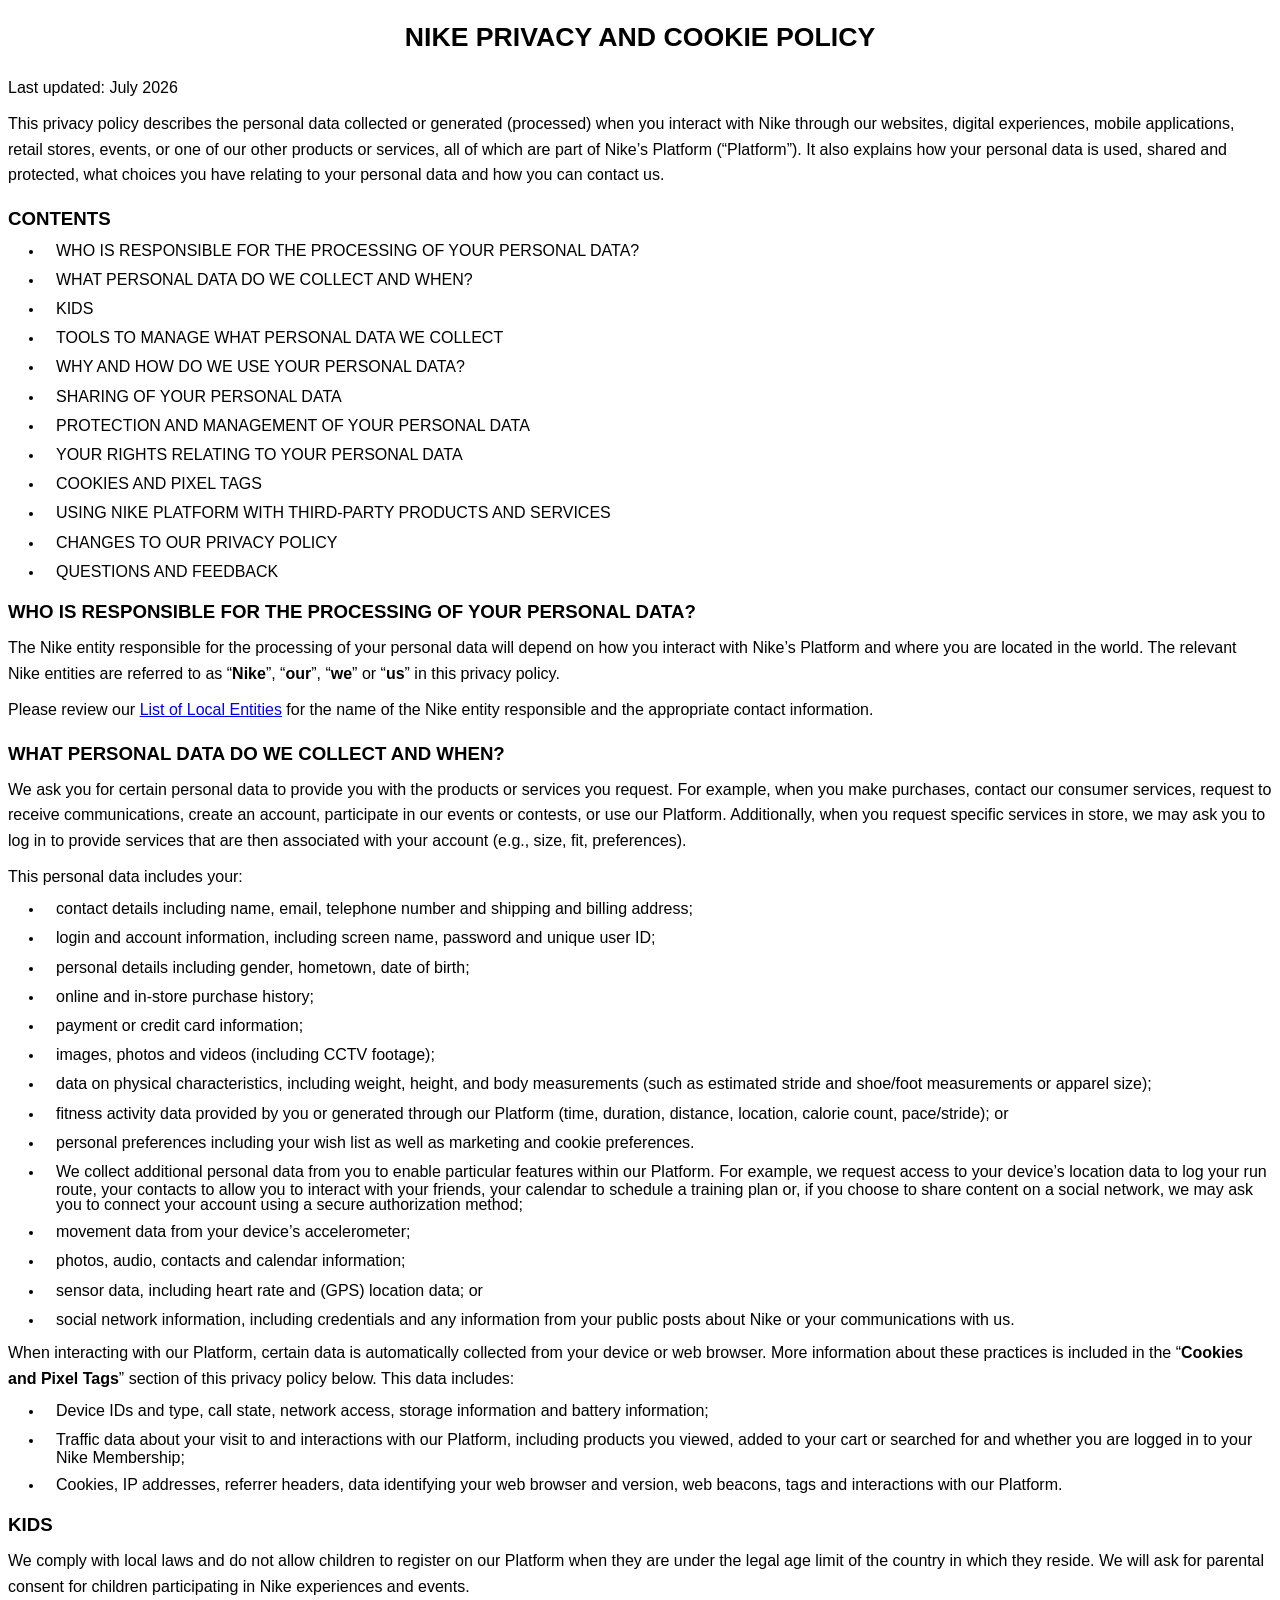
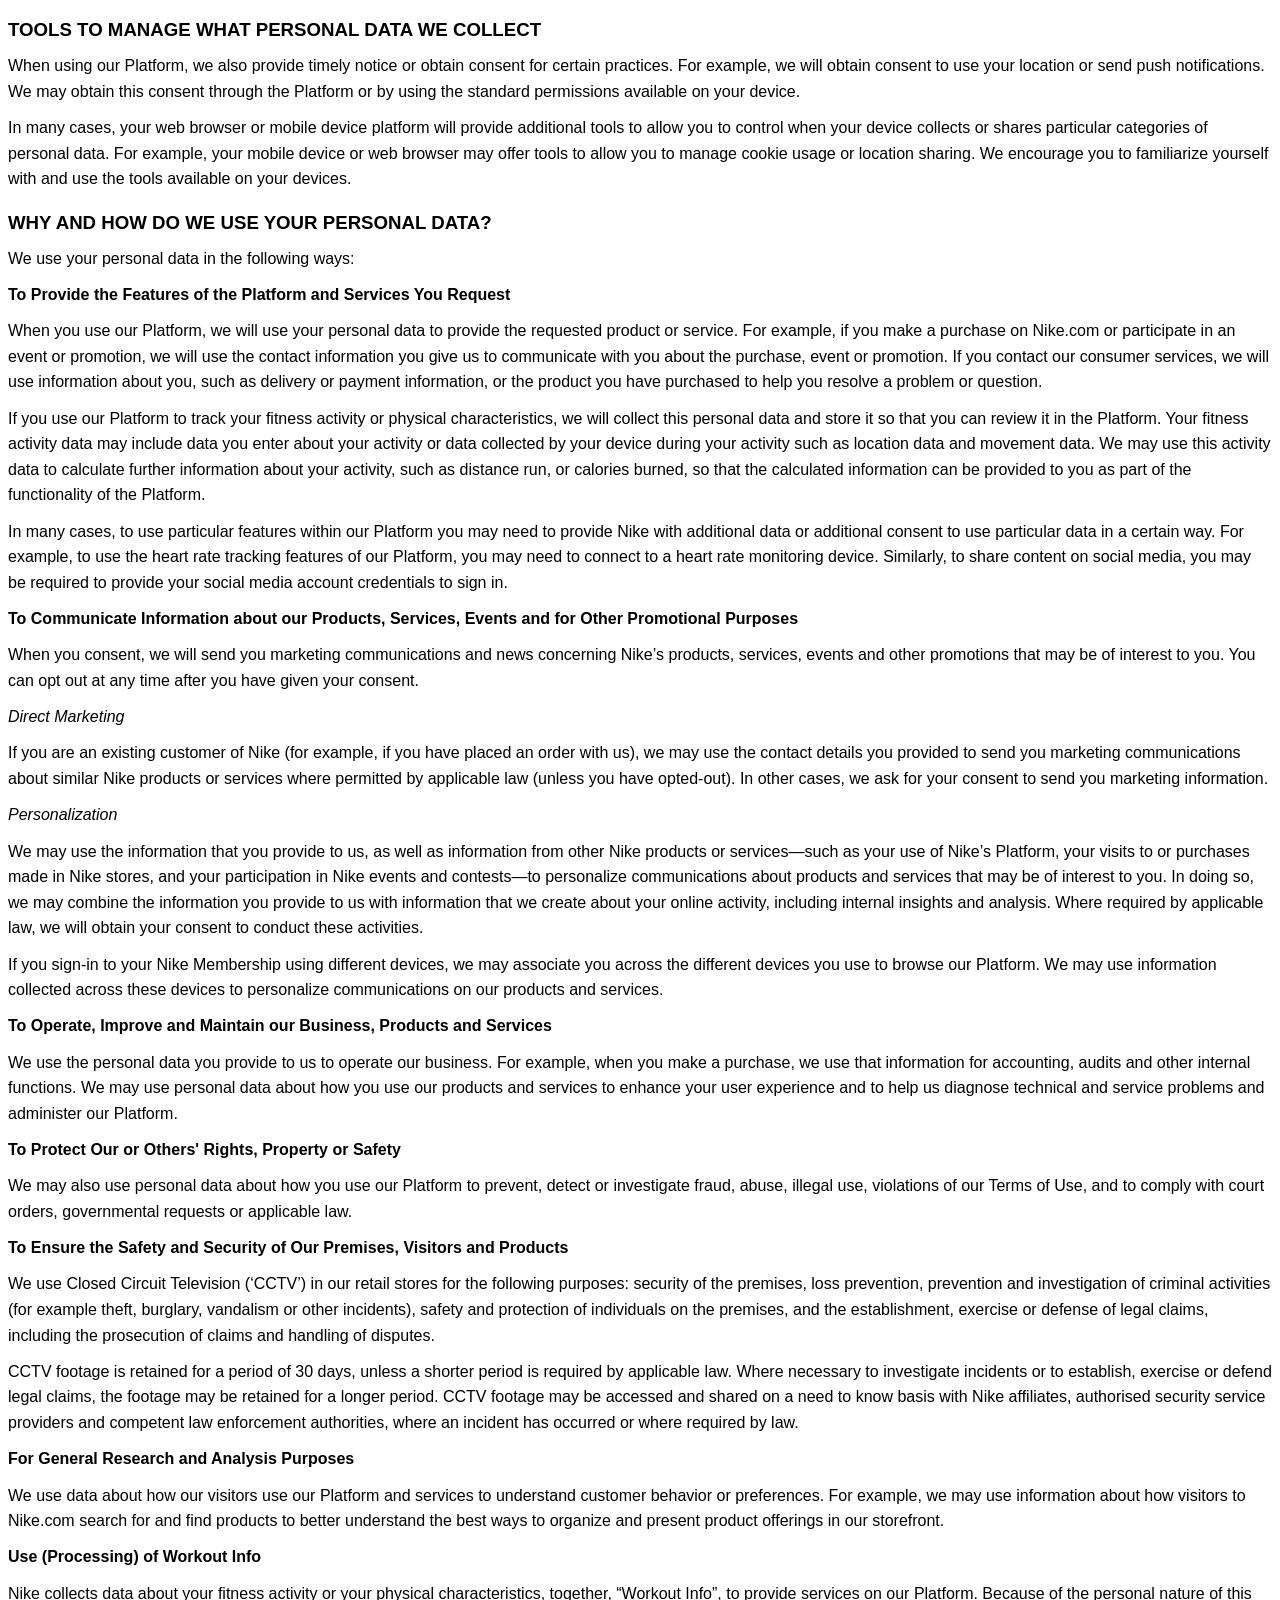
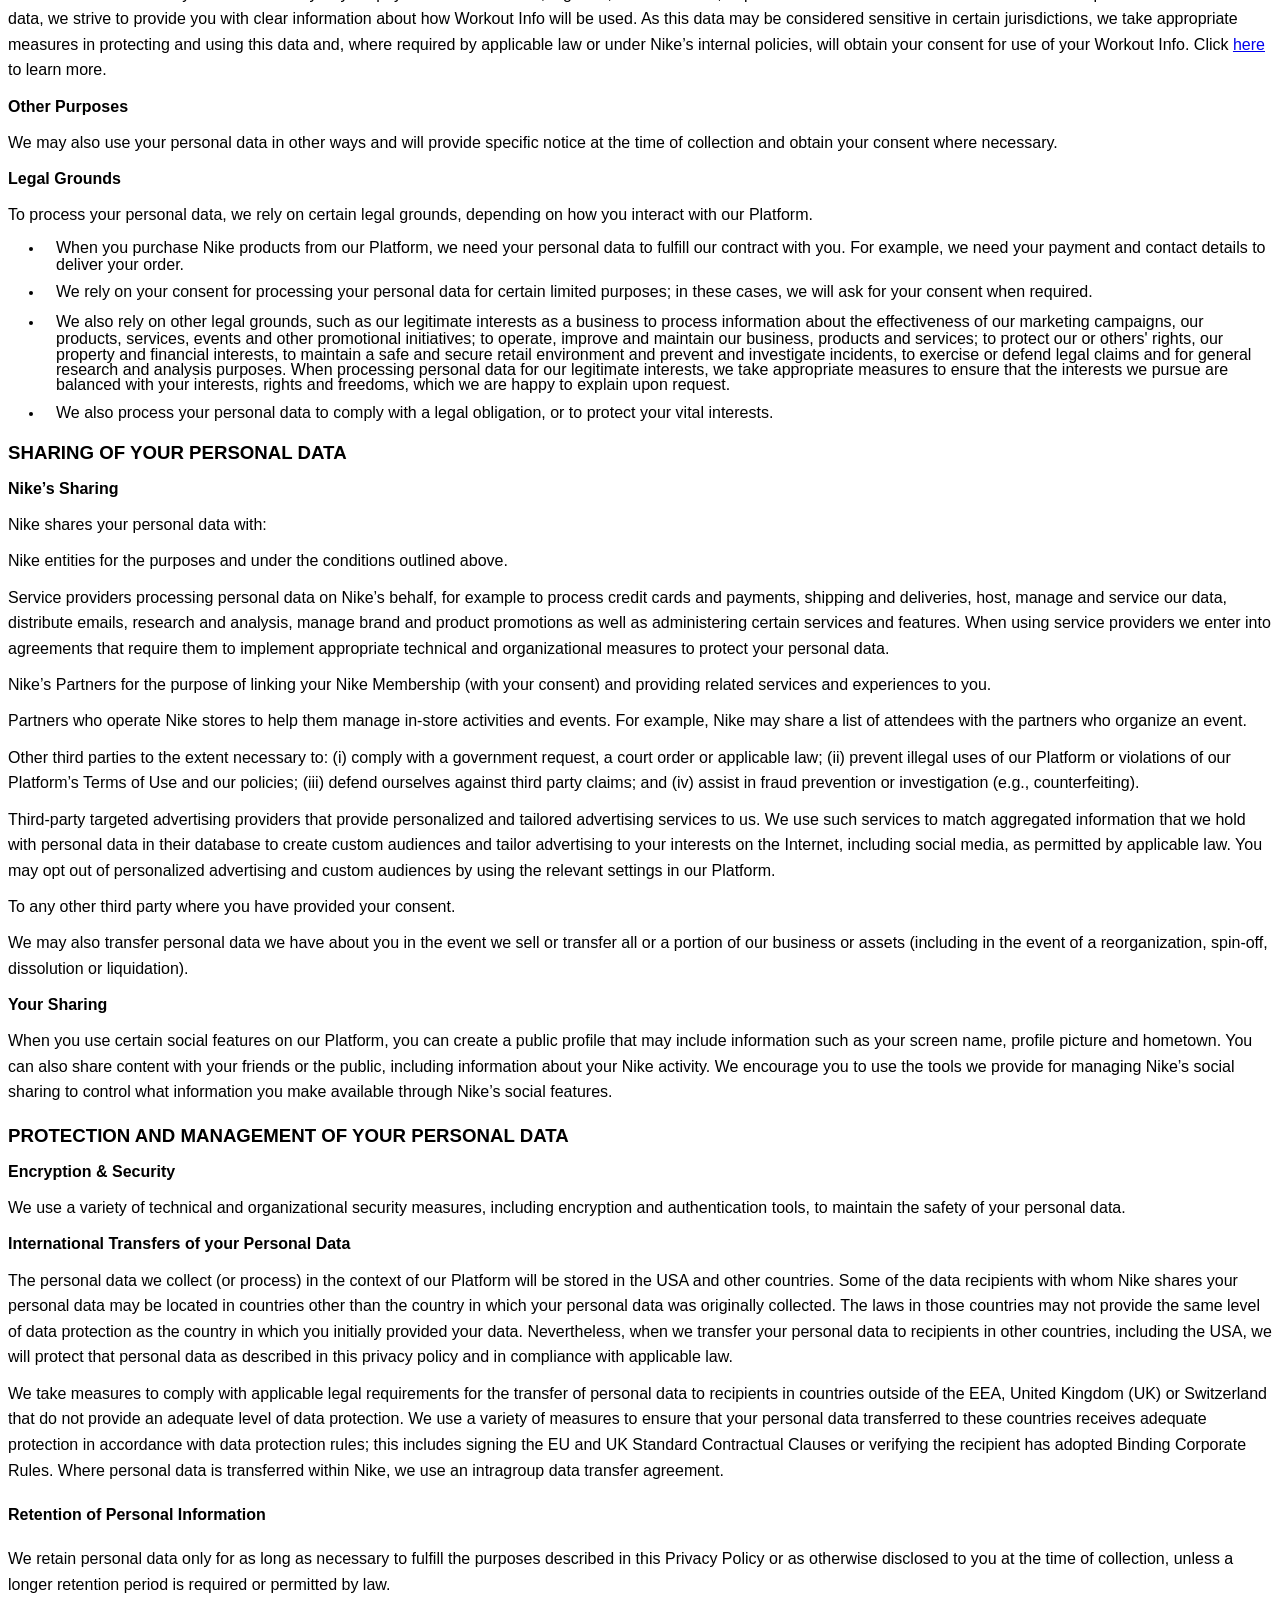
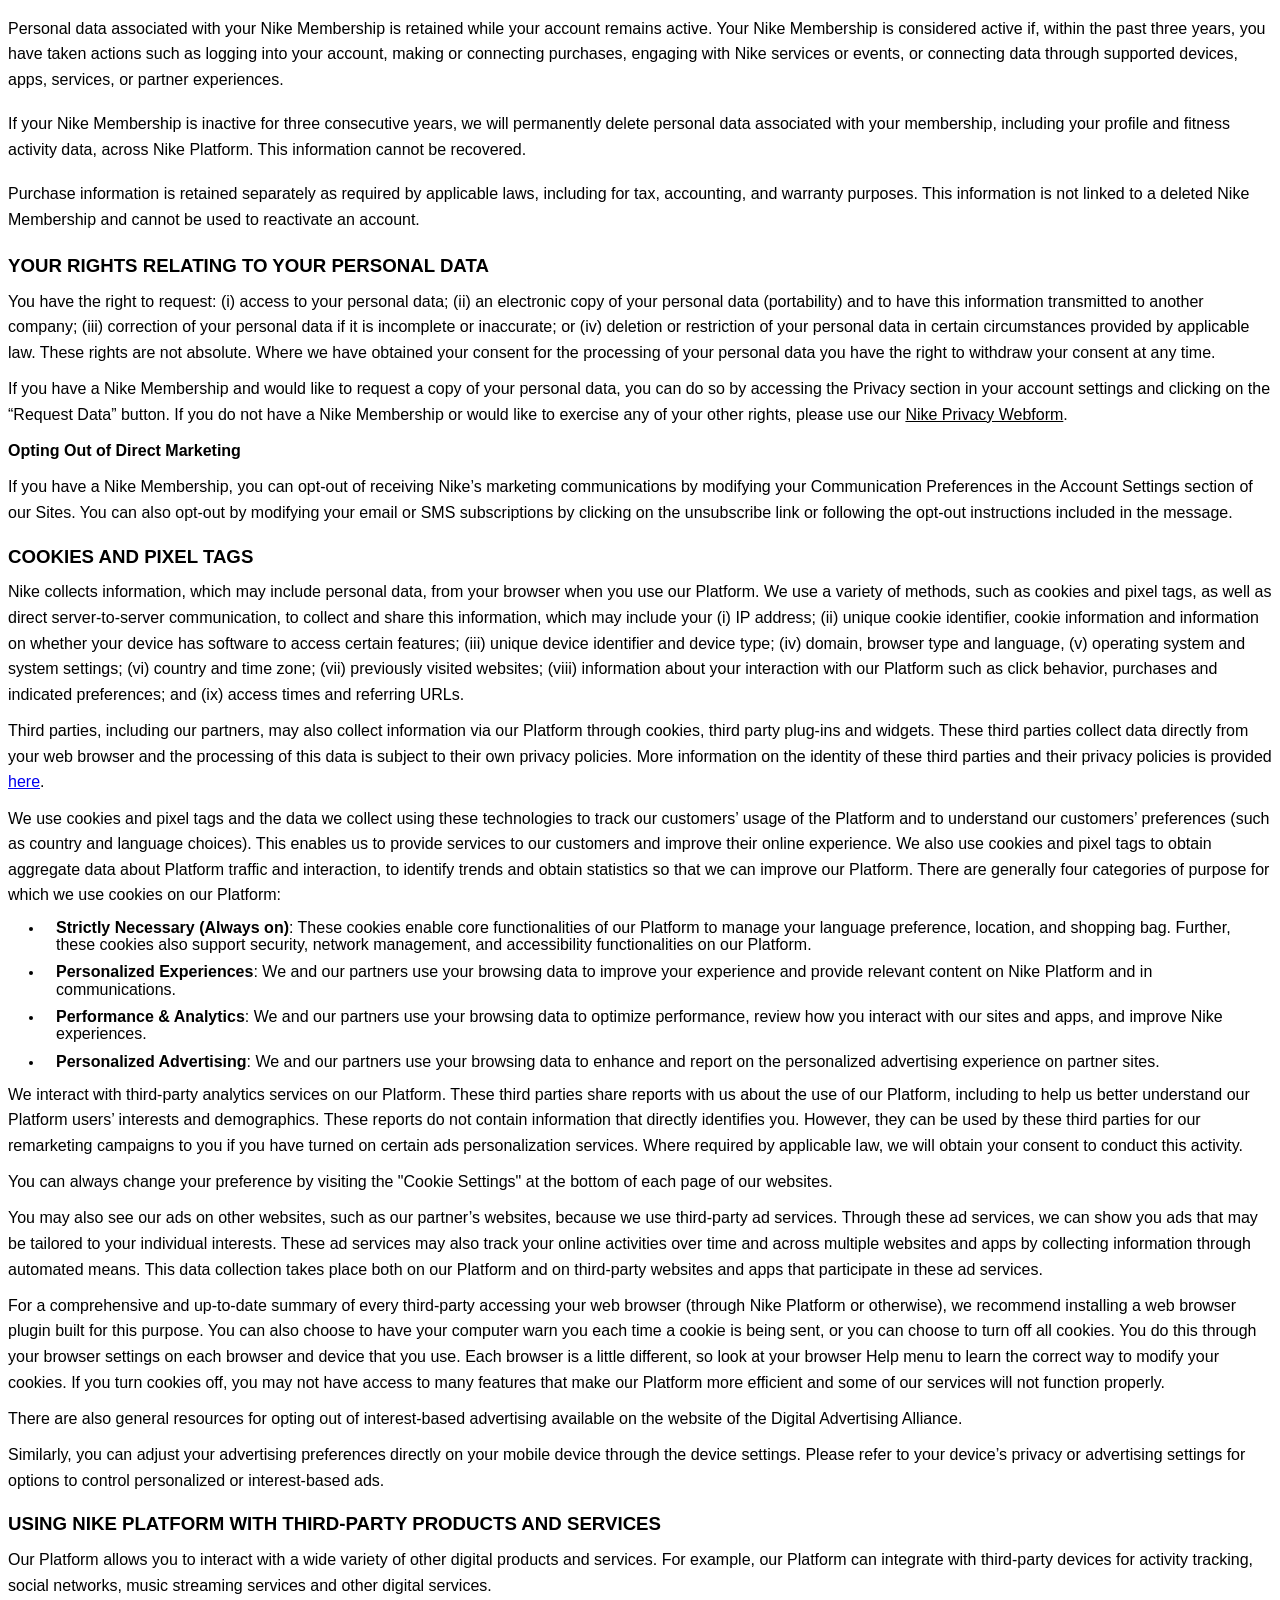
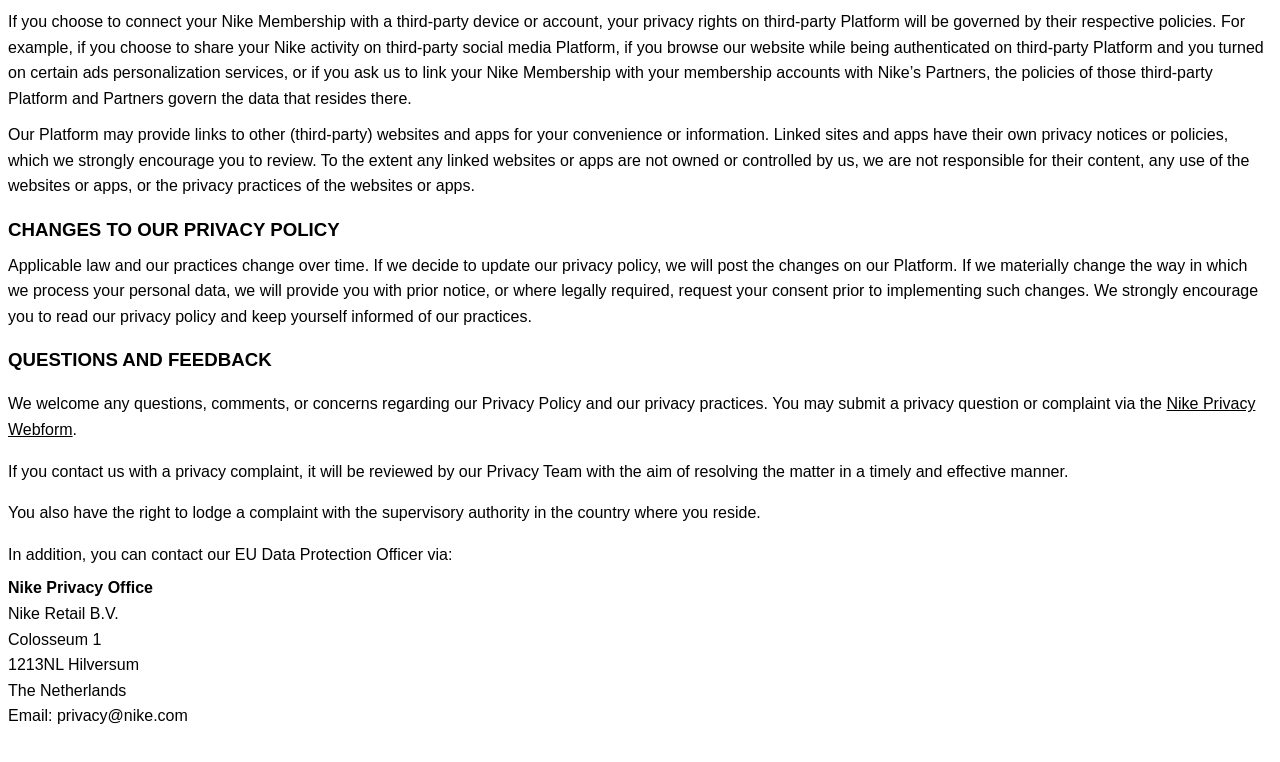
<file: Privacy-Policy.html>
<head><meta http-equiv="Content-Type" content="text/html; charset=UTF-8"></head><body><div style="line-height: 1.6;">
<p style="margin-top: 12pt; margin-bottom: 12pt; text-align: center; font-size: 20pt; line-height: 1.6;"><span style="font-family: Helvetica; font-weight: bold; color: rgb(0, 0, 0);">NIKE PRIVACY AND COOKIE POLICY</span></p>
<p style="margin-top: 0pt; margin-bottom: 8pt; line-height: 1.6;"><span style="font-family: Helvetica; color: rgb(0, 0, 0);">Last updated: July 2026</span></p>
<p style="margin-top: 0pt; margin-bottom: 8pt; line-height: 1.6;"><span style="font-family: Helvetica; color: rgb(0, 0, 0);">This privacy policy describes the personal data collected or generated (processed) when you interact with Nike through our websites, digital experiences, mobile applications, retail stores, events, or one of our other products or services, all of which are part of Nike&rsquo;s Platform (&ldquo;Platform&rdquo;). It also explains how your personal data is used, shared and protected, what choices you have relating to your personal data and how you can contact us.</span></p>
<p style="margin-top: 12pt; margin-bottom: 6pt; font-size: 14pt; line-height: 1.6;"><span style="font-family: Helvetica; font-weight: bold; color: rgb(0, 0, 0);">CONTENTS</span></p>
<ul style="margin: 0pt; padding-left: 0pt;" type="disc">
<li style="margin-left: 26.76pt; margin-bottom: 8pt; line-height: 116%; padding-left: 9.24pt; font-family: serif; font-size: 10pt; color: rgb(0, 0, 0);"><span style="line-height: 116%; font-family: Helvetica; font-size: 12pt; color: rgb(0, 0, 0);">WHO IS RESPONSIBLE FOR THE PROCESSING OF YOUR PERSONAL DATA?</span></li>
<li style="margin-left: 26.76pt; margin-bottom: 8pt; line-height: 116%; padding-left: 9.24pt; font-family: serif; font-size: 10pt; color: rgb(0, 0, 0);"><span style="line-height: 116%; font-family: Helvetica; font-size: 12pt; color: rgb(0, 0, 0);">WHAT PERSONAL DATA DO WE COLLECT AND WHEN?</span></li>
<li style="margin-left: 26.76pt; margin-bottom: 8pt; line-height: 116%; padding-left: 9.24pt; font-family: serif; font-size: 10pt; color: rgb(0, 0, 0);"><span style="line-height: 116%; font-family: Helvetica; font-size: 12pt; color: rgb(0, 0, 0);">KIDS</span></li>
<li style="margin-left: 26.76pt; margin-bottom: 8pt; line-height: 116%; padding-left: 9.24pt; font-family: serif; font-size: 10pt; color: rgb(0, 0, 0);"><span style="line-height: 116%; font-family: Helvetica; font-size: 12pt; color: rgb(0, 0, 0);">TOOLS TO MANAGE WHAT PERSONAL DATA WE COLLECT</span></li>
<li style="margin-left: 26.76pt; margin-bottom: 8pt; line-height: 116%; padding-left: 9.24pt; font-family: serif; font-size: 10pt; color: rgb(0, 0, 0);"><span style="line-height: 116%; font-family: Helvetica; font-size: 12pt; color: rgb(0, 0, 0);">WHY AND HOW DO WE USE YOUR PERSONAL DATA?</span></li>
<li style="margin-left: 26.76pt; margin-bottom: 8pt; line-height: 116%; padding-left: 9.24pt; font-family: serif; font-size: 10pt; color: rgb(0, 0, 0);"><span style="line-height: 116%; font-family: Helvetica; font-size: 12pt; color: rgb(0, 0, 0);">SHARING OF YOUR PERSONAL DATA</span></li>
<li style="margin-left: 26.76pt; margin-bottom: 8pt; line-height: 116%; padding-left: 9.24pt; font-family: serif; font-size: 10pt; color: rgb(0, 0, 0);"><span style="line-height: 116%; font-family: Helvetica; font-size: 12pt; color: rgb(0, 0, 0);">PROTECTION AND MANAGEMENT OF YOUR PERSONAL DATA</span></li>
<li style="margin-left: 26.76pt; margin-bottom: 8pt; line-height: 116%; padding-left: 9.24pt; font-family: serif; font-size: 10pt; color: rgb(0, 0, 0);"><span style="line-height: 116%; font-family: Helvetica; font-size: 12pt; color: rgb(0, 0, 0);">YOUR RIGHTS RELATING TO YOUR PERSONAL DATA</span></li>
<li style="margin-left: 26.76pt; margin-bottom: 8pt; line-height: 116%; padding-left: 9.24pt; font-family: serif; font-size: 10pt; color: rgb(0, 0, 0);"><span style="line-height: 116%; font-family: Helvetica; font-size: 12pt; color: rgb(0, 0, 0);">COOKIES AND PIXEL TAGS</span></li>
<li style="margin-left: 26.76pt; margin-bottom: 8pt; line-height: 116%; padding-left: 9.24pt; font-family: serif; font-size: 10pt; color: rgb(0, 0, 0);"><span style="line-height: 116%; font-family: Helvetica; font-size: 12pt; color: rgb(0, 0, 0);">USING NIKE PLATFORM WITH THIRD-PARTY PRODUCTS AND SERVICES</span></li>
<li style="margin-left: 26.76pt; margin-bottom: 8pt; line-height: 116%; padding-left: 9.24pt; font-family: serif; font-size: 10pt; color: rgb(0, 0, 0);"><span style="line-height: 116%; font-family: Helvetica; font-size: 12pt; color: rgb(0, 0, 0);">CHANGES TO OUR PRIVACY POLICY</span></li>
<li style="margin-left: 26.76pt; margin-bottom: 8pt; line-height: 116%; padding-left: 9.24pt; font-family: serif; font-size: 10pt; color: rgb(0, 0, 0);"><span style="line-height: 116%; font-family: Helvetica; font-size: 12pt; color: rgb(0, 0, 0);">QUESTIONS AND FEEDBACK</span></li>
</ul>
<p style="margin-top: 12pt; margin-bottom: 6pt; font-size: 14pt; line-height: 1.6;"><span style="font-family: Helvetica; font-weight: bold; color: rgb(0, 0, 0);">WHO IS RESPONSIBLE FOR THE PROCESSING OF YOUR PERSONAL DATA?</span></p>
<p style="margin-top: 0pt; margin-bottom: 8pt; line-height: 1.6;"><span style="color: rgb(0, 0, 0);"><span style="font-family: Helvetica;">The Nike entity responsible for the processing of your personal data will depend on how you interact with Nike&rsquo;s Platform and where you are located in the world. The relevant Nike entities are referred to as &ldquo;</span><span style="font-family: Helvetica; font-weight: bold;">Nike</span><span style="font-family: Helvetica;">&rdquo;, &ldquo;</span><span style="font-family: Helvetica; font-weight: bold;">our</span><span style="font-family: Helvetica;">&rdquo;, &ldquo;</span><span style="font-family: Helvetica; font-weight: bold;">we</span><span style="font-family: Helvetica;">&rdquo; or &ldquo;</span><span style="font-family: Helvetica; font-weight: bold;">us</span><span style="font-family: Helvetica;">&rdquo; in this privacy policy.</span></span></p>
<p style="margin-top: 0pt; margin-bottom: 8pt; line-height: 1.6;"><span style="font-family: Helvetica; color: rgb(0, 0, 0);">Please review our <a style="text-decoration: underline;" href="https://agreementservice.svs.nike.com/rest/agreement/localentities/en/UA/default/direct/true">List of Local Entities</a> for the name of the Nike entity responsible and the appropriate contact information.</span></p>
<p style="margin-top: 12pt; margin-bottom: 6pt; font-size: 14pt; line-height: 1.6;"><span style="font-family: Helvetica; font-weight: bold; color: rgb(0, 0, 0);">WHAT PERSONAL DATA DO WE COLLECT AND WHEN?</span></p>
<p style="margin-top: 0pt; margin-bottom: 8pt; line-height: 1.6;"><span style="font-family: Helvetica; color: rgb(0, 0, 0);">We ask you for certain personal data to provide you with the products or services you request. For example, when you make purchases, contact our consumer services, request to receive communications, create an account, participate in our events or contests, or use our Platform. Additionally, when you request specific services in store, we may ask you to log in to provide services that are then associated with your account (e.g., size, fit, preferences).</span></p>
<p style="margin-top: 0pt; margin-bottom: 8pt; line-height: 1.6;"><span style="font-family: Helvetica; color: rgb(0, 0, 0);">This personal data includes your:</span></p>
<ul style="margin: 0pt; padding-left: 0pt;" type="disc">
<li style="margin-left: 26.76pt; margin-bottom: 8pt; line-height: 116%; padding-left: 9.24pt; font-family: serif; font-size: 10pt; color: rgb(0, 0, 0);"><span style="line-height: 116%; font-family: Helvetica; font-size: 12pt; color: rgb(0, 0, 0);">contact details including name, email, telephone number and shipping and billing address;</span></li>
<li style="margin-left: 26.76pt; margin-bottom: 8pt; line-height: 116%; padding-left: 9.24pt; font-family: serif; font-size: 10pt; color: rgb(0, 0, 0);"><span style="line-height: 116%; font-family: Helvetica; font-size: 12pt; color: rgb(0, 0, 0);">login and account information, including screen name, password and unique user ID;</span></li>
<li style="margin-left: 26.76pt; margin-bottom: 8pt; line-height: 116%; padding-left: 9.24pt; font-family: serif; font-size: 10pt; color: rgb(0, 0, 0);"><span style="line-height: 116%; font-family: Helvetica; font-size: 12pt; color: rgb(0, 0, 0);">personal details including gender, hometown, date of birth;</span></li>
<li style="margin-left: 26.76pt; margin-bottom: 8pt; line-height: 116%; padding-left: 9.24pt; font-family: serif; font-size: 10pt; color: rgb(0, 0, 0);"><span style="line-height: 116%; font-family: Helvetica; font-size: 12pt; color: rgb(0, 0, 0);">online and in-store purchase history;</span></li>
<li style="margin-left: 26.76pt; margin-bottom: 8pt; line-height: 116%; padding-left: 9.24pt; font-family: serif; font-size: 10pt; color: rgb(0, 0, 0);"><span style="line-height: 116%; font-family: Helvetica; font-size: 12pt; color: rgb(0, 0, 0);">payment or credit card information;</span></li>
<li style="margin-left: 26.76pt; margin-bottom: 8pt; line-height: 116%; padding-left: 9.24pt; font-family: serif; font-size: 10pt; color: rgb(0, 0, 0);"><span style="line-height: 116%; font-family: Helvetica; font-size: 12pt; color: rgb(0, 0, 0);">images, photos and videos (including CCTV footage);</span></li>
<li style="margin-left: 26.76pt; margin-bottom: 8pt; line-height: 116%; padding-left: 9.24pt; font-family: serif; font-size: 10pt; color: rgb(0, 0, 0);"><span style="line-height: 116%; font-family: Helvetica; font-size: 12pt; color: rgb(0, 0, 0);">data on physical characteristics, including weight, height, and body measurements (such as estimated stride and shoe/foot measurements or apparel size);</span></li>
<li style="margin-left: 26.76pt; margin-bottom: 8pt; line-height: 116%; padding-left: 9.24pt; font-family: serif; font-size: 10pt; color: rgb(0, 0, 0);"><span style="line-height: 116%; font-family: Helvetica; font-size: 12pt; color: rgb(0, 0, 0);">fitness activity data provided by you or generated through our Platform (time, duration, distance, location, calorie count, pace/stride); or</span></li>
<li style="margin-left: 26.76pt; margin-bottom: 8pt; line-height: 116%; padding-left: 9.24pt; font-family: serif; font-size: 10pt; color: rgb(0, 0, 0);"><span style="line-height: 116%; font-family: Helvetica; font-size: 12pt; color: rgb(0, 0, 0);">personal preferences including your wish list as well as marketing and cookie preferences.</span></li>
<li style="margin-left: 26.76pt; margin-bottom: 8pt; line-height: 116%; padding-left: 9.24pt; font-family: serif; font-size: 10pt; color: rgb(0, 0, 0);"><span style="line-height: 116%; font-family: Helvetica; font-size: 12pt; color: rgb(0, 0, 0);">We collect additional personal data from you to enable particular features within our Platform. For example, we request access to your device&rsquo;s location data to log your run route, your contacts to allow you to interact with your friends, your calendar to schedule a training plan or, if you choose to share content on a social network, we may ask you to connect your account using a secure authorization method;</span></li>
<li style="margin-left: 26.76pt; margin-bottom: 8pt; line-height: 116%; padding-left: 9.24pt; font-family: serif; font-size: 10pt; color: rgb(0, 0, 0);"><span style="line-height: 116%; font-family: Helvetica; font-size: 12pt; color: rgb(0, 0, 0);">movement data from your device&rsquo;s accelerometer;</span></li>
<li style="margin-left: 26.76pt; margin-bottom: 8pt; line-height: 116%; padding-left: 9.24pt; font-family: serif; font-size: 10pt; color: rgb(0, 0, 0);"><span style="line-height: 116%; font-family: Helvetica; font-size: 12pt; color: rgb(0, 0, 0);">photos, audio, contacts and calendar information;</span></li>
<li style="margin-left: 26.76pt; margin-bottom: 8pt; line-height: 116%; padding-left: 9.24pt; font-family: serif; font-size: 10pt; color: rgb(0, 0, 0);"><span style="line-height: 116%; font-family: Helvetica; font-size: 12pt; color: rgb(0, 0, 0);">sensor data, including heart rate and (GPS) location data; or</span></li>
<li style="margin-left: 26.76pt; margin-bottom: 8pt; line-height: 116%; padding-left: 9.24pt; font-family: serif; font-size: 10pt; color: rgb(0, 0, 0);"><span style="line-height: 116%; font-family: Helvetica; font-size: 12pt; color: rgb(0, 0, 0);">social network information, including credentials and any information from your public posts about Nike or your communications with us.</span></li>
</ul>
<p style="margin-top: 0pt; margin-bottom: 8pt; line-height: 1.6;"><span style="color: rgb(0, 0, 0);"><span style="font-family: Helvetica;">When interacting with our Platform, certain data is automatically collected from your device or web browser. More information about these practices is included in the &ldquo;</span><span style="font-family: Helvetica; font-weight: bold;">Cookies and Pixel Tags</span><span style="font-family: Helvetica;">&rdquo; section of this privacy policy below. This data includes:</span></span></p>
<ul style="margin: 0pt; padding-left: 0pt;" type="disc">
<li style="margin-left: 26.76pt; margin-bottom: 8pt; line-height: 116%; padding-left: 9.24pt; font-family: serif; font-size: 10pt; color: rgb(0, 0, 0);"><span style="line-height: 116%; font-family: Helvetica; font-size: 12pt; color: rgb(0, 0, 0);">Device IDs and type, call state, network access, storage information and battery information;</span></li>
<li style="margin-left: 26.76pt; margin-bottom: 8pt; line-height: 116%; padding-left: 9.24pt; font-family: serif; font-size: 10pt; color: rgb(0, 0, 0);"><span style="line-height: 116%; font-family: Helvetica; font-size: 12pt; color: rgb(0, 0, 0);">Traffic data about your visit to and interactions with our Platform, including products you viewed, added to your cart or searched for and whether you are logged in to your Nike Membership;</span></li>
<li style="margin-left: 26.76pt; margin-bottom: 8pt; line-height: 116%; padding-left: 9.24pt; font-family: serif; font-size: 10pt; color: rgb(0, 0, 0);"><span style="line-height: 116%; font-family: Helvetica; font-size: 12pt; color: rgb(0, 0, 0);">Cookies, IP addresses, referrer headers, data identifying your web browser and version, web beacons, tags and interactions with our Platform.</span></li>
</ul>
<p style="margin-top: 12pt; margin-bottom: 6pt; font-size: 14pt; line-height: 1.6;"><span style="font-family: Helvetica; font-weight: bold; color: rgb(0, 0, 0);">KIDS</span></p>
<p style="margin-top: 0pt; margin-bottom: 8pt; line-height: 1.6;"><span style="font-family: Helvetica; color: rgb(0, 0, 0);">We comply with local laws and do not allow children to register on our Platform when they are under the legal age limit of the country in which they reside. We will ask for parental consent for children participating in Nike experiences and events.</span></p>
<p style="margin-top: 12pt; margin-bottom: 6pt; font-size: 14pt; line-height: 1.6;"><span style="font-family: Helvetica; font-weight: bold; color: rgb(0, 0, 0);">TOOLS TO MANAGE WHAT PERSONAL DATA WE COLLECT</span></p>
<p style="margin-top: 0pt; margin-bottom: 8pt; line-height: 1.6;"><span style="font-family: Helvetica; color: rgb(0, 0, 0);">When using our Platform, we also provide timely notice or obtain consent for certain practices. For example, we will obtain consent to use your location or send push notifications. We may obtain this consent through the Platform or by using the standard permissions available on your device.</span></p>
<p style="margin-top: 0pt; margin-bottom: 8pt; line-height: 1.6;"><span style="font-family: Helvetica; color: rgb(0, 0, 0);">In many cases, your web browser or mobile device platform will provide additional tools to allow you to control when your device collects or shares particular categories of personal data. For example, your mobile device or web browser may offer tools to allow you to manage cookie usage or location sharing. We encourage you to familiarize yourself with and use the tools available on your devices.</span></p>
<p style="margin-top: 12pt; margin-bottom: 6pt; font-size: 14pt; line-height: 1.6;"><span style="font-family: Helvetica; font-weight: bold; color: rgb(0, 0, 0);">WHY AND HOW DO WE USE YOUR PERSONAL DATA?</span></p>
<p style="margin-top: 0pt; margin-bottom: 8pt; line-height: 1.6;"><span style="font-family: Helvetica; color: rgb(0, 0, 0);">We use your personal data in the following ways:</span></p>
<p style="margin-top: 0pt; margin-bottom: 8pt; line-height: 1.6;"><span style="font-family: Helvetica; font-weight: bold; color: rgb(0, 0, 0);">To Provide the Features of the Platform and Services You Request</span></p>
<p style="margin-top: 0pt; margin-bottom: 8pt; line-height: 1.6;"><span style="font-family: Helvetica; color: rgb(0, 0, 0);">When you use our Platform, we will use your personal data to provide the requested product or service. For example, if you make a purchase on Nike.com or participate in an event or promotion, we will use the contact information you give us to communicate with you about the purchase, event or promotion. If you contact our consumer services, we will use information about you, such as delivery or payment information, or the product you have purchased to help you resolve a problem or question.</span></p>
<p style="margin-top: 0pt; margin-bottom: 8pt; line-height: 1.6;"><span style="font-family: Helvetica; color: rgb(0, 0, 0);">If you use our Platform to track your fitness activity or physical characteristics, we will collect this personal data and store it so that you can review it in the Platform. Your fitness activity data may include data you enter about your activity or data collected by your device during your activity such as location data and movement data. We may use this activity data to calculate further information about your activity, such as distance run, or calories burned, so that the calculated information can be provided to you as part of the functionality of the Platform.</span></p>
<p style="margin-top: 0pt; margin-bottom: 8pt; line-height: 1.6;"><span style="font-family: Helvetica; color: rgb(0, 0, 0);">In many cases, to use particular features within our Platform you may need to provide Nike with additional data or additional consent to use particular data in a certain way. For example, to use the heart rate tracking features of our Platform, you may need to connect to a heart rate monitoring device. Similarly, to share content on social media, you may be required to provide your social media account credentials to sign in.</span></p>
<p style="margin-top: 0pt; margin-bottom: 8pt; line-height: 1.6;"><span style="font-family: Helvetica; font-weight: bold; color: rgb(0, 0, 0);">To Communicate Information about our Products, Services, Events and for Other Promotional Purposes</span></p>
<p style="margin-top: 0pt; margin-bottom: 8pt; line-height: 1.6;"><span style="font-family: Helvetica; color: rgb(0, 0, 0);">When you consent, we will send you marketing communications and news concerning Nike&rsquo;s products, services, events and other promotions that may be of interest to you. You can opt out at any time after you have given your consent.</span></p>
<p style="margin-top: 0pt; margin-bottom: 8pt; line-height: 1.6;"><span style="font-family: Helvetica; font-style: italic; color: rgb(0, 0, 0);">Direct Marketing</span></p>
<p style="margin-top: 0pt; margin-bottom: 8pt; line-height: 1.6;"><span style="font-family: Helvetica; color: rgb(0, 0, 0);">If you are an existing customer of Nike (for example, if you have placed an order with us), we may use the contact details you provided to send you marketing communications about similar Nike products or services where permitted by applicable law (unless you have opted-out). In other cases, we ask for your consent to send you marketing information.</span></p>
<p style="margin-top: 0pt; margin-bottom: 8pt; line-height: 1.6;"><span style="font-family: Helvetica; font-style: italic; color: rgb(0, 0, 0);">Personalization</span></p>
<p style="margin-top: 0pt; margin-bottom: 8pt; line-height: 1.6;"><span style="font-family: Helvetica; color: rgb(0, 0, 0);">We may use the information that you provide to us, as well as information from other Nike products or services&mdash;such as your use of Nike&rsquo;s Platform, your visits to or purchases made in Nike stores, and your participation in Nike events and contests&mdash;to personalize communications about products and services that may be of interest to you. In doing so, we may combine the information you provide to us with information that we create about your online activity, including internal insights and analysis. Where required by applicable law, we will obtain your consent to conduct these activities.</span></p>
<p style="margin-top: 0pt; margin-bottom: 8pt; line-height: 1.6;"><span style="font-family: Helvetica; color: rgb(0, 0, 0);">If you sign-in to your Nike Membership using different devices, we may associate you across the different devices you use to browse our Platform. We may use information collected across these devices to personalize communications on our products and services.</span></p>
<p style="margin-top: 0pt; margin-bottom: 8pt; line-height: 1.6;"><span style="font-family: Helvetica; font-weight: bold; color: rgb(0, 0, 0);">To Operate, Improve and Maintain our Business, Products and Services</span></p>
<p style="margin-top: 0pt; margin-bottom: 8pt; line-height: 1.6;"><span style="font-family: Helvetica; color: rgb(0, 0, 0);">We use the personal data you provide to us to operate our business. For example, when you make a purchase, we use that information for accounting, audits and other internal functions. We may use personal data about how you use our products and services to enhance your user experience and to help us diagnose technical and service problems and administer our Platform.</span></p>
<p style="margin-top: 0pt; margin-bottom: 8pt; line-height: 1.6;"><span style="font-family: Helvetica; font-weight: bold; color: rgb(0, 0, 0);">To Protect Our or Others' Rights, Property or Safety</span></p>
<p style="margin-top: 0pt; margin-bottom: 8pt; line-height: 1.6;"><span style="font-family: Helvetica; color: rgb(0, 0, 0);">We may also use personal data about how you use our Platform to prevent, detect or investigate fraud, abuse, illegal use, violations of our Terms of Use, and to comply with court orders, governmental requests or applicable law.</span></p>
<p style="margin-top: 0pt; margin-bottom: 8pt; line-height: 1.6;"><span style="font-family: Helvetica; font-weight: bold; color: rgb(0, 0, 0);">To Ensure the Safety and Security of Our Premises, Visitors and Products</span></p>
<p style="margin-top: 0pt; margin-bottom: 8pt; line-height: 1.6;"><span style="color: rgb(0, 0, 0);"><span style="font-family: Helvetica;">We use Closed Circuit Television (&lsquo;CCTV&rsquo;) in our retail stores for the following purposes: security of the premises, loss prevention, prevention and investigation of criminal activities (for example theft, burglary, vandalism or other incidents), safety and protection of individuals on the premises, and the establishment, exercise or </span><span style="font-family: Helvetica;">defense</span><span style="font-family: Helvetica;"> of legal claims, including the prosecution of claims and handling of disputes.</span></span></p>
<p style="margin-top: 0pt; margin-bottom: 8pt; line-height: 1.6;"><span style="font-family: Helvetica; color: rgb(0, 0, 0);">CCTV footage is retained for a period of 30 days, unless a shorter period is required by applicable law. Where necessary to investigate incidents or to establish, exercise or defend legal claims, the footage may be retained for a longer period. CCTV footage may be accessed and shared on a need to know basis with Nike affiliates, authorised security service providers and competent law enforcement authorities, where an incident has occurred or where required by law.</span></p>
<p style="margin-top: 0pt; margin-bottom: 8pt; line-height: 1.6;"><span style="font-family: Helvetica; font-weight: bold; color: rgb(0, 0, 0);">For General Research and Analysis Purposes</span></p>
<p style="margin-top: 0pt; margin-bottom: 8pt; line-height: 1.6;"><span style="font-family: Helvetica; color: rgb(0, 0, 0);">We use data about how our visitors use our Platform and services to understand customer behavior or preferences. For example, we may use information about how visitors to Nike.com search for and find products to better understand the best ways to organize and present product offerings in our storefront.</span></p>
<p style="margin-top: 0pt; margin-bottom: 8pt; line-height: 1.6;"><span style="font-family: Helvetica; font-weight: bold; color: rgb(0, 0, 0);">Use (Processing) of Workout Info</span></p>
<p style="margin-top: 0pt; margin-bottom: 8pt; line-height: 1.6;"><span style="font-family: Helvetica; color: rgb(0, 0, 0);">Nike collects data about your fitness activity or your physical characteristics, together, &ldquo;Workout Info&rdquo;, to provide services on our Platform. Because of the personal nature of this data, we strive to provide you with clear information about how Workout Info will be used. As this data may be considered sensitive in certain jurisdictions, we take appropriate measures in protecting and using this data and, where required by applicable law or under Nike&rsquo;s internal policies, will obtain your consent for use of your Workout Info. Click <a style="text-decoration: underline;" href="https://agreementservice.svs.nike.com/rest/agreement/DataLearnMore/en/UA/default/direct/true">here</a> to learn more.</span></p>
<p style="margin-top: 0pt; margin-bottom: 8pt; line-height: 1.6;"><span style="font-family: Helvetica; font-weight: bold; color: rgb(0, 0, 0);">Other Purposes</span></p>
<p style="margin-top: 0pt; margin-bottom: 8pt; line-height: 1.6;"><span style="font-family: Helvetica; color: rgb(0, 0, 0);">We may also use your personal data in other ways and will provide specific notice at the time of collection and obtain your consent where necessary.</span></p>
<p style="margin-top: 0pt; margin-bottom: 8pt; line-height: 1.6;"><span style="font-family: Helvetica; font-weight: bold; color: rgb(0, 0, 0);">Legal Grounds</span></p>
<p style="margin-top: 0pt; margin-bottom: 8pt; line-height: 1.6;"><span style="font-family: Helvetica; color: rgb(0, 0, 0);">To process your personal data, we rely on certain legal grounds, depending on how you interact with our Platform.</span></p>
<ul style="margin: 0pt; padding-left: 0pt;" type="disc">
<li style="margin-left: 26.76pt; margin-bottom: 8pt; line-height: 116%; padding-left: 9.24pt; font-family: serif; font-size: 10pt; color: rgb(0, 0, 0);"><span style="line-height: 116%; font-family: Helvetica; font-size: 12pt; color: rgb(0, 0, 0);">When you purchase Nike products from our Platform, we need your personal data to fulfill our contract with you. For example, we need your payment and contact details to deliver your order.</span></li>
<li style="margin-left: 26.76pt; margin-bottom: 8pt; line-height: 116%; padding-left: 9.24pt; font-family: serif; font-size: 10pt; color: rgb(0, 0, 0);"><span style="line-height: 116%; font-family: Helvetica; font-size: 12pt; color: rgb(0, 0, 0);">We rely on your consent for processing your personal data for certain limited purposes; in these cases, we will ask for your consent when required.</span></li>
<li style="margin-left: 26.76pt; margin-bottom: 8pt; line-height: 116%; padding-left: 9.24pt; font-family: serif; font-size: 10pt; color: rgb(0, 0, 0);"><span style="line-height: 116%; font-family: Helvetica; font-size: 12pt; color: rgb(0, 0, 0);">We also rely on other legal grounds, such as our legitimate interests as a business to process information about the effectiveness of our marketing campaigns, our products, services, events and other promotional initiatives; to operate, improve and maintain our business, products and services; to protect our or others' rights, our property and financial interests, to maintain a safe and secure retail environment and prevent and investigate incidents, to exercise or defend legal claims and for general research and analysis purposes. When processing personal data for our legitimate interests, we take appropriate measures to ensure that the interests we pursue are balanced with your interests, rights and freedoms, which we are happy to explain upon request.</span></li>
<li style="margin-left: 26.76pt; margin-bottom: 8pt; line-height: 116%; padding-left: 9.24pt; font-family: serif; font-size: 10pt; color: rgb(0, 0, 0);"><span style="line-height: 116%; font-family: Helvetica; font-size: 12pt; color: rgb(0, 0, 0);">We also process your personal data to comply with a legal obligation, or to protect your vital interests.</span></li>
</ul>
<p style="margin-top: 12pt; margin-bottom: 6pt; font-size: 14pt; line-height: 1.6;"><span style="font-family: Helvetica; font-weight: bold; color: rgb(0, 0, 0);">SHARING OF YOUR PERSONAL DATA</span></p>
<p style="margin-top: 0pt; margin-bottom: 8pt; line-height: 1.6;"><span style="font-family: Helvetica; font-weight: bold; color: rgb(0, 0, 0);">Nike&rsquo;s Sharing</span></p>
<p style="margin-top: 0pt; margin-bottom: 8pt; line-height: 1.6;"><span style="font-family: Helvetica; color: rgb(0, 0, 0);">Nike shares your personal data with:</span></p>
<p style="margin-top: 0pt; margin-bottom: 8pt; line-height: 1.6;"><span style="font-family: Helvetica; color: rgb(0, 0, 0);">Nike entities for the purposes and under the conditions outlined above.</span></p>
<p style="margin-top: 0pt; margin-bottom: 8pt; line-height: 1.6;"><span style="font-family: Helvetica; color: rgb(0, 0, 0);">Service providers processing personal data on Nike&rsquo;s behalf, for example to process credit cards and payments, shipping and deliveries, host, manage and service our data, distribute emails, research and analysis, manage brand and product promotions as well as administering certain services and features. When using service providers we enter into agreements that require them to implement appropriate technical and organizational measures to protect your personal data.</span></p>
<p style="margin-top: 0pt; margin-bottom: 8pt; line-height: 1.6;"><span style="font-family: Helvetica; color: rgb(0, 0, 0);">Nike&rsquo;s Partners for the purpose of linking your Nike Membership (with your consent) and providing related services and experiences to you.</span></p>
<p style="margin-top: 0pt; margin-bottom: 8pt; line-height: 1.6;"><span style="font-family: Helvetica; color: rgb(0, 0, 0);">Partners who operate Nike stores to help them manage in-store activities and events. For example, Nike may share a list of attendees with the partners who organize an event.</span></p>
<p style="margin-top: 0pt; margin-bottom: 8pt; line-height: 1.6;"><span style="font-family: Helvetica; color: rgb(0, 0, 0);">Other third parties to the extent necessary to: (i) comply with a government request, a court order or applicable law; (ii) prevent illegal uses of our Platform or violations of our Platform&rsquo;s Terms of Use and our policies; (iii) defend ourselves against third party claims; and (iv) assist in fraud prevention or investigation (e.g., counterfeiting).</span></p>
<p style="margin-top: 0pt; margin-bottom: 8pt; line-height: 1.6;"><span style="font-family: Helvetica; color: rgb(0, 0, 0);">Third-party targeted advertising providers that provide personalized and tailored advertising services to us. We use such services to match aggregated information that we hold with personal data in their database to create custom audiences and tailor advertising to your interests on the Internet, including social media, as permitted by applicable law. You may opt out of personalized advertising and custom audiences by using the relevant settings in our Platform.</span></p>
<p style="margin-top: 0pt; margin-bottom: 8pt; line-height: 1.6;"><span style="font-family: Helvetica; color: rgb(0, 0, 0);">To any other third party where you have provided your consent.</span></p>
<p style="margin-top: 0pt; margin-bottom: 8pt; line-height: 1.6;"><span style="font-family: Helvetica; color: rgb(0, 0, 0);">We may also transfer personal data we have about you in the event we sell or transfer all or a portion of our business or assets (including in the event of a reorganization, spin-off, dissolution or liquidation).</span></p>
<p style="margin-top: 0pt; margin-bottom: 8pt; line-height: 1.6;"><span style="font-family: Helvetica; font-weight: bold; color: rgb(0, 0, 0);">Your Sharing</span></p>
<p style="margin-top: 0pt; margin-bottom: 8pt; line-height: 1.6;"><span style="font-family: Helvetica; color: rgb(0, 0, 0);">When you use certain social features on our Platform, you can create a public profile that may include information such as your screen name, profile picture and hometown. You can also share content with your friends or the public, including information about your Nike activity. We encourage you to use the tools we provide for managing Nike&rsquo;s social sharing to control what information you make available through Nike&rsquo;s social features.</span></p>
<p style="margin-top: 12pt; margin-bottom: 6pt; font-size: 14pt; line-height: 1.6;"><span style="font-family: Helvetica; font-weight: bold; color: rgb(0, 0, 0);">PROTECTION AND MANAGEMENT OF YOUR PERSONAL DATA</span></p>
<p style="margin-top: 0pt; margin-bottom: 8pt; line-height: 1.6;"><span style="font-family: Helvetica; font-weight: bold; color: rgb(0, 0, 0);">Encryption &amp; Security</span></p>
<p style="margin-top: 0pt; margin-bottom: 8pt; line-height: 1.6;"><span style="font-family: Helvetica; color: rgb(0, 0, 0);">We use a variety of technical and organizational security measures, including encryption and authentication tools, to maintain the safety of your personal data.</span></p>
<p style="margin-top: 0pt; margin-bottom: 8pt; line-height: 1.6;"><span style="color: rgb(0, 0, 0);"><span style="font-family: Helvetica; font-weight: bold;">International</span><span style="font-family: Helvetica; font-weight: bold;">&nbsp;</span><span style="font-family: Helvetica; font-weight: bold;">Transfers of your Personal Data</span></span></p>
<p style="margin-top: 0pt; margin-bottom: 8pt; line-height: 1.6;"><span style="font-family: Helvetica; color: rgb(0, 0, 0);">The personal data we collect (or process) in the context of our Platform will be stored in the USA and other countries. Some of the data recipients with whom Nike shares your personal data may be located in countries other than the country in which your personal data was originally collected. The laws in those countries may not provide the same level of data protection as the country in which you initially provided your data. Nevertheless, when we transfer your personal data to recipients in other countries, including the USA, we will protect that personal data as described in this privacy policy and in compliance with applicable law.</span></p>
<p style="margin-top: 0pt; margin-bottom: 8pt; line-height: 1.6;"><span style="font-family: Helvetica; color: rgb(0, 0, 0);">We take measures to comply with applicable legal requirements for the transfer of personal data to recipients in countries outside of the EEA, United Kingdom (UK) or Switzerland that do not provide an adequate level of data protection. We use a variety of measures to ensure that your personal data transferred to these countries receives adequate protection in accordance with data protection rules; this includes signing the EU and UK Standard Contractual Clauses or verifying the recipient has adopted Binding Corporate Rules. Where personal data is transferred within Nike, we use an intragroup data transfer agreement.</span></p>
<p style="margin-top: 14pt; margin-bottom: 14pt; line-height: 1.6;"><span style="font-family: Helvetica; font-weight: bold; color: rgb(0, 0, 0);">Retention of Personal Information</span></p>
<p style="margin-top: 14pt; margin-bottom: 14pt; line-height: 1.6;"><span style="color: rgb(0, 0, 0);"><span style="font-family: Helvetica;">We retain personal data only for as long as necessary to fulfill the purposes described in this Privacy Policy or as otherwise disclosed to you at the time of</span><span style="font-family: Helvetica;">&nbsp;</span><span style="font-family: Helvetica;">collection, unless a longer retention period is required or permitted by law.</span></span></p>
<p style="margin-top: 14pt; margin-bottom: 14pt; line-height: 1.6;"><span style="font-family: Helvetica; color: rgb(0, 0, 0);">Personal data associated with your Nike Membership is retained while your account remains active. Your Nike Membership is considered active if, within the past three years, you have taken actions such as logging into your account, making or connecting purchases, engaging with Nike services or events, or connecting data through supported devices, apps, services, or partner experiences.</span></p>
<p style="margin-top: 14pt; margin-bottom: 14pt; line-height: 1.6;"><span style="font-family: Helvetica; color: rgb(0, 0, 0);">If your Nike Membership is inactive for three consecutive years, we will permanently delete personal data associated with your membership, including your profile and fitness activity data, across Nike Platform. This information cannot be recovered.</span></p>
<p style="margin-top: 14pt; margin-bottom: 14pt; line-height: 1.6;"><span style="font-family: Helvetica; color: rgb(0, 0, 0);">Purchase information is retained separately as required by applicable laws, including for tax, accounting, and warranty purposes. This information is not linked to a deleted Nike Membership and cannot be used to reactivate an account.</span></p>
<p style="margin-top: 12pt; margin-bottom: 6pt; font-size: 14pt; line-height: 1.6;"><span style="font-family: Helvetica; font-weight: bold; color: rgb(0, 0, 0);">YOUR RIGHTS RELATING TO YOUR PERSONAL DATA</span></p>
<p style="margin-top: 0pt; margin-bottom: 8pt; line-height: 1.6;"><span style="font-family: Helvetica; color: rgb(0, 0, 0);">You have the right to request: (i) access to your personal data; (ii) an electronic copy of your personal data (portability) and to have this information transmitted to another company; (iii) correction of your personal data if it is incomplete or inaccurate; or (iv) deletion or restriction of your personal data in certain circumstances provided by applicable law. These rights are not absolute. Where we have obtained your consent for the processing of your personal data you have the right to withdraw your consent at any time.</span></p>
<p style="margin-top: 0pt; margin-bottom: 8pt; line-height: 1.6;"><span style="color: rgb(0, 0, 0);"><span style="font-family: Helvetica;">If you have a Nike Membership and would like to request a copy of your personal data, you can do so by accessing the Privacy section in your account settings and clicking on the &ldquo;Request Data&rdquo; button. If </span><span style="font-family: Helvetica;">you do not have a Nike Membership</span><span style="font-family: Helvetica;"> or </span><span style="font-family: Helvetica;">would like to </span><span style="font-family: Helvetica;">exercise any of your other rights, please use our </span><a style="text-decoration: none; color: rgb(0, 0, 0);" href="https://www.nike.com/help/privacy"><span style="font-family: Helvetica; text-decoration: underline;">Nike Privacy Webform</span></a><span style="font-family: Helvetica;">.</span></span></p>
<p style="margin-top: 0pt; margin-bottom: 8pt; line-height: 1.6;"><span style="font-family: Helvetica; font-weight: bold; color: rgb(0, 0, 0);">Opting Out of Direct Marketing</span></p>
<p style="margin-top: 0pt; margin-bottom: 8pt; line-height: 1.6;"><span style="font-family: Helvetica; color: rgb(0, 0, 0);">If you have a Nike Membership, you can opt-out of receiving Nike&rsquo;s marketing communications by modifying your Communication Preferences in the Account Settings section of our Sites. You can also opt-out by modifying your email or SMS subscriptions by clicking on the unsubscribe link or following the opt-out instructions included in the message.</span></p>
<p style="margin-top: 12pt; margin-bottom: 6pt; font-size: 14pt; line-height: 1.6;"><span style="font-family: Helvetica; font-weight: bold; color: rgb(0, 0, 0);">COOKIES AND PIXEL TAGS</span></p>
<p style="margin-top: 0pt; margin-bottom: 8pt; line-height: 1.6;"><span style="font-family: Helvetica; color: rgb(0, 0, 0);">Nike collects information, which may include personal data, from your browser when you use our Platform. We use a variety of methods, such as cookies and pixel tags, as well as direct server-to-server communication, to collect and share this information, which may include your (i) IP address; (ii) unique cookie identifier, cookie information and information on whether your device has software to access certain features; (iii) unique device identifier and device type; (iv) domain, browser type and language, (v) operating system and system settings; (vi) country and time zone; (vii) previously visited websites; (viii) information about your interaction with our Platform such as click behavior, purchases and indicated preferences; and (ix) access times and referring URLs.</span></p>
<p style="margin-top: 0pt; margin-bottom: 8pt; line-height: 1.6;"><span style="font-family: Helvetica; color: rgb(0, 0, 0);">Third parties, including our partners, may also collect information via our Platform through cookies, third party plug-ins and widgets. These third parties collect data directly from your web browser and the processing of this data is subject to their own privacy policies. More information on the identity of these third parties and their privacy policies is provided <a style="text-decoration: underline;" href="https://agreementservice.svs.nike.com/rest/agreement/adnetwork/en/UA/default/direct/true">here</a>.</span></p>
<p style="margin-top: 0pt; margin-bottom: 8pt; line-height: 1.6;"><span style="font-family: Helvetica; color: rgb(0, 0, 0);">We use cookies and pixel tags and the data we collect using these technologies to track our customers&rsquo; usage of the Platform and to understand our customers&rsquo; preferences (such as country and language choices). This enables us to provide services to our customers and improve their online experience. We also use cookies and pixel tags to obtain aggregate data about Platform traffic and interaction, to identify trends and obtain statistics so that we can improve our Platform. There are generally four categories of purpose for which we use cookies on our Platform:</span></p>
<ul style="margin: 0pt; padding-left: 0pt;" type="disc">
<li style="margin-left: 26.76pt; margin-bottom: 8pt; line-height: 116%; padding-left: 9.24pt; font-family: serif; font-size: 10pt; color: rgb(0, 0, 0);"><span style="color: rgb(0, 0, 0);"><span style="line-height: 116%; font-family: Helvetica; font-size: 12pt; font-weight: bold;">Strictly Necessary (Always on)</span><span style="line-height: 116%; font-family: Helvetica; font-size: 12pt;">: These cookies enable core functionalities of our Platform to manage your language preference, location, and shopping bag. Further, these cookies also support security, network management, and accessibility functionalities on our Platform.</span></span></li>
<li style="margin-left: 26.76pt; margin-bottom: 8pt; line-height: 116%; padding-left: 9.24pt; font-family: serif; font-size: 10pt; color: rgb(0, 0, 0);"><span style="color: rgb(0, 0, 0);"><span style="line-height: 116%; font-family: Helvetica; font-size: 12pt; font-weight: bold;">Personalized Experiences</span><span style="line-height: 116%; font-family: Helvetica; font-size: 12pt;">: We and our partners use your browsing data to improve your experience and provide relevant content on Nike Platform and in communications.</span></span></li>
<li style="margin-left: 26.76pt; margin-bottom: 8pt; line-height: 116%; padding-left: 9.24pt; font-family: serif; font-size: 10pt; color: rgb(0, 0, 0);"><span style="color: rgb(0, 0, 0);"><span style="line-height: 116%; font-family: Helvetica; font-size: 12pt; font-weight: bold;">Performance &amp; Analytics</span><span style="line-height: 116%; font-family: Helvetica; font-size: 12pt;">: We and our partners use your browsing data to optimize performance, review how you interact with our sites and apps, and improve Nike experiences.</span></span></li>
<li style="margin-left: 26.76pt; margin-bottom: 8pt; line-height: 116%; padding-left: 9.24pt; font-family: serif; font-size: 10pt; color: rgb(0, 0, 0);"><span style="color: rgb(0, 0, 0);"><span style="line-height: 116%; font-family: Helvetica; font-size: 12pt; font-weight: bold;">Personalized Advertising</span><span style="line-height: 116%; font-family: Helvetica; font-size: 12pt;">: We and our partners use your browsing data to enhance and report on the personalized advertising experience on partner sites.</span></span></li>
</ul>
<p style="margin-top: 0pt; margin-bottom: 8pt; line-height: 1.6;"><span style="font-family: Helvetica; color: rgb(0, 0, 0);">We interact with third-party analytics services on our Platform. These third parties share reports with us about the use of our Platform, including to help us better understand our Platform users&rsquo; interests and demographics. These reports do not contain information that directly identifies you. However, they can be used by these third parties for our remarketing campaigns to you if you have turned on certain ads personalization services. Where required by applicable law, we will obtain your consent to conduct this activity.</span></p>
<p style="margin-top: 0pt; margin-bottom: 8pt; line-height: 1.6;"><span style="font-family: Helvetica; color: rgb(0, 0, 0);">You can always change your preference by visiting the "Cookie Settings" at the bottom of each page of our websites.</span></p>
<p style="margin-top: 0pt; margin-bottom: 8pt; line-height: 1.6;"><span style="font-family: Helvetica; color: rgb(0, 0, 0);">You may also see our ads on other websites, such as our partner&rsquo;s websites, because we use third-party ad services. Through these ad services, we can show you ads that may be tailored to your individual interests. These ad services may also track your online activities over time and across multiple websites and apps by collecting information through automated means. This data collection takes place both on our Platform and on third-party websites and apps that participate in these ad services.</span></p>
<p style="margin-top: 0pt; margin-bottom: 8pt; line-height: 1.6;"><span style="font-family: Helvetica; color: rgb(0, 0, 0);">For a comprehensive and up-to-date summary of every third-party accessing your web browser (through Nike Platform or otherwise), we recommend installing a web browser plugin built for this purpose. You can also choose to have your computer warn you each time a cookie is being sent, or you can choose to turn off all cookies. You do this through your browser settings on each browser and device that you use. Each browser is a little different, so look at your browser Help menu to learn the correct way to modify your cookies. If you turn cookies off, you may not have access to many features that make our Platform more efficient and some of our services will not function properly.</span></p>
<p style="margin-top: 0pt; margin-bottom: 8pt; line-height: 1.6;"><span style="font-family: Helvetica; color: rgb(0, 0, 0);">There are also general resources for opting out of interest-based advertising available on the website of the Digital Advertising Alliance.</span></p>
<p style="margin-top: 0pt; margin-bottom: 8pt; line-height: 1.6;"><span style="font-family: Helvetica; color: rgb(0, 0, 0);">Similarly, you can adjust your advertising preferences directly on your mobile device through the device settings. Please refer to your device&rsquo;s privacy or advertising settings for options to control personalized or interest-based ads.</span></p>
<p style="margin-top: 12pt; margin-bottom: 6pt; font-size: 14pt; line-height: 1.6;"><span style="font-family: Helvetica; font-weight: bold; color: rgb(0, 0, 0);">USING NIKE PLATFORM WITH THIRD-PARTY PRODUCTS AND SERVICES</span></p>
<p style="margin-top: 0pt; margin-bottom: 8pt; line-height: 1.6;"><span style="font-family: Helvetica; color: rgb(0, 0, 0);">Our Platform allows you to interact with a wide variety of other digital products and services. For example, our Platform can integrate with third-party devices for activity tracking, social networks, music streaming services and other digital services.</span></p>
<p style="margin-top: 0pt; margin-bottom: 8pt; line-height: 1.6;"><span style="font-family: Helvetica; color: rgb(0, 0, 0);">If you choose to connect your Nike Membership with a third-party device or account, your privacy rights on third-party Platform will be governed by their respective policies. For example, if you choose to share your Nike activity on third-party social media Platform, if you browse our website while being authenticated on third-party Platform and you turned on certain ads personalization services, or if you ask us to link your Nike Membership with your membership accounts with Nike&rsquo;s Partners, the policies of those third-party Platform and Partners govern the data that resides there.</span></p>
<p style="margin-top: 0pt; margin-bottom: 8pt; line-height: 1.6;"><span style="font-family: Helvetica; color: rgb(0, 0, 0);">Our Platform may provide links to other (third-party) websites and apps for your convenience or information. Linked sites and apps have their own privacy notices or policies, which we strongly encourage you to review. To the extent any linked websites or apps are not owned or controlled by us, we are not responsible for their content, any use of the websites or apps, or the privacy practices of the websites or apps.</span></p>
<p style="margin-top: 12pt; margin-bottom: 6pt; font-size: 14pt; line-height: 1.6;"><span style="font-family: Helvetica; font-weight: bold; color: rgb(0, 0, 0);">CHANGES TO OUR PRIVACY POLICY</span></p>
<p style="margin-top: 0pt; margin-bottom: 8pt; line-height: 1.6;"><span style="font-family: Helvetica; color: rgb(0, 0, 0);">Applicable law and our practices change over time. If we decide to update our privacy policy, we will post the changes on our Platform. If we materially change the way in which we process your personal data, we will provide you with prior notice, or where legally required, request your consent prior to implementing such changes. We strongly encourage you to read our privacy policy and keep yourself informed of our practices.</span></p>
<p style="margin-top: 12pt; margin-bottom: 6pt; font-size: 14pt; line-height: 1.6;"><span style="font-family: Helvetica; font-weight: bold; color: rgb(0, 0, 0);">QUESTIONS AND FEEDBACK</span></p>
<p style="margin-top: 12pt; margin-bottom: 6pt; font-size: 14pt; line-height: 1.6;"><span style="color: rgb(0, 0, 0);"><span style="font-family: Helvetica; font-size: 12pt;">We welcome any questions, comments, or concerns regarding our Privacy Policy and our privacy practices. You may submit a privacy question or complaint via the </span><a style="text-decoration: none; color: rgb(0, 0, 0);" href="https://www.nike.com/help/privacy"><span style="font-family: Helvetica; font-size: 12pt; text-decoration: underline;">Nike Privacy Webform</span></a><span style="font-family: Helvetica; font-size: 12pt;">.</span></span></p>
<p style="margin-top: 12pt; margin-bottom: 6pt; line-height: 1.6;"><span style="font-family: Helvetica; color: rgb(0, 0, 0);">If you contact us with a privacy complaint, it will be reviewed by our Privacy Team with the aim of resolving the matter in a timely and effective manner.</span></p>
<p style="margin-top: 12pt; margin-bottom: 6pt; line-height: 1.6;"><span style="font-family: Helvetica; color: rgb(0, 0, 0);">You also have the right to lodge a complaint with the supervisory authority in the country where you reside.</span></p>
<p style="margin-top: 12pt; margin-bottom: 6pt; line-height: 1.6;"><span style="font-family: Helvetica; color: rgb(0, 0, 0);">In addition, you can contact our EU Data Protection Officer via:</span></p>
<p style="margin-top: 0pt; margin-bottom: 0pt; line-height: 1.6;"><span style="font-family: Helvetica; font-weight: bold; color: rgb(0, 0, 0);">Nike Privacy Office</span></p>
<p style="margin-top: 0pt; margin-bottom: 0pt; line-height: 1.6;"><span style="font-family: Helvetica; color: rgb(0, 0, 0);">Nike Retail B.V.</span></p>
<p style="margin-top: 0pt; margin-bottom: 0pt; line-height: 1.6;"><span style="font-family: Helvetica; color: rgb(0, 0, 0);">Colosseum 1</span></p>
<p style="margin-top: 0pt; margin-bottom: 0pt; line-height: 1.6;"><span style="font-family: Helvetica; color: rgb(0, 0, 0);">1213NL Hilversum</span></p>
<p style="margin-top: 0pt; margin-bottom: 0pt; line-height: 1.6;"><span style="font-family: Helvetica; color: rgb(0, 0, 0);">The Netherlands</span></p>
<p style="margin-top: 0pt; margin-bottom: 0pt; line-height: 1.6;"><span style="font-family: Helvetica; color: rgb(0, 0, 0);">Email: privacy@nike.com</span></p>
<div style="-aw-headerfooter-type: footer-primary; clear: both;">
<p style="margin-top: 0pt; margin-right: 18pt; margin-bottom: 0pt; line-height: 1.6;"><span style="font-family: Aptos; color: rgb(0, 0, 0);">&nbsp;</span></p>
</div>
</div></body>
</file>
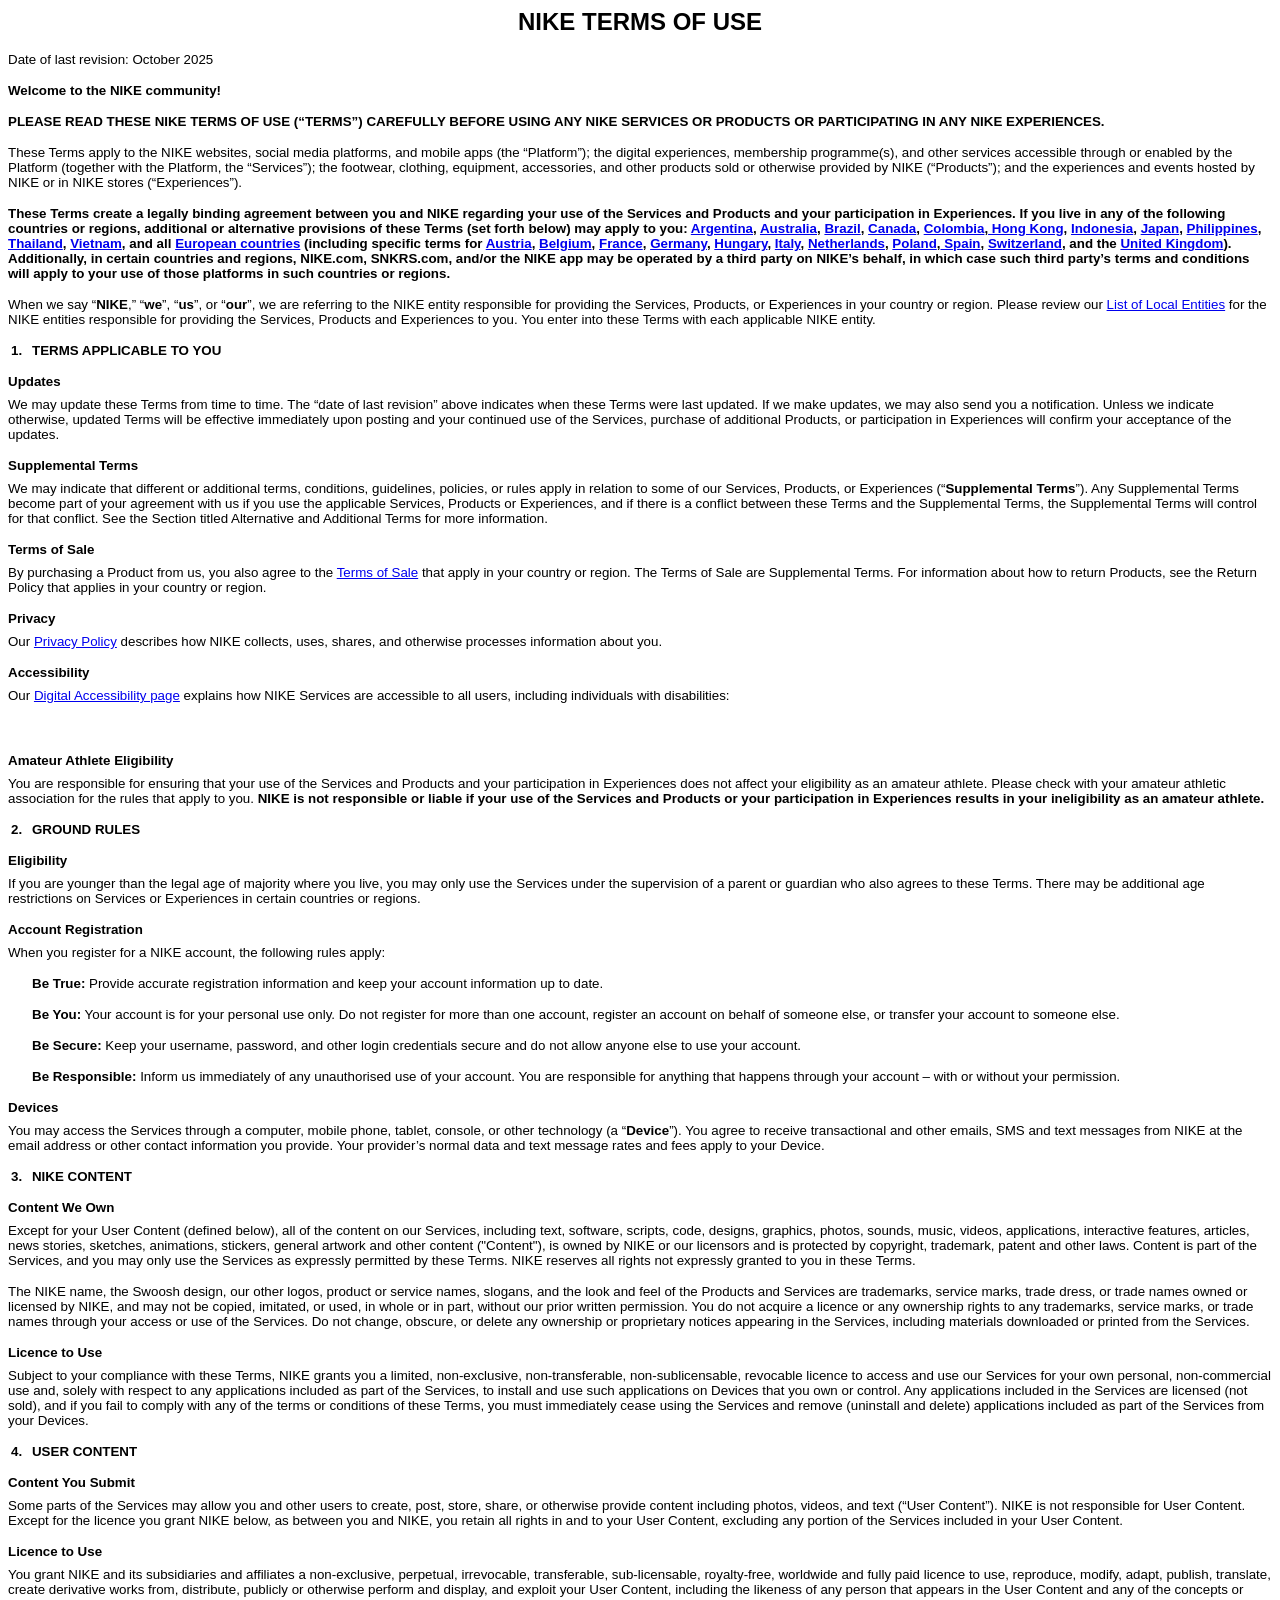
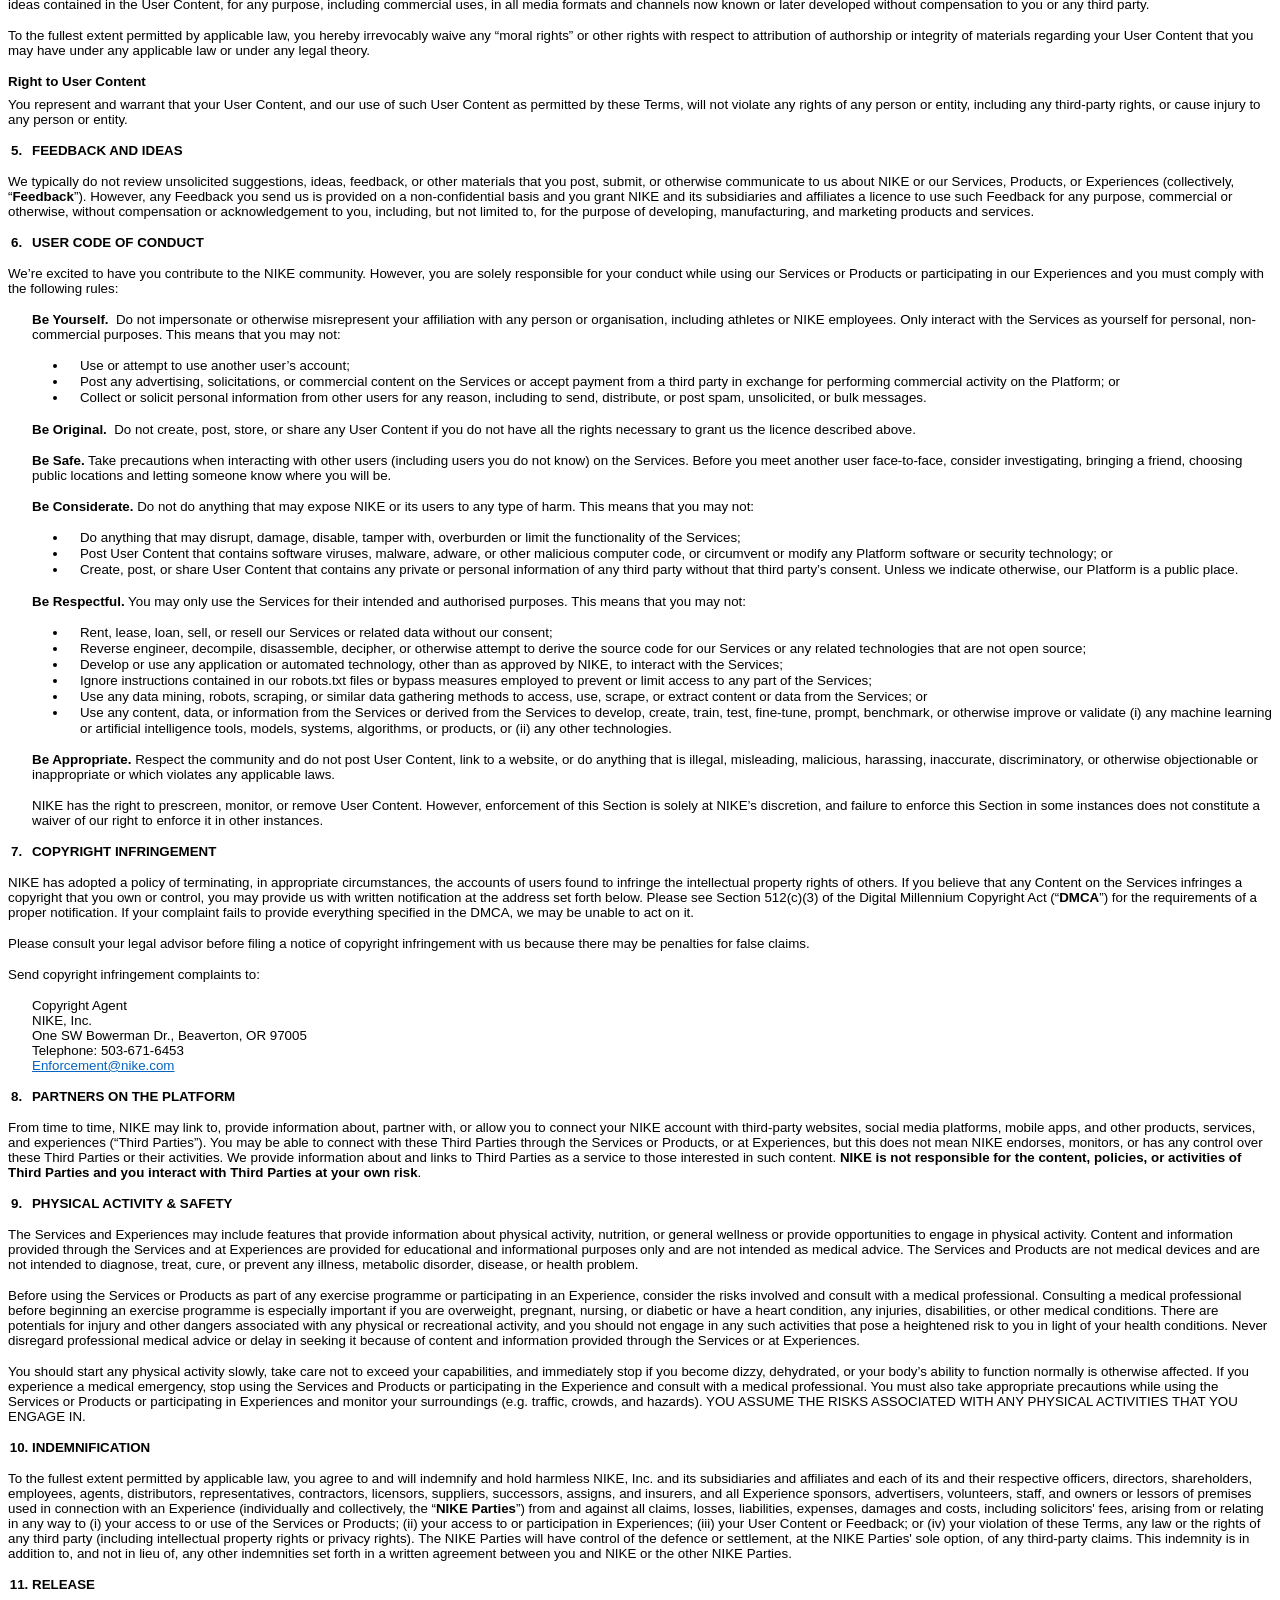
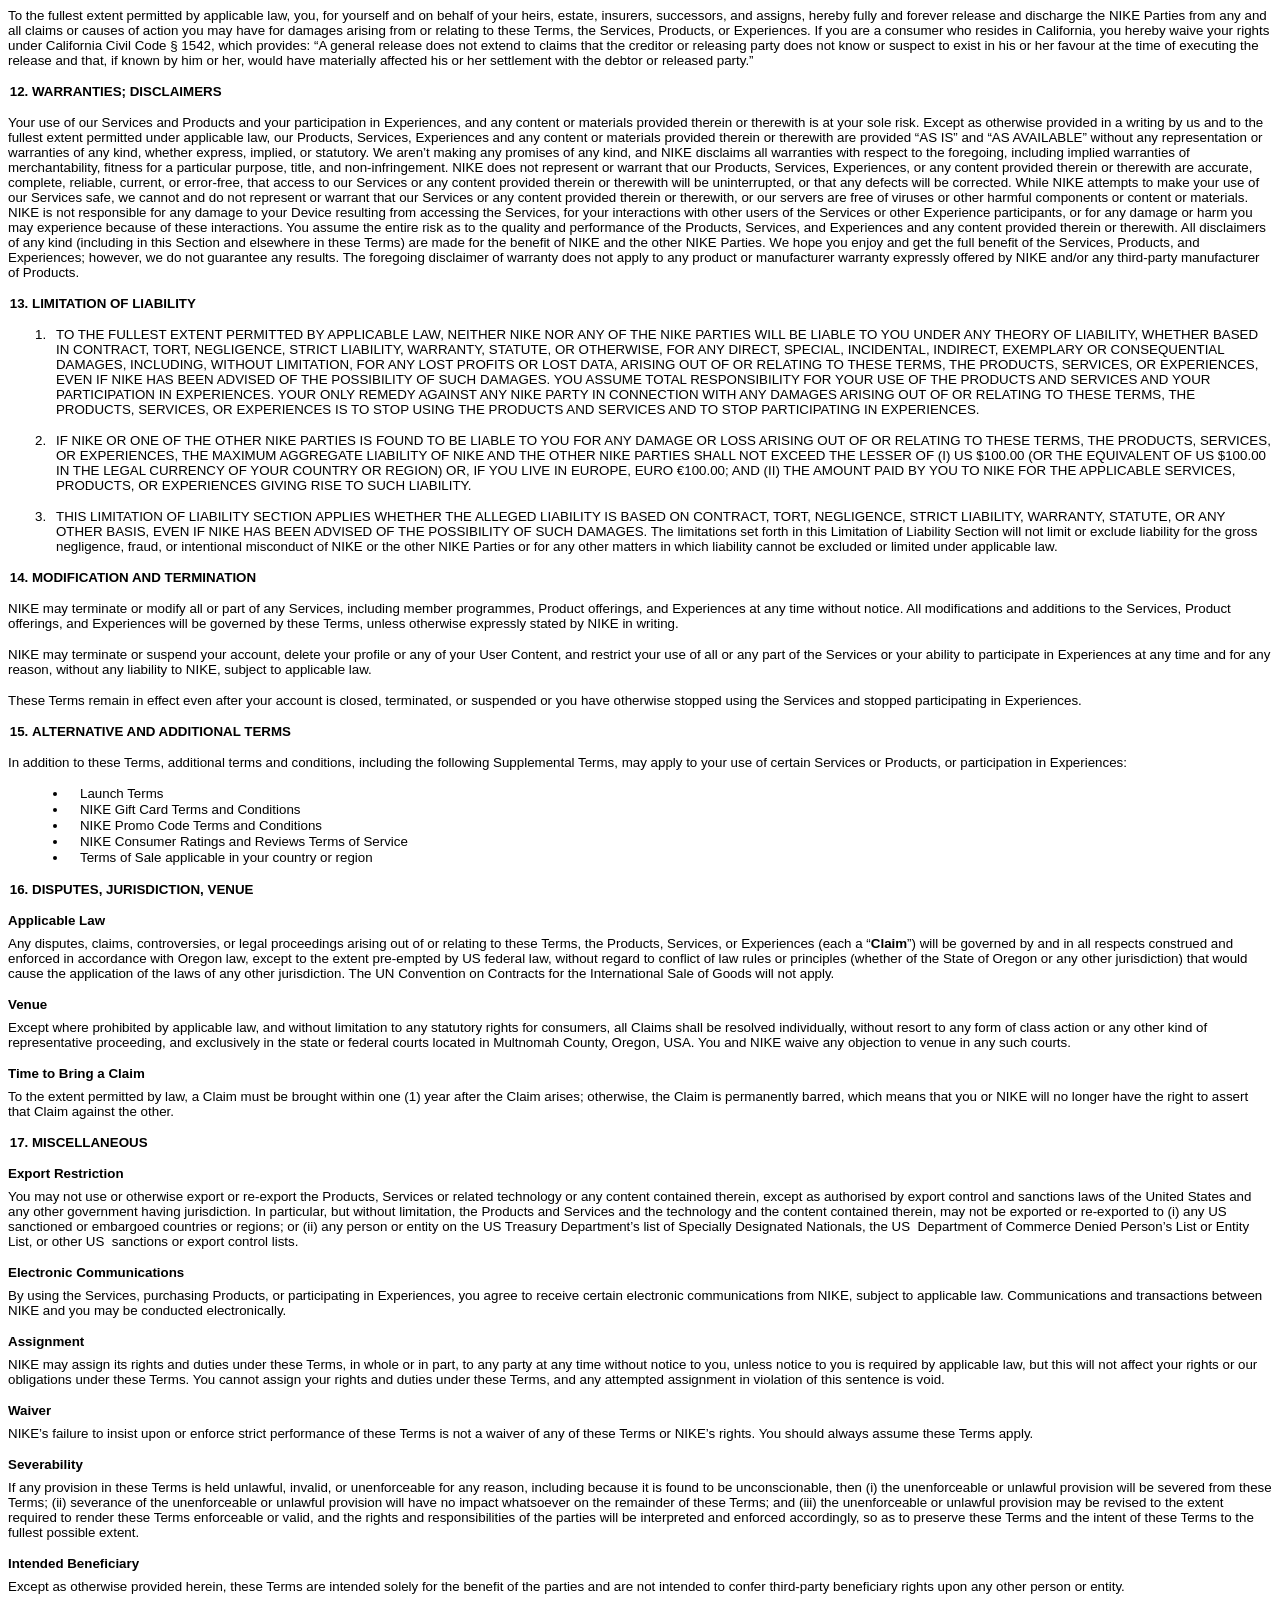
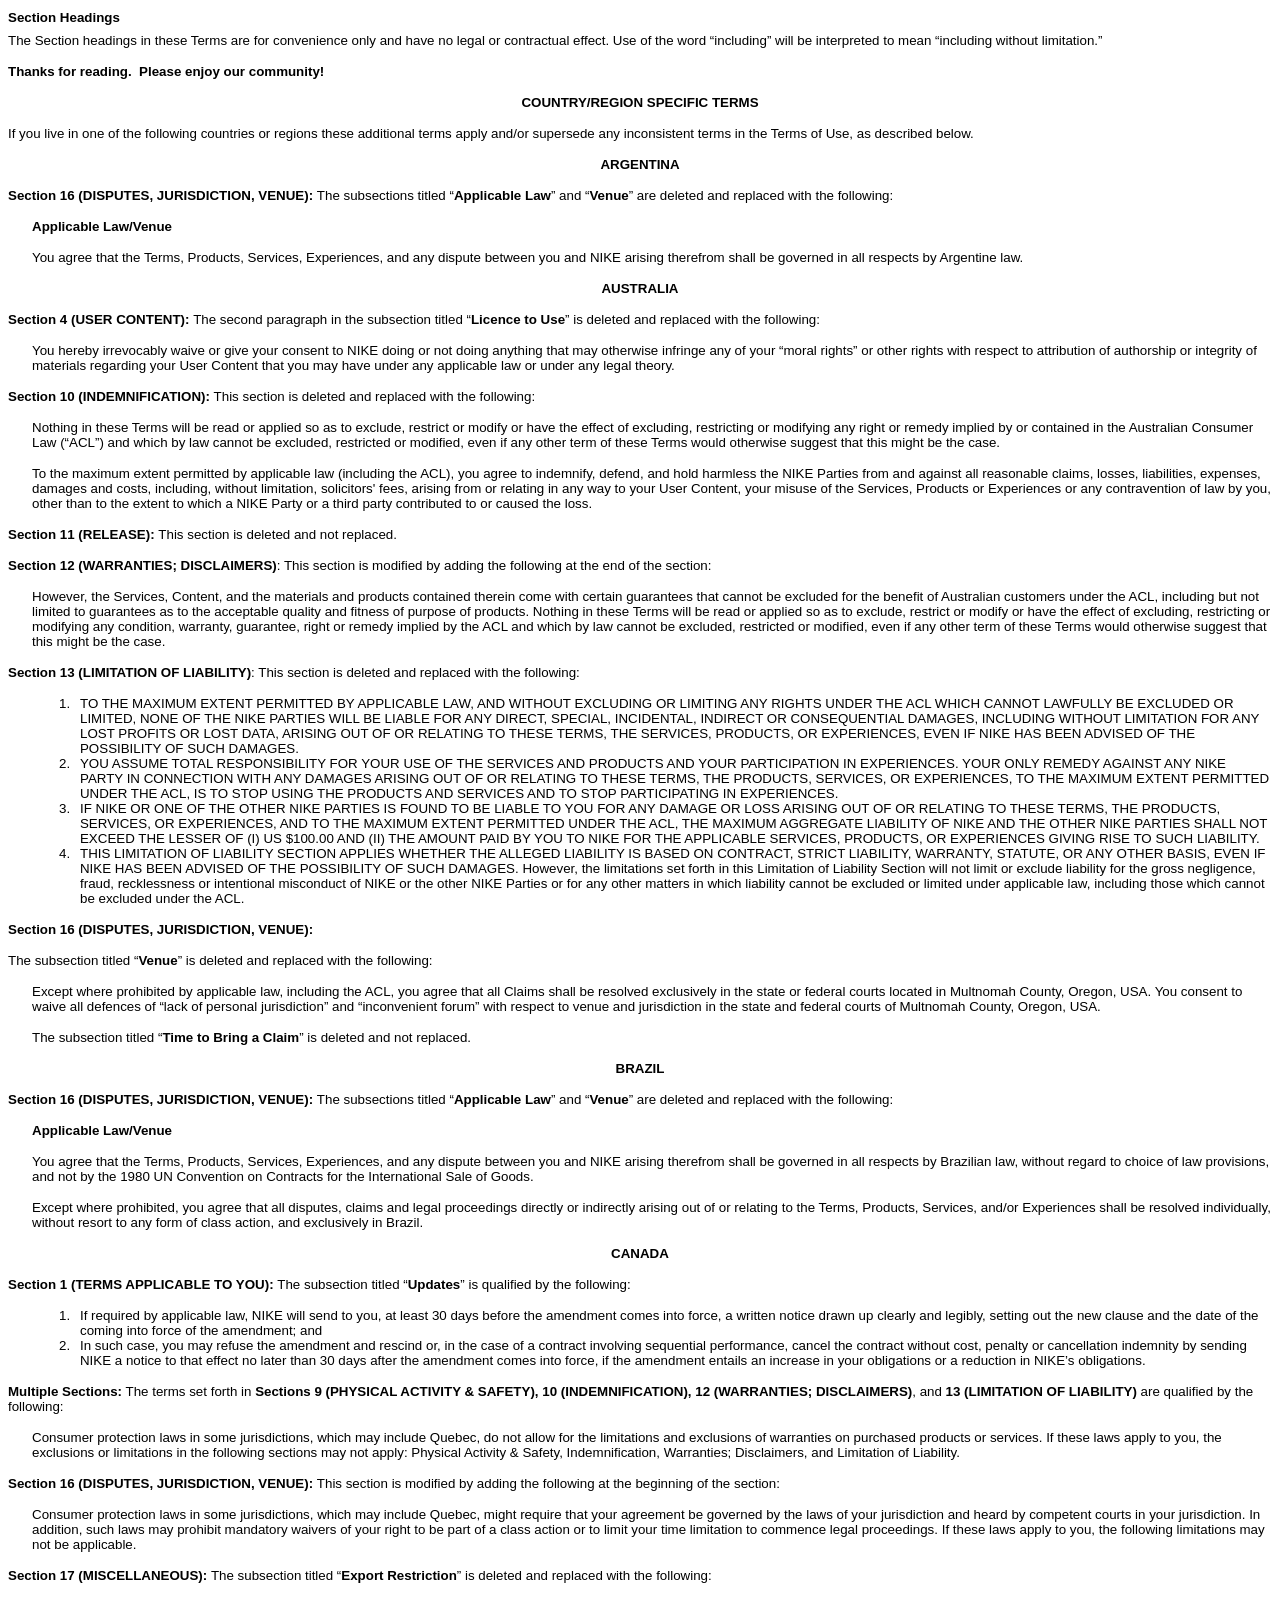
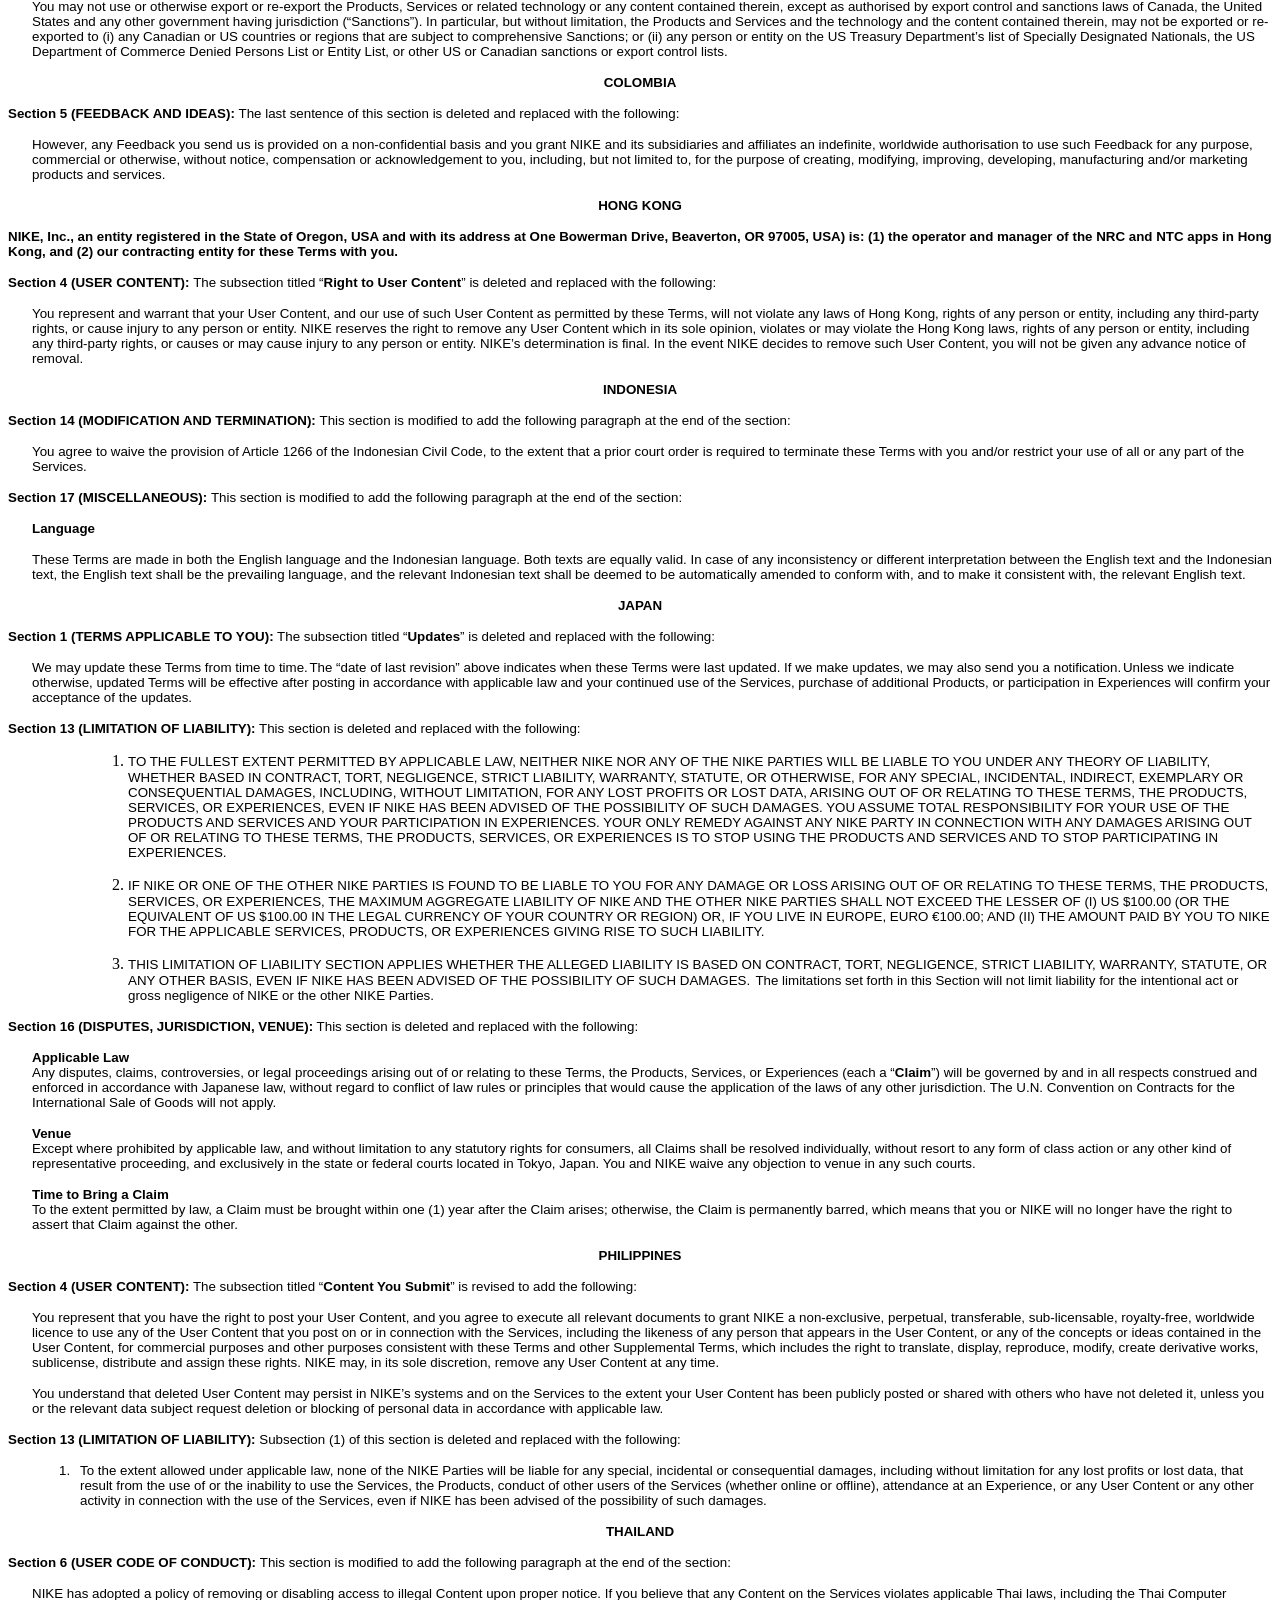
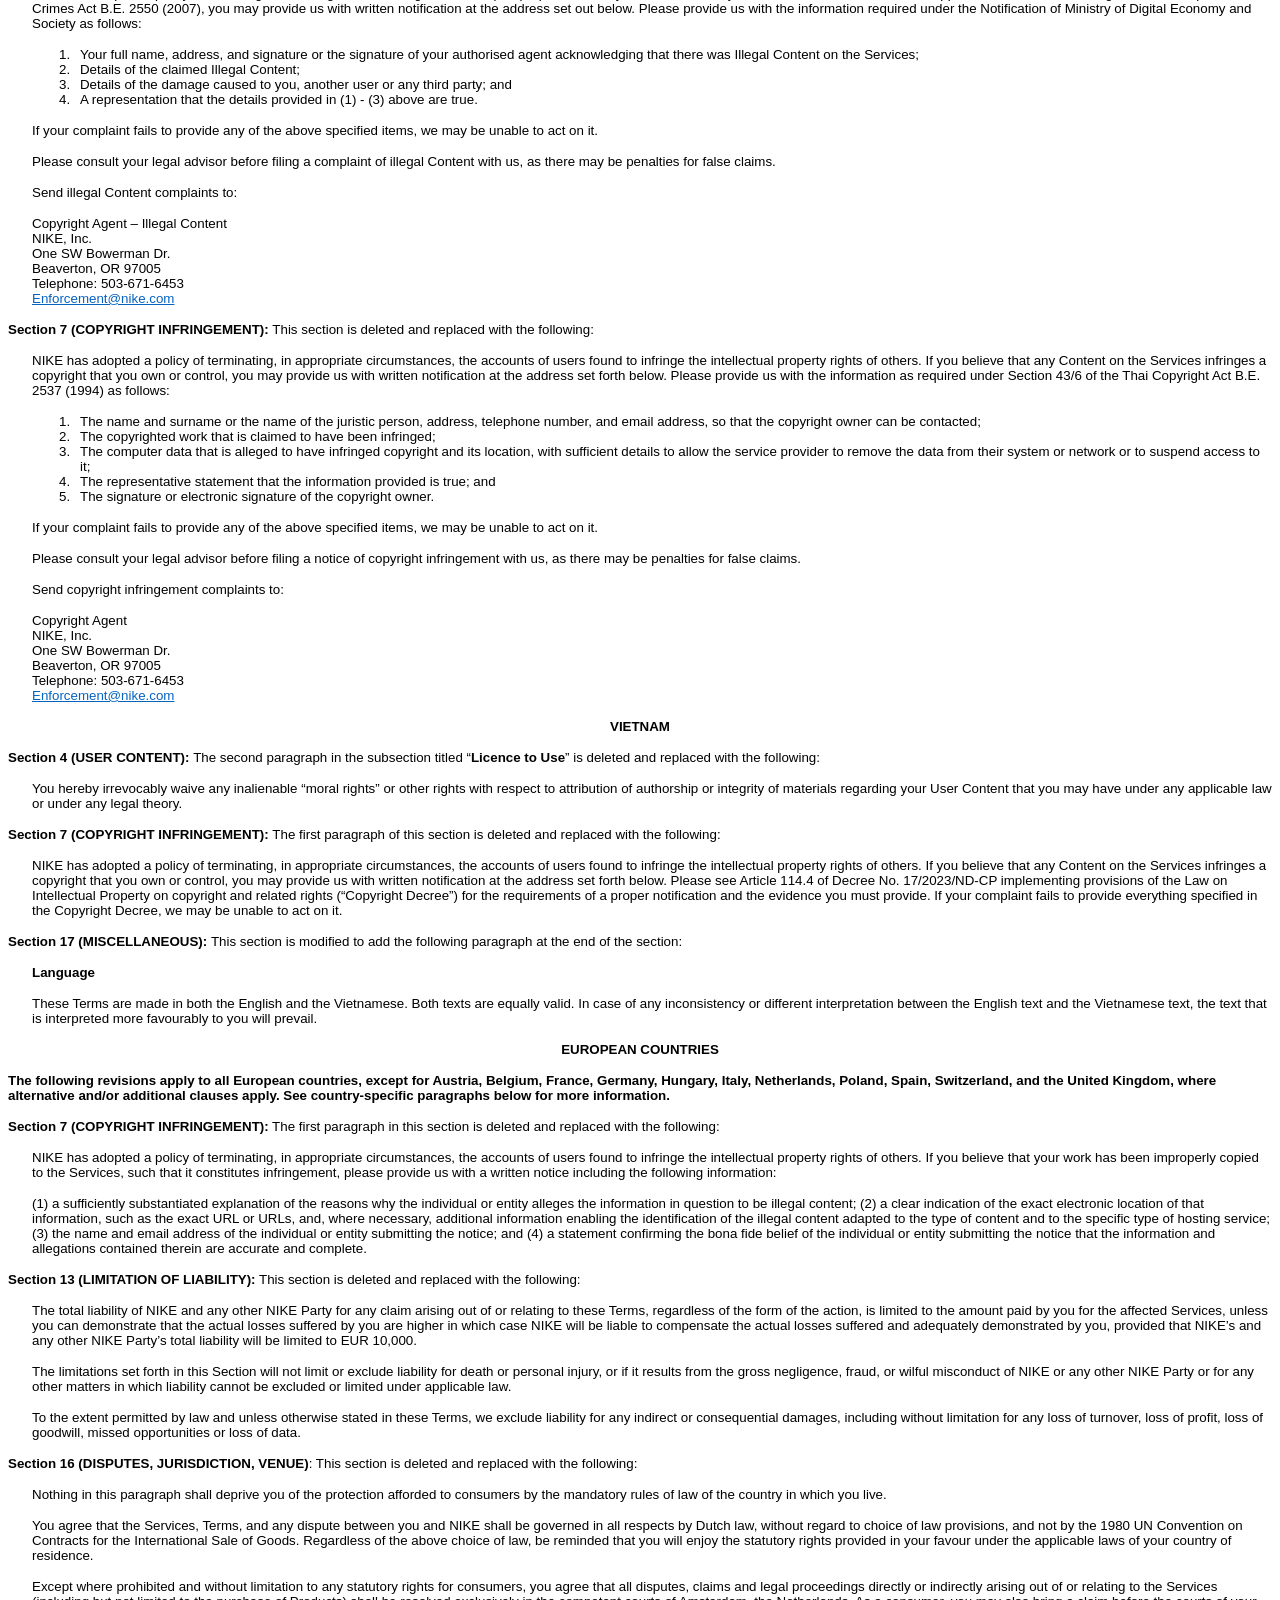
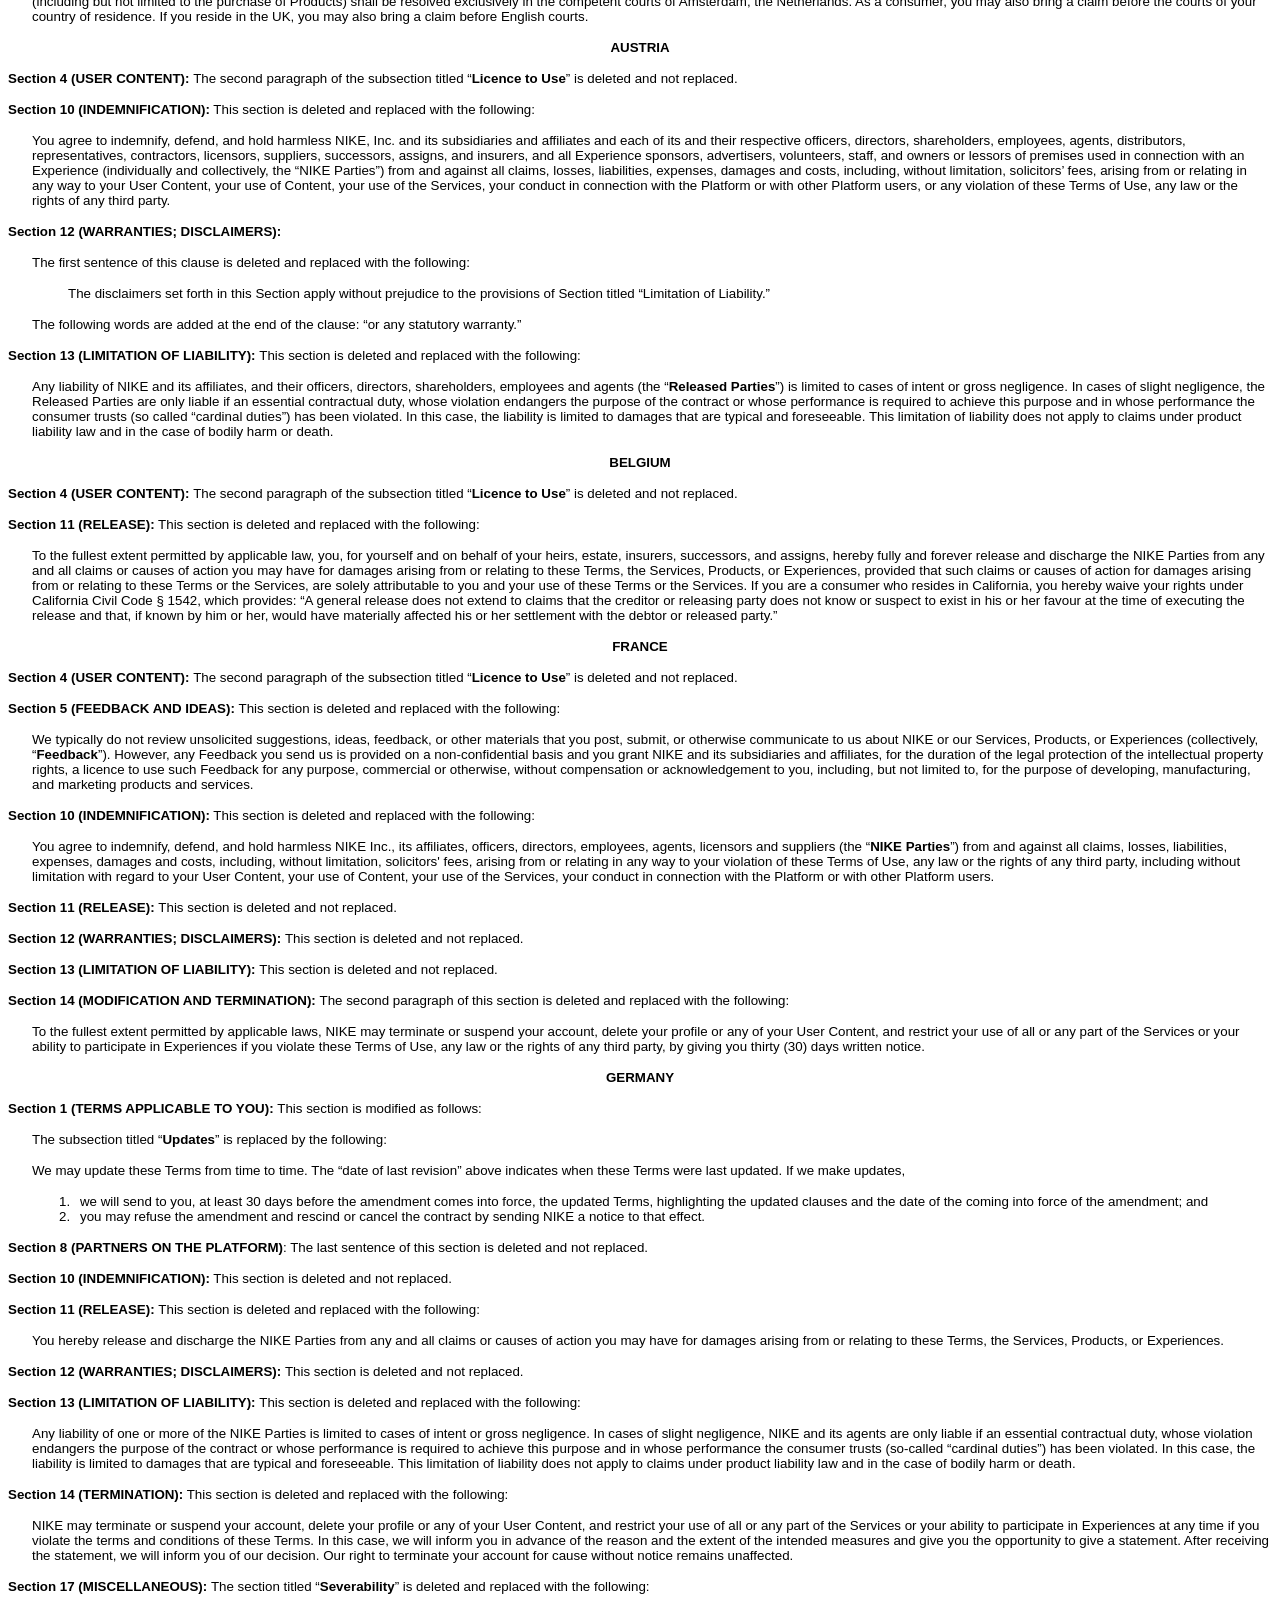
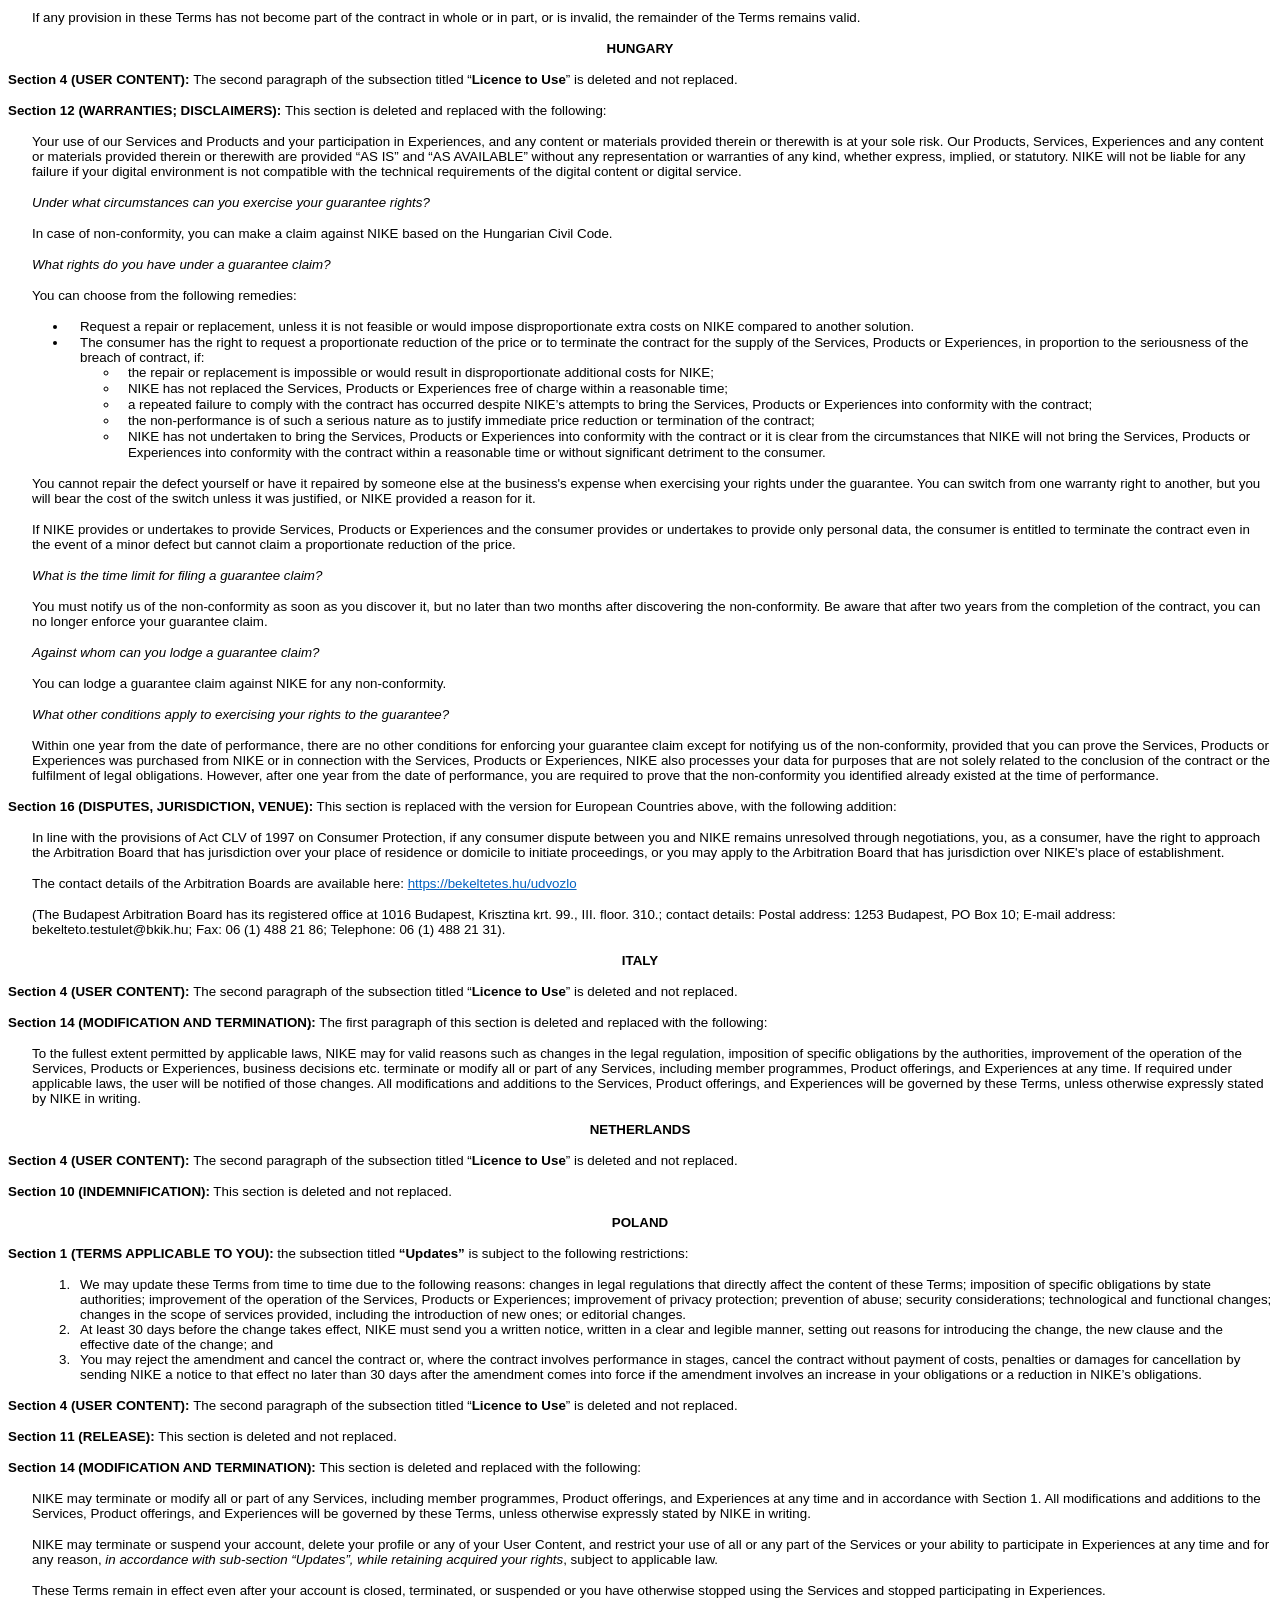
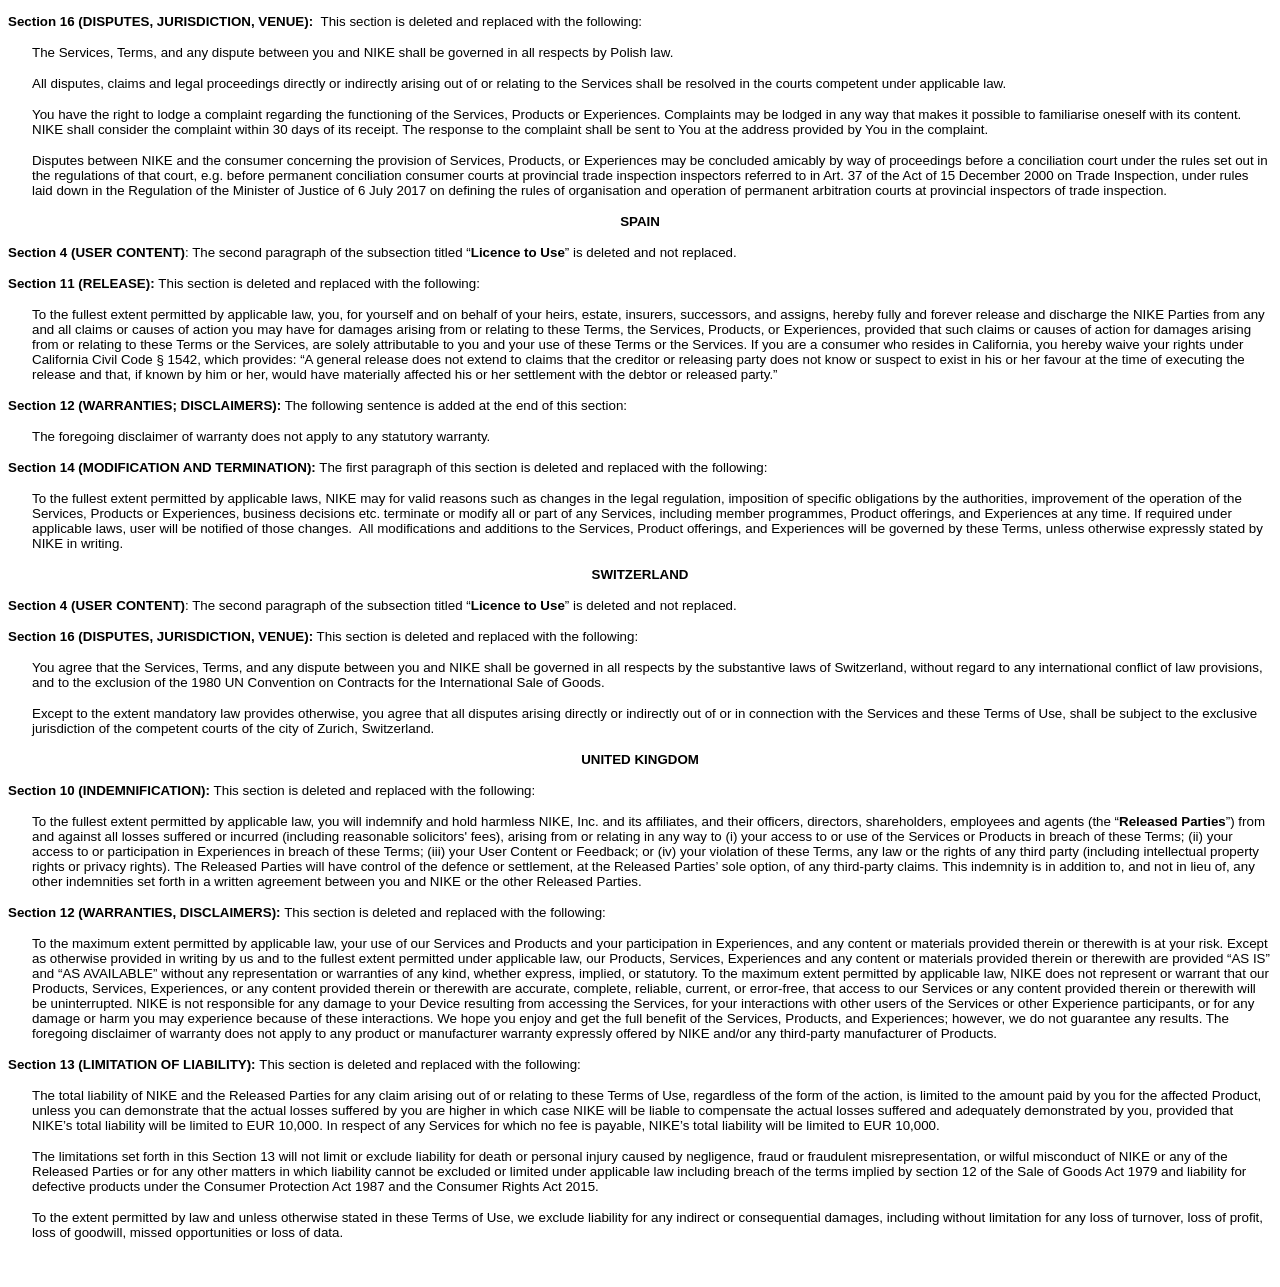
<file: Terms-of-Use.html>
<!DOCTYPE html PUBLIC "-//W3C//DTD XHTML 1.0 Transitional//EN" "http://www.w3.org/TR/xhtml1/DTD/xhtml1-transitional.dtd">
<html lang="en">
  <head>
    <title>NIKE Terms of Use</title>
    
    <!-- NSG config file should go here -->
    <link rel='stylesheet' href='https://assets.lams.svs.nike.com/Agreement_Service/v1/css/legal.css' type='text/css' />
<link rel='stylesheet' href='https://www.nike.com/static/ncss/5.0/dotcom/desktop/css/ncss.en-us.min.css' />
    <!-- CSS file should go here -->
    <!-- localized ncss should go here -->
    <link
      rel="stylesheet"
      href="https://assets.commerce.nikecloud.com/ncss/glyphs/2.1/css/glyphs.min.css"
    />
    <meta http-equiv="Content-Type" content="text/html; charset=UTF-8" />
    <meta name="viewport" content="width=device-width" />
    <style>
      .nav-panel__btn [class*='nsg-glyph--'] {
        position: absolute;
      }
      span.nav-right a {
        text-decoration: none;
      }
    </style>
  </head>

  <body class="legalContainer Desktop Mac">
    <div
      class="legalAgreement nsg-font-family--platform content"
      id="legalContainer"
    >
      <p style="margin-top: 0pt; margin-bottom: 12pt; text-align: center; line-height: normal; font-size: 18pt;"><span style="font-family: Helvetica; font-weight: bold;">NIKE TERMS OF USE</span></p>
<p style="margin-top: 0pt; margin-bottom: 12pt; line-height: normal; font-size: 10pt;"><span style="font-family: Helvetica;">Date of last revision: October 2025</span></p>
<p style="margin-top: 0pt; margin-bottom: 12pt; line-height: normal; font-size: 10pt;"><span style="font-family: Helvetica; font-weight: bold;">Welcome to the NIKE community!</span></p>
<p style="margin-top: 0pt; margin-bottom: 12pt; line-height: normal; font-size: 10pt;"><span style="font-family: Helvetica; font-weight: bold;">PLEASE READ THESE NIKE TERMS OF USE (&ldquo;TERMS&rdquo;) CAREFULLY BEFORE USING ANY NIKE SERVICES OR PRODUCTS OR PARTICIPATING IN ANY NIKE EXPERIENCES. </span></p>
<p style="margin-top: 0pt; margin-bottom: 12pt; line-height: normal; font-size: 10pt;"><span style="font-family: Helvetica;">These Terms apply to the NIKE websites, social media platforms, and mobile apps (the &ldquo;Platform&rdquo;); the digital experiences, membership programme(s), and other services accessible through or enabled by the Platform (together with the Platform, the &ldquo;Services&rdquo;); the footwear, clothing, equipment, accessories, and other products sold or otherwise provided by NIKE (&ldquo;Products&rdquo;); and the experiences and events hosted by NIKE or in NIKE stores (&ldquo;Experiences&rdquo;).</span></p>
<p style="margin-top: 0pt; margin-bottom: 12pt; line-height: normal; font-size: 10pt;"><span style="font-family: Helvetica; font-weight: bold;">These Terms create a legally binding agreement between you and NIKE regarding your use of the Services and Products and your participation in Experiences. If you live in any of the following countries or regions, additional or alternative provisions of these Terms (set forth below) may apply to you: <a href="#Argentina">Argentina</a>, <a href="#Australia">Australia</a>, <a href="#Brazil">Brazil</a>, <a href="#Canada">Canada</a>, <a href="#Colombia">Colombia</a>,<a href="#Hongkong"> Hong Kong</a>, <a href="#Indonesia">Indonesia</a>, <a href="#Japan">Japan</a>, <a href="#Philippines">Philippines</a>, <a href="#Thailand">Thailand</a>, <a href="#Vietnam">Vietnam</a>, and all <a href="#Europe">European countries</a> (including specific terms for <a href="#Austria">Austria</a>, <a href="#Belgium">Belgium</a>, <a href="#France">France</a>, <a href="#Germany">Germany</a>, <a href="#Hungary">Hungary</a>, <a href="#Italy">Italy</a>, <a href="#Netherlands">Netherlands</a>, <a href="#Poland">Poland</a>,<a href="#Spain"> Spain</a>, <a href="#Switzerland">Switzerland</a>, and the <a href="#UK">United Kingdom</a>). Additionally, in certain countries and regions, NIKE.com, SNKRS.com, and/or the NIKE app may be operated by a third party on NIKE&rsquo;s behalf, in which case such third party&rsquo;s terms and conditions will apply to your use of those platforms in such countries or regions. </span></p>
<p style="margin-top: 0pt; margin-bottom: 12pt; line-height: normal; font-size: 10pt;"><span style="font-family: Helvetica;">When we say &ldquo;</span><span style="font-family: Helvetica; font-weight: bold;">NIKE</span><span style="font-family: Helvetica;">,&rdquo; &ldquo;</span><span style="font-family: Helvetica; font-weight: bold;">we</span><span style="font-family: Helvetica;">&rdquo;, &ldquo;</span><span style="font-family: Helvetica; font-weight: bold;">us</span><span style="font-family: Helvetica;">&rdquo;, or &ldquo;</span><span style="font-family: Helvetica; font-weight: bold;">our</span><span style="font-family: Helvetica;">&rdquo;, we are referring to the NIKE entity responsible for providing the Services, Products, or Experiences in your country or region. Please review our <a style="text-decoration: underline;" href="https://agreementservice.svs.nike.com/rest/agreement/localentities/en/UA/4fd2d5e7db76e0f85a6bb56721bd51df/redirect/true">List of Local Entities</a> for the NIKE entities responsible for providing the Services, Products and Experiences to you. You enter into these Terms with each applicable NIKE entity.</span></p>
<ol style="margin: 0pt; padding-left: 0pt;" type="1">
<li style="margin-left: 13.4pt; margin-bottom: 12pt; line-height: normal; padding-left: 4.6pt; font-family: Helvetica; font-size: 10pt; font-weight: bold;">TERMS APPLICABLE TO YOU</li>
</ol>
<p style="margin-top: 0pt; margin-bottom: 6pt; page-break-inside: avoid; page-break-after: avoid; line-height: normal; font-size: 10pt; -aw-outline-level: 3;"><span style="font-family: Helvetica; font-weight: bold;">Updates</span></p>
<p style="margin-top: 0pt; margin-bottom: 12pt; line-height: normal; font-size: 10pt;"><span style="font-family: Helvetica;">We may update these Terms from time to time. The &ldquo;date of last revision&rdquo; above indicates when these Terms were last updated. If we make updates, we may also send you a notification. Unless we indicate otherwise, updated Terms will be effective immediately upon posting and your continued use of the Services, purchase of additional Products, or participation in Experiences will confirm your acceptance of the updates.</span></p>
<p style="margin-top: 0pt; margin-bottom: 6pt; page-break-inside: avoid; page-break-after: avoid; line-height: normal; font-size: 10pt; -aw-outline-level: 3;"><span style="font-family: Helvetica; font-weight: bold;">Supplemental Terms</span></p>
<p style="margin-top: 0pt; margin-bottom: 12pt; line-height: normal; font-size: 10pt;"><span style="font-family: Helvetica;">We may indicate that different or additional terms, conditions, guidelines, policies, or rules apply in relation to some of our Services, Products, or Experiences (&ldquo;</span><span style="font-family: Helvetica; font-weight: bold;">Supplemental Terms</span><span style="font-family: Helvetica;">&rdquo;). Any Supplemental Terms become part of your agreement with us if you use the applicable Services, Products or Experiences, and if there is a conflict between these Terms and the Supplemental Terms, the Supplemental Terms will control for that conflict. See the Section titled Alternative and Additional Terms for more information.</span></p>
<p style="margin-top: 0pt; margin-bottom: 6pt; page-break-inside: avoid; page-break-after: avoid; line-height: normal; font-size: 10pt; -aw-outline-level: 3;"><span style="font-family: Helvetica; font-weight: bold;">Terms of Sale</span></p>
<p style="margin-top: 0pt; margin-bottom: 12pt; line-height: normal; font-size: 10pt;"><span style="font-family: Helvetica;">By purchasing a Product from us, you also agree to the <a style="text-decoration: underline;" href="https://agreementservice.svs.nike.com/rest/agreement/termsofsale/en/UA/4fd2d5e7db76e0f85a6bb56721bd51df/redirect/true">Terms of Sale</a> that apply in your country or region. The Terms of Sale are Supplemental Terms. For information about how to return Products, see the Return Policy that applies in your country or region.</span></p>
<p style="margin-top: 0pt; margin-bottom: 6pt; page-break-inside: avoid; page-break-after: avoid; line-height: normal; font-size: 10pt; -aw-outline-level: 3;"><span style="font-family: Helvetica; font-weight: bold;">Privacy</span></p>
<p style="margin-top: 0pt; margin-bottom: 12pt; line-height: normal; font-size: 10pt;"><span style="font-family: Helvetica;">Our <a style="text-decoration: underline;" href="https://agreementservice.svs.nike.com/rest/agreement/PrivacyPolicy/en/UA/4fd2d5e7db76e0f85a6bb56721bd51df/redirect/true">Privacy Policy</a> describes how NIKE collects, uses, shares, and otherwise processes information about you. </span></p>
<p style="margin-top: 0pt; margin-bottom: 6pt; page-break-inside: avoid; page-break-after: avoid; line-height: normal; font-size: 10pt; -aw-outline-level: 3;"><span style="font-family: Helvetica; font-weight: bold;">Accessibility</span></p>
<p style="margin-top: 0pt; margin-bottom: 0pt; line-height: normal; font-size: 10pt;"><span style="font-family: Helvetica;">Our </span><a href="https://www.nike.com/gb/en/accessibility"><span style="font-family: Helvetica;">Digital Accessibility page</span></a><span style="font-family: Helvetica;"> explains how NIKE Services are accessible to all users, including individuals with disabilities:</span></p>
<p><span style="font-family: Helvetica; font-weight: bold;">&nbsp;</span></p>
<p style="margin-top: 0pt; margin-bottom: 6pt; page-break-inside: avoid; page-break-after: avoid; line-height: normal; font-size: 10pt; -aw-outline-level: 3;"><span style="font-family: Helvetica; font-weight: bold;">Amateur Athlete Eligibility</span></p>
<p style="margin-top: 0pt; margin-bottom: 12pt; line-height: normal; font-size: 10pt;"><span style="font-family: Helvetica;">You are responsible for ensuring that your use of the Services and Products and your participation in Experiences does not affect your eligibility as an amateur athlete. Please check with your amateur athletic association for the rules that apply to you.</span><span style="font-family: Helvetica; font-weight: bold;"> NIKE is not responsible or liable if your use of the Services and Products or your participation in Experiences results in your ineligibility as an amateur athlete.</span><span style="font-family: Helvetica;"> </span></p>
<ol style="margin: 0pt; padding-left: 0pt;" start="2" type="1">
<li style="margin-left: 13.4pt; margin-bottom: 12pt; line-height: normal; padding-left: 4.6pt; font-family: Helvetica; font-size: 10pt; font-weight: bold;">GROUND RULES</li>
</ol>
<p style="margin-top: 0pt; margin-bottom: 6pt; page-break-inside: avoid; page-break-after: avoid; line-height: normal; font-size: 10pt; -aw-outline-level: 3;"><span style="font-family: Helvetica; font-weight: bold;">Eligibility</span></p>
<p style="margin-top: 0pt; margin-bottom: 12pt; line-height: normal; font-size: 10pt;"><span style="font-family: Helvetica;">If you are younger than the legal age of majority where you live, you may only use the Services under the supervision of a parent or guardian who also agrees to these Terms. There may be additional age restrictions on Services or Experiences in certain countries or regions.</span></p>
<p style="margin-top: 0pt; margin-bottom: 6pt; page-break-inside: avoid; page-break-after: avoid; line-height: normal; font-size: 10pt; -aw-outline-level: 3;"><span style="font-family: Helvetica; font-weight: bold;">Account Registration</span></p>
<p style="margin-top: 0pt; margin-bottom: 12pt; line-height: normal; font-size: 10pt;"><span style="font-family: Helvetica;">When you register for a NIKE account, the following rules apply:</span></p>
<p style="margin-top: 0pt; margin-left: 18pt; margin-bottom: 12pt; line-height: normal; font-size: 10pt;"><span style="font-family: Helvetica; font-weight: bold;">Be True: </span><span style="font-family: Helvetica;">Provide accurate registration information and keep your account information up to date.</span></p>
<p style="margin-top: 0pt; margin-left: 18pt; margin-bottom: 12pt; line-height: normal; font-size: 10pt;"><span style="font-family: Helvetica; font-weight: bold;">Be You:</span><span style="font-family: Helvetica;"> Your account is for your personal use only. Do not register for more than one account, register an account on behalf of someone else, or transfer your account to someone else.</span></p>
<p style="margin-top: 0pt; margin-left: 18pt; margin-bottom: 12pt; line-height: normal; font-size: 10pt;"><span style="font-family: Helvetica; font-weight: bold;">Be Secure:</span><span style="font-family: Helvetica;"> Keep your username, password, and other login credentials secure and do not allow anyone else to use your account. </span></p>
<p style="margin-top: 0pt; margin-left: 18pt; margin-bottom: 12pt; line-height: normal; font-size: 10pt;"><span style="font-family: Helvetica; font-weight: bold;">Be Responsible:</span><span style="font-family: Helvetica;"> Inform us immediately of any unauthorised use of your account. You are responsible for anything that happens through your account &ndash; with or without your permission. </span></p>
<p style="margin-top: 0pt; margin-bottom: 6pt; page-break-inside: avoid; page-break-after: avoid; line-height: normal; font-size: 10pt; -aw-outline-level: 3;"><span style="font-family: Helvetica; font-weight: bold;">Devices</span></p>
<p style="margin-top: 0pt; margin-bottom: 12pt; line-height: normal; font-size: 10pt;"><span style="font-family: Helvetica;">You may access the Services through a computer, mobile phone, tablet, console, or other technology (a &ldquo;</span><span style="font-family: Helvetica; font-weight: bold;">Device</span><span style="font-family: Helvetica;">&rdquo;). You agree to receive transactional and other emails, SMS and text messages from NIKE at the email address or other contact information you provide. Your provider&rsquo;s normal data and text message rates and fees apply to your Device.</span></p>
<ol style="margin: 0pt; padding-left: 0pt;" start="3" type="1">
<li style="margin-left: 13.4pt; margin-bottom: 12pt; line-height: normal; padding-left: 4.6pt; font-family: Helvetica; font-size: 10pt; font-weight: bold;">NIKE CONTENT</li>
</ol>
<p style="margin-top: 0pt; margin-bottom: 6pt; page-break-inside: avoid; page-break-after: avoid; line-height: normal; font-size: 10pt; -aw-outline-level: 3;"><span style="font-family: Helvetica; font-weight: bold;">Content We Own</span></p>
<p style="margin-top: 0pt; margin-bottom: 12pt; line-height: normal; font-size: 10pt;"><span style="font-family: Helvetica;">Except for your User Content (defined below), all of the content on our Services, including text, software, scripts, code, designs, graphics, photos, sounds, music, videos, applications, interactive features, articles, news stories, sketches, animations, stickers, general artwork and other content ("Content"), is owned by NIKE or our licensors and is protected by copyright, trademark, patent and other laws. Content is part of the Services, and you may only use the Services as expressly permitted by these Terms. NIKE reserves all rights not expressly granted to you in these Terms. </span></p>
<p style="margin-top: 0pt; margin-bottom: 12pt; line-height: normal; font-size: 10pt;"><span style="font-family: Helvetica;">The NIKE name, the Swoosh design, our other logos, product or service names, slogans, and the look and feel of the Products and Services are trademarks, service marks, trade dress, or trade names owned or licensed by NIKE, and may not be copied, imitated, or used, in whole or in part, without our prior written permission. You do not acquire a licence or any ownership rights to any trademarks, service marks, or trade names through your access or use of the Services. Do not change, obscure, or delete any ownership or proprietary notices appearing in the Services, including materials downloaded or printed from the Services.</span></p>
<p style="margin-top: 0pt; margin-bottom: 6pt; page-break-inside: avoid; page-break-after: avoid; line-height: normal; font-size: 10pt; -aw-outline-level: 3;"><span style="font-family: Helvetica; font-weight: bold;">Licence to Use</span></p>
<p style="margin-top: 0pt; margin-bottom: 12pt; line-height: normal; font-size: 10pt;"><span style="font-family: Helvetica;">Subject to your compliance with these Terms, NIKE grants you a limited, non-exclusive, non-transferable, non-sublicensable, revocable licence to access and use our Services for your own personal, non-commercial use and, solely with respect to any applications included as part of the Services, to install and use such applications on Devices that you own or control. Any applications included in the Services are licensed (not sold), and if you fail to comply with any of the terms or conditions of these Terms, you must immediately cease using the Services and remove (uninstall and delete) applications included as part of the Services from your Devices.</span></p>
<ol style="margin: 0pt; padding-left: 0pt;" start="4" type="1">
<li style="margin-left: 13.4pt; margin-bottom: 12pt; line-height: normal; padding-left: 4.6pt; font-family: Helvetica; font-size: 10pt; font-weight: bold;">USER CONTENT</li>
</ol>
<p style="margin-top: 0pt; margin-bottom: 6pt; page-break-inside: avoid; page-break-after: avoid; line-height: normal; font-size: 10pt; -aw-outline-level: 3;"><span style="font-family: Helvetica; font-weight: bold;">Content You Submit</span></p>
<p style="margin-top: 0pt; margin-bottom: 12pt; line-height: normal; font-size: 10pt;"><span style="font-family: Helvetica;">Some parts of the Services may allow you and other users to create, post, store, share, or otherwise provide content including photos, videos, and text (&ldquo;User Content&rdquo;). NIKE is not responsible for User Content. Except for the licence you grant NIKE below, as between you and NIKE, you retain all rights in and to your User Content, excluding any portion of the Services included in your User Content.</span></p>
<p style="margin-top: 0pt; margin-bottom: 6pt; page-break-inside: avoid; page-break-after: avoid; line-height: normal; font-size: 10pt; -aw-outline-level: 3;"><span style="font-family: Helvetica; font-weight: bold;">Licence to Use</span></p>
<p style="margin-top: 0pt; margin-bottom: 12pt; line-height: normal; font-size: 10pt;"><span style="font-family: Helvetica;">You grant NIKE and its subsidiaries and affiliates a non-exclusive, perpetual, irrevocable, transferable, sub-licensable, royalty-free, worldwide and fully paid licence to use, reproduce, modify, adapt, publish, translate, create derivative works from, distribute, publicly or otherwise perform and display, and exploit your User Content, including the likeness of any person that appears in the User Content and any of the concepts or ideas contained in the User Content, for any purpose, including commercial uses, in all media formats and channels now known or later developed without compensation to you or any third party. </span></p>
<p style="margin-top: 0pt; margin-bottom: 12pt; line-height: normal; font-size: 10pt;"><span style="font-family: Helvetica;">To the fullest extent permitted by applicable law, you hereby irrevocably waive any &ldquo;moral rights&rdquo; or other rights with respect to attribution of authorship or integrity of materials regarding your User Content that you may have under any applicable law or under any legal theory.</span></p>
<p style="margin-top: 0pt; margin-bottom: 6pt; page-break-inside: avoid; page-break-after: avoid; line-height: normal; font-size: 10pt; -aw-outline-level: 3;"><span style="font-family: Helvetica; font-weight: bold;">Right to User Content</span></p>
<p style="margin-top: 0pt; margin-bottom: 12pt; line-height: normal; font-size: 10pt;"><span style="font-family: Helvetica;">You represent and warrant that your User Content, and our use of such User Content as permitted by these Terms, will not violate any rights of any person or entity, including any third-party rights, or cause injury to any person or entity.</span></p>
<ol style="margin: 0pt; padding-left: 0pt;" start="5" type="1">
<li style="margin-left: 13.4pt; margin-bottom: 12pt; line-height: normal; padding-left: 4.6pt; font-family: Helvetica; font-size: 10pt; font-weight: bold;">FEEDBACK AND IDEAS</li>
</ol>
<p style="margin-top: 0pt; margin-bottom: 12pt; line-height: normal; font-size: 10pt;"><span style="font-family: Helvetica;">We typically do not review unsolicited suggestions, ideas, feedback, or other materials that you post, submit, or otherwise communicate to us about NIKE or our Services, Products, or Experiences (collectively, &ldquo;</span><span style="font-family: Helvetica; font-weight: bold;">Feedback</span><span style="font-family: Helvetica;">&rdquo;). However, any Feedback you send us is provided on a non-confidential basis and you grant NIKE and its subsidiaries and affiliates a licence to use such Feedback for any purpose, commercial or otherwise, without compensation or acknowledgement to you, including, but not limited to, for the purpose of developing, manufacturing, and marketing products and services.</span></p>
<ol style="margin: 0pt; padding-left: 0pt;" start="6" type="1">
<li style="margin-left: 13.4pt; margin-bottom: 12pt; line-height: normal; padding-left: 4.6pt; font-family: Helvetica; font-size: 10pt; font-weight: bold;">USER CODE OF CONDUCT</li>
</ol>
<p style="margin-top: 0pt; margin-bottom: 12pt; line-height: normal; font-size: 10pt;"><span style="font-family: Helvetica;">We&rsquo;re excited to have you contribute to the NIKE community. However, you are solely responsible for your conduct while using our Services or Products or participating in our Experiences and you must comply with the following rules:</span></p>
<p style="margin-top: 0pt; margin-left: 18pt; margin-bottom: 12pt; line-height: normal; font-size: 10pt;"><span style="font-family: Helvetica; font-weight: bold;">Be Yourself.</span><span style="font-family: Helvetica; -aw-import: spaces;">&nbsp; </span><span style="font-family: Helvetica;">Do not impersonate or otherwise misrepresent your affiliation with any person or organisation, including athletes or NIKE employees. Only interact with the Services as yourself for personal, non-commercial purposes. This means that you may not:</span></p>
<ul style="margin: 0pt; padding-left: 0pt;" type="disc">
<li style="margin-left: 44.76pt; line-height: normal; padding-left: 9.24pt; font-family: serif; font-size: 10pt; -aw-font-family: 'Symbol'; -aw-font-weight: normal; -aw-number-format: '';"><span style="font-family: Helvetica;">Use or attempt to use another user&rsquo;s account;</span></li>
<li style="margin-left: 44.76pt; line-height: normal; padding-left: 9.24pt; font-family: serif; font-size: 10pt; -aw-font-family: 'Symbol'; -aw-font-weight: normal; -aw-number-format: '';"><span style="font-family: Helvetica;">Post any advertising, solicitations, or commercial content on the Services or accept payment from a third party in exchange for performing commercial activity on the Platform; or</span></li>
<li style="margin-left: 44.76pt; margin-bottom: 12pt; line-height: normal; padding-left: 9.24pt; font-family: serif; font-size: 10pt; -aw-font-family: 'Symbol'; -aw-font-weight: normal; -aw-number-format: '';"><span style="font-family: Helvetica;">Collect or solicit personal information from other users for any reason, including to send, distribute, or post spam, unsolicited, or bulk messages.</span></li>
</ul>
<p style="margin-top: 0pt; margin-left: 18pt; margin-bottom: 12pt; line-height: normal; font-size: 10pt;"><span style="font-family: Helvetica; font-weight: bold;">Be Original.</span><span style="font-family: Helvetica; -aw-import: spaces;">&nbsp; </span><span style="font-family: Helvetica;">Do not create, post, store, or share any User Content if you do not have all the rights necessary to grant us the licence described above.</span></p>
<p style="margin-top: 0pt; margin-left: 18pt; margin-bottom: 12pt; line-height: normal; font-size: 10pt;"><span style="font-family: Helvetica; font-weight: bold;">Be Safe.</span><span style="font-family: Helvetica;"> Take precautions when interacting with other users (including users you do not know) on the Services. Before you meet another user face-to-face, consider investigating, bringing a friend, choosing public locations and letting someone know where you will be.</span></p>
<p style="margin-top: 0pt; margin-left: 18pt; margin-bottom: 12pt; line-height: normal; font-size: 10pt;"><span style="font-family: Helvetica; font-weight: bold;">Be Considerate.</span><span style="font-family: Helvetica;"> Do not do anything that may expose NIKE or its users to any type of harm. This means that you may not:</span></p>
<ul style="margin: 0pt; padding-left: 0pt;" type="disc">
<li style="margin-left: 44.76pt; line-height: normal; padding-left: 9.24pt; font-family: serif; font-size: 10pt; -aw-font-family: 'Symbol'; -aw-font-weight: normal; -aw-number-format: '';"><span style="font-family: Helvetica;">Do anything that may disrupt, damage, disable, tamper with, overburden or limit the functionality of the Services;</span></li>
<li style="margin-left: 44.76pt; line-height: normal; padding-left: 9.24pt; font-family: serif; font-size: 10pt; -aw-font-family: 'Symbol'; -aw-font-weight: normal; -aw-number-format: '';"><span style="font-family: Helvetica;">Post User Content that contains software viruses, malware, adware, or other malicious computer code, or circumvent or modify any Platform software or security technology; or</span></li>
<li style="margin-left: 44.76pt; margin-bottom: 12pt; line-height: normal; padding-left: 9.24pt; font-family: serif; font-size: 10pt; -aw-font-family: 'Symbol'; -aw-font-weight: normal; -aw-number-format: '';"><span style="font-family: Helvetica;">Create, post, or share User Content that contains any private or personal information of any third party without that third party&rsquo;s consent. Unless we indicate otherwise, our Platform is a public place.</span></li>
</ul>
<p style="margin-top: 0pt; margin-left: 18pt; margin-bottom: 12pt; line-height: normal; font-size: 10pt;"><span style="font-family: Helvetica; font-weight: bold;">Be Respectful.</span><span style="font-family: Helvetica;"> You may only use the Services for their intended and authorised purposes. This means that you may not:</span></p>
<ul style="margin: 0pt; padding-left: 0pt;" type="disc">
<li style="margin-left: 44.76pt; line-height: normal; padding-left: 9.24pt; font-family: serif; font-size: 10pt; -aw-font-family: 'Symbol'; -aw-font-weight: normal; -aw-number-format: '';"><span style="font-family: Helvetica;">Rent, lease, loan, sell, or resell our Services or related data without our consent;</span></li>
<li style="margin-left: 44.76pt; line-height: normal; padding-left: 9.24pt; font-family: serif; font-size: 10pt; -aw-font-family: 'Symbol'; -aw-font-weight: normal; -aw-number-format: '';"><span style="font-family: Helvetica;">Reverse engineer, decompile, disassemble, decipher, or otherwise attempt to derive the source code for our Services or any related technologies that are not open source;</span></li>
<li style="margin-left: 44.76pt; line-height: normal; padding-left: 9.24pt; font-family: serif; font-size: 10pt; -aw-font-family: 'Symbol'; -aw-font-weight: normal; -aw-number-format: '';"><span style="font-family: Helvetica;">Develop or use any application or automated technology, other than as approved by NIKE, to interact with the Services;</span></li>
<li style="margin-left: 44.76pt; line-height: normal; padding-left: 9.24pt; font-family: serif; font-size: 10pt; -aw-font-family: 'Symbol'; -aw-font-weight: normal; -aw-number-format: '';"><span style="font-family: Helvetica;">Ignore instructions contained in our robots.txt files or bypass measures employed to prevent or limit access to any part of the Services;</span></li>
<li style="margin-left: 44.76pt; line-height: normal; padding-left: 9.24pt; font-family: serif; font-size: 10pt; -aw-font-family: 'Symbol'; -aw-font-weight: normal; -aw-number-format: '';"><span style="font-family: Helvetica;">Use any data mining, robots, scraping, or similar data gathering methods to access, use, scrape, or extract content or data from the Services; or</span></li>
<li style="margin-left: 44.76pt; margin-bottom: 12pt; line-height: normal; padding-left: 9.24pt; font-family: serif; font-size: 10pt; -aw-font-family: 'Symbol'; -aw-font-weight: normal; -aw-number-format: '';"><span style="font-family: Helvetica;">Use any content, data, or information from the Services or derived from the Services to develop, create, train, test, fine-tune, prompt, benchmark, or otherwise improve or validate (i) any machine learning or artificial intelligence tools, models, systems, algorithms, or products, or (ii) any other technologies.</span></li>
</ul>
<p style="margin-top: 0pt; margin-left: 18pt; margin-bottom: 12pt; line-height: normal; font-size: 10pt;"><span style="font-family: Helvetica; font-weight: bold;">Be Appropriate.</span><span style="font-family: Helvetica;"> Respect the community and do not post User Content, link to a website, or do anything that is illegal, misleading, malicious, harassing, inaccurate, discriminatory, or otherwise objectionable or inappropriate or which violates any applicable laws. </span></p>
<p style="margin-top: 0pt; margin-left: 18pt; margin-bottom: 12pt; line-height: normal; font-size: 10pt;"><span style="font-family: Helvetica;">NIKE has the right to prescreen, monitor, or remove User Content. However, enforcement of this Section is solely at NIKE&rsquo;s discretion, and failure to enforce this Section in some instances does not constitute a waiver of our right to enforce it in other instances.</span></p>
<ol style="margin: 0pt; padding-left: 0pt;" start="7" type="1">
<li style="margin-left: 13.4pt; margin-bottom: 12pt; line-height: normal; padding-left: 4.6pt; font-family: Helvetica; font-size: 10pt; font-weight: bold;">COPYRIGHT INFRINGEMENT</li>
</ol>
<p style="margin-top: 0pt; margin-bottom: 12pt; line-height: normal; font-size: 10pt;"><span style="font-family: Helvetica;">NIKE has adopted a policy of terminating, in appropriate circumstances, the accounts of users found to infringe the intellectual property rights of others. If you believe that any Content on the Services infringes a copyright that you own or control, you may provide us with written notification at the address set forth below. Please see Section 512(c)(3) of the Digital Millennium Copyright Act (&ldquo;</span><span style="font-family: Helvetica; font-weight: bold;">DMCA</span><span style="font-family: Helvetica;">&rdquo;) for the requirements of a proper notification. If your complaint fails to provide everything specified in the DMCA, we may be unable to act on it. </span></p>
<p style="margin-top: 0pt; margin-bottom: 12pt; line-height: normal; font-size: 10pt;"><span style="font-family: Helvetica;">Please consult your legal advisor before filing a notice of copyright infringement with us because there may be penalties for false claims.</span></p>
<p style="margin-top: 0pt; margin-bottom: 12pt; line-height: normal; font-size: 10pt;"><span style="font-family: Helvetica;">Send copyright infringement complaints to:</span></p>
<p style="margin-top: 0pt; margin-left: 18pt; margin-bottom: 12pt; line-height: normal; font-size: 10pt;"><span style="font-family: Helvetica;">Copyright Agent</span><br><span style="font-family: Helvetica;">NIKE, Inc. </span><br><span style="font-family: Helvetica;">One SW Bowerman Dr., Beaverton, OR 97005</span><br><span style="font-family: Helvetica;">Telephone: 503-671-6453</span><br><a style="text-decoration: none;" href="mailto:Enforcement@nike.com"><span style="font-family: Helvetica; text-decoration: underline; color: #0563c1;">Enforcement@nike.com</span></a></p>
<ol style="margin: 0pt; padding-left: 0pt;" start="8" type="1">
<li style="margin-left: 13.4pt; margin-bottom: 12pt; line-height: normal; padding-left: 4.6pt; font-family: Helvetica; font-size: 10pt; font-weight: bold;">PARTNERS ON THE PLATFORM</li>
</ol>
<p style="margin-top: 0pt; margin-bottom: 12pt; line-height: normal; font-size: 10pt;"><span style="font-family: Helvetica;">From time to time, NIKE may link to, provide information about, partner with, or allow you to connect your NIKE account with third-party websites, social media platforms, mobile apps, and other products, services, and experiences (&ldquo;Third Parties&rdquo;). You may be able to connect with these Third Parties through the Services or Products, or at Experiences, but this does not mean NIKE endorses, monitors, or has any control over these Third Parties or their activities. We provide information about and links to Third Parties as a service to those interested in such content. </span><span style="font-family: Helvetica; font-weight: bold;">NIKE is not responsible for the content, policies, or activities of Third Parties and you interact with Third Parties at your own risk</span><span style="font-family: Helvetica;">.</span></p>
<ol style="margin: 0pt; padding-left: 0pt;" start="9" type="1">
<li style="margin-left: 13.4pt; margin-bottom: 12pt; line-height: normal; padding-left: 4.6pt; font-family: Helvetica; font-size: 10pt; font-weight: bold;">PHYSICAL ACTIVITY &amp; SAFETY</li>
</ol>
<p style="margin-top: 0pt; margin-bottom: 12pt; line-height: normal; font-size: 10pt;"><span style="font-family: Helvetica;">The Services and Experiences may include features that provide information about physical activity, nutrition, or general wellness or provide opportunities to engage in physical activity. Content and information provided through the Services and at Experiences are provided for educational and informational purposes only and are not intended as medical advice. The Services and Products are not medical devices and are not intended to diagnose, treat, cure, or prevent any illness, metabolic disorder, disease, or health problem.</span></p>
<p style="margin-top: 0pt; margin-bottom: 12pt; line-height: normal; font-size: 10pt;"><span style="font-family: Helvetica;">Before using the Services or Products as part of any exercise programme or participating in an Experience, consider the risks involved and consult with a medical professional. Consulting a medical professional before beginning an exercise programme is especially important if you are overweight, pregnant, nursing, or diabetic or have a heart condition, any injuries, disabilities, or other medical conditions. There are potentials for injury and other dangers associated with any physical or recreational activity, and you should not engage in any such activities that pose a heightened risk to you in light of your health conditions. Never disregard professional medical advice or delay in seeking it because of content and information provided through the Services or at Experiences. </span></p>
<p style="margin-top: 0pt; margin-bottom: 12pt; line-height: normal; font-size: 10pt;"><span style="font-family: Helvetica;">You should start any physical activity slowly, take care not to exceed your capabilities, and immediately stop if you become dizzy, dehydrated, or your body&rsquo;s ability to function normally is otherwise affected. If you experience a medical emergency, stop using the Services and Products or participating in the Experience and consult with a medical professional. You must also take appropriate precautions while using the Services or Products or participating in Experiences and monitor your surroundings (e.g. traffic, crowds, and hazards). YOU ASSUME THE RISKS ASSOCIATED WITH ANY PHYSICAL ACTIVITIES THAT YOU ENGAGE IN. </span></p>
<ol style="margin: 0pt; padding-left: 0pt;" start="10" type="1">
<li style="margin-left: 18pt; margin-bottom: 12pt; line-height: normal; font-family: Helvetica; font-size: 10pt; font-weight: bold;">INDEMNIFICATION</li>
</ol>
<p style="margin-top: 0pt; margin-bottom: 12pt; line-height: normal; font-size: 10pt;"><span style="font-family: Helvetica;">To the fullest extent permitted by applicable law, you agree to and will indemnify and hold harmless NIKE, Inc. and its subsidiaries and affiliates and each of its and their respective officers, directors, shareholders, employees, agents, distributors, representatives, contractors, licensors, suppliers, successors, assigns, and insurers, and all Experience sponsors, advertisers, volunteers, staff, and owners or lessors of premises used in connection with an Experience (individually and collectively, the &ldquo;</span><span style="font-family: Helvetica; font-weight: bold;">NIKE Parties</span><span style="font-family: Helvetica;">&rdquo;) from and against all claims, losses, liabilities, expenses, damages and costs, including solicitors' fees, arising from or relating in any way to (i) your access to or use of the Services or Products; (ii) your access to or participation in Experiences; (iii) your User Content or Feedback; or (iv) your violation of these Terms, any law or the rights of any third party (including intellectual property rights or privacy rights). The NIKE Parties will have control of the defence or settlement, at the NIKE Parties' sole option, of any third-party claims. This indemnity is in addition to, and not in lieu of, any other indemnities set forth in a written agreement between you and NIKE or the other NIKE Parties.</span></p>
<ol style="margin: 0pt; padding-left: 0pt;" start="11" type="1">
<li style="margin-left: 18pt; margin-bottom: 12pt; line-height: normal; font-family: Helvetica; font-size: 10pt; font-weight: bold;">RELEASE</li>
</ol>
<p style="margin-top: 0pt; margin-bottom: 12pt; line-height: normal; font-size: 10pt;"><span style="font-family: Helvetica;">To the fullest extent permitted by applicable law, you, for yourself and on behalf of your heirs, estate, insurers, successors, and assigns, hereby fully and forever release and discharge the NIKE Parties from any and all claims or causes of action you may have for damages arising from or relating to these Terms, the Services, Products, or Experiences. If you are a consumer who resides in California, you hereby waive your rights under California Civil Code &sect; 1542, which provides: &ldquo;A general release does not extend to claims that the creditor or releasing party does not know or suspect to exist in his or her favour at the time of executing the release and that, if known by him or her, would have materially affected his or her settlement with the debtor or released party.&rdquo;</span></p>
<ol style="margin: 0pt; padding-left: 0pt;" start="12" type="1">
<li style="margin-left: 18pt; margin-bottom: 12pt; line-height: normal; font-family: Helvetica; font-size: 10pt; font-weight: bold;">WARRANTIES; DISCLAIMERS</li>
</ol>
<p style="margin-top: 0pt; margin-bottom: 12pt; line-height: normal; font-size: 10pt;"><span style="font-family: Helvetica;">Your use of our Services and Products and your participation in Experiences, and any content or materials provided therein or therewith is at your sole risk. Except as otherwise provided in a writing by us and to the fullest extent permitted under applicable law, our Products, Services, Experiences and any content or materials provided therein or therewith are provided &ldquo;AS IS&rdquo; and &ldquo;AS AVAILABLE&rdquo; without any representation or warranties of any kind, whether express, implied, or statutory. We aren&rsquo;t making any promises of any kind, and NIKE disclaims all warranties with respect to the foregoing, including implied warranties of merchantability, fitness for a particular purpose, title, and non-infringement. NIKE does not represent or warrant that our Products, Services, Experiences, or any content provided therein or therewith are accurate, complete, reliable, current, or error-free, that access to our Services or any content provided therein or therewith will be uninterrupted, or that any defects will be corrected. While NIKE attempts to make your use of our Services safe, we cannot and do not represent or warrant that our Services or any content provided therein or therewith, or our servers are free of viruses or other harmful components or content or materials. NIKE is not responsible for any damage to your Device resulting from accessing the Services, for your interactions with other users of the Services or other Experience participants, or for any damage or harm you may experience because of these interactions. You assume the entire risk as to the quality and performance of the Products, Services, and Experiences and any content provided therein or therewith. All disclaimers of any kind (including in this Section and elsewhere in these Terms) are made for the benefit of NIKE and the other NIKE Parties. We hope you enjoy and get the full benefit of the Services, Products, and Experiences; however, we do not guarantee any results. The foregoing disclaimer of warranty does not apply to any product or manufacturer warranty expressly offered by NIKE and/or any third-party manufacturer of Products. </span></p>
<ol style="margin: 0pt; padding-left: 0pt;" start="13" type="1">
<li style="margin-left: 18pt; margin-bottom: 12pt; line-height: normal; font-family: Helvetica; font-size: 10pt; font-weight: bold;">LIMITATION OF LIABILITY</li>
</ol>
<ol style="margin: 0pt; padding-left: 0pt;" type="1">
<li style="margin-left: 31.4pt; margin-bottom: 12pt; line-height: normal; padding-left: 4.6pt; font-family: Helvetica; font-size: 10pt;">TO THE FULLEST EXTENT PERMITTED BY APPLICABLE LAW, NEITHER NIKE NOR ANY OF THE NIKE PARTIES WILL BE LIABLE TO YOU UNDER ANY THEORY OF LIABILITY, WHETHER BASED IN CONTRACT, TORT, NEGLIGENCE, STRICT LIABILITY, WARRANTY, STATUTE, OR OTHERWISE, FOR ANY DIRECT, SPECIAL, INCIDENTAL, INDIRECT, EXEMPLARY OR CONSEQUENTIAL DAMAGES, INCLUDING, WITHOUT LIMITATION, FOR ANY LOST PROFITS OR LOST DATA, ARISING OUT OF OR RELATING TO THESE TERMS, THE PRODUCTS, SERVICES, OR EXPERIENCES, EVEN IF NIKE HAS BEEN ADVISED OF THE POSSIBILITY OF SUCH DAMAGES. YOU ASSUME TOTAL RESPONSIBILITY FOR YOUR USE OF THE PRODUCTS AND SERVICES AND YOUR PARTICIPATION IN EXPERIENCES. YOUR ONLY REMEDY AGAINST ANY NIKE PARTY IN CONNECTION WITH ANY DAMAGES ARISING OUT OF OR RELATING TO THESE TERMS, THE PRODUCTS, SERVICES, OR EXPERIENCES IS TO STOP USING THE PRODUCTS AND SERVICES AND TO STOP PARTICIPATING IN EXPERIENCES.</li>
<li style="margin-left: 31.4pt; margin-bottom: 12pt; line-height: normal; padding-left: 4.6pt; font-family: Helvetica; font-size: 10pt;">IF NIKE OR ONE OF THE OTHER NIKE PARTIES IS FOUND TO BE LIABLE TO YOU FOR ANY DAMAGE OR LOSS ARISING OUT OF OR RELATING TO THESE TERMS, THE PRODUCTS, SERVICES, OR EXPERIENCES, THE MAXIMUM AGGREGATE LIABILITY OF NIKE AND THE OTHER NIKE PARTIES SHALL NOT EXCEED THE LESSER OF (I) US $100.00 (OR THE EQUIVALENT OF US $100.00 IN THE LEGAL CURRENCY OF YOUR COUNTRY OR REGION) OR, IF YOU LIVE IN EUROPE, EURO &euro;100.00; AND (II) THE AMOUNT PAID BY YOU TO NIKE FOR THE APPLICABLE SERVICES, PRODUCTS, OR EXPERIENCES GIVING RISE TO SUCH LIABILITY.<span style="-aw-import: spaces;">&nbsp; </span></li>
<li style="margin-left: 31.4pt; margin-bottom: 12pt; line-height: normal; padding-left: 4.6pt; font-family: Helvetica; font-size: 10pt;">THIS LIMITATION OF LIABILITY SECTION APPLIES WHETHER THE ALLEGED LIABILITY IS BASED ON CONTRACT, TORT, NEGLIGENCE, STRICT LIABILITY, WARRANTY, STATUTE, OR ANY OTHER BASIS, EVEN IF NIKE HAS BEEN ADVISED OF THE POSSIBILITY OF SUCH DAMAGES. The limitations set forth in this Limitation of Liability Section will not limit or exclude liability for the gross negligence, fraud, or intentional misconduct of NIKE or the other NIKE Parties or for any other matters in which liability cannot be excluded or limited under applicable law.</li>
</ol>
<ol style="margin: 0pt; padding-left: 0pt;" start="14" type="1">
<li style="margin-left: 18pt; margin-bottom: 12pt; line-height: normal; font-family: Helvetica; font-size: 10pt; font-weight: bold;">MODIFICATION AND TERMINATION</li>
</ol>
<p style="margin-top: 0pt; margin-bottom: 12pt; line-height: normal; font-size: 10pt;"><span style="font-family: Helvetica;">NIKE may terminate or modify all or part of any Services, including member programmes, Product offerings, and Experiences at any time without notice. All modifications and additions to the Services, Product offerings, and Experiences will be governed by these Terms, unless otherwise expressly stated by NIKE in writing.</span></p>
<p style="margin-top: 0pt; margin-bottom: 12pt; line-height: normal; font-size: 10pt;"><span style="font-family: Helvetica;">NIKE may terminate or suspend your account, delete your profile or any of your User Content, and restrict your use of all or any part of the Services or your ability to participate in Experiences at any time and for any reason, without any liability to NIKE, subject to applicable law.</span></p>
<p style="margin-top: 0pt; margin-bottom: 12pt; line-height: normal; font-size: 10pt;"><span style="font-family: Helvetica;">These Terms remain in effect even after your account is closed, terminated, or suspended or you have otherwise stopped using the Services and stopped participating in Experiences.</span></p>
<ol style="margin: 0pt; padding-left: 0pt;" start="15" type="1">
<li style="margin-left: 18pt; margin-bottom: 12pt; line-height: normal; font-family: Helvetica; font-size: 10pt; font-weight: bold;">ALTERNATIVE AND ADDITIONAL TERMS</li>
</ol>
<p style="margin-top: 0pt; margin-bottom: 12pt; line-height: normal; font-size: 10pt;"><span style="font-family: Helvetica;">In addition to these Terms, additional terms and conditions, including the following Supplemental Terms, may apply to your use of certain Services or Products, or participation in Experiences:</span></p>
<ul style="margin: 0pt; padding-left: 0pt;" type="disc">
<li style="margin-left: 44.76pt; line-height: normal; padding-left: 9.24pt; font-family: serif; font-size: 10pt; -aw-font-family: 'Symbol'; -aw-font-weight: normal; -aw-number-format: '';"><span style="font-family: Helvetica;">Launch Terms</span></li>
<li style="margin-left: 44.76pt; line-height: normal; padding-left: 9.24pt; font-family: serif; font-size: 10pt; -aw-font-family: 'Symbol'; -aw-font-weight: normal; -aw-number-format: '';"><span style="font-family: Helvetica;">NIKE Gift Card Terms and Conditions</span></li>
<li style="margin-left: 44.76pt; line-height: normal; padding-left: 9.24pt; font-family: serif; font-size: 10pt; -aw-font-family: 'Symbol'; -aw-font-weight: normal; -aw-number-format: '';"><span style="font-family: Helvetica; color: #000000;">NIKE Promo Code Terms and Conditions</span></li>
<li style="margin-left: 44.76pt; line-height: normal; padding-left: 9.24pt; font-family: serif; font-size: 10pt; -aw-font-family: 'Symbol'; -aw-font-weight: normal; -aw-number-format: '';"><span style="font-family: Helvetica; color: #000000;">NIKE Consumer Ratings and Reviews Terms of Service</span></li>
<li style="margin-left: 44.76pt; margin-bottom: 12pt; line-height: normal; padding-left: 9.24pt; font-family: serif; font-size: 10pt; -aw-font-family: 'Symbol'; -aw-font-weight: normal; -aw-number-format: '';"><span style="font-family: Helvetica;">Terms of Sale applicable in your country or region</span></li>
</ul>
<ol style="margin: 0pt; padding-left: 0pt;" start="16" type="1">
<li style="margin-left: 18pt; margin-bottom: 12pt; line-height: normal; font-family: Helvetica; font-size: 10pt; font-weight: bold;">DISPUTES, JURISDICTION, VENUE</li>
</ol>
<p style="margin-top: 0pt; margin-bottom: 6pt; page-break-inside: avoid; page-break-after: avoid; line-height: normal; font-size: 10pt; -aw-outline-level: 3;"><span style="font-family: Helvetica; font-weight: bold;">Applicable Law</span></p>
<p style="margin-top: 0pt; margin-bottom: 12pt; line-height: normal; font-size: 10pt;"><span style="font-family: Helvetica;">Any disputes, claims, controversies, or legal proceedings arising out of or relating to these Terms, the Products, Services, or Experiences (each a &ldquo;</span><span style="font-family: Helvetica; font-weight: bold;">Claim</span><span style="font-family: Helvetica;">&rdquo;) will be governed by and in all respects construed and enforced in accordance with Oregon law, except to the extent pre-empted by US federal law, without regard to conflict of law rules or principles (whether of the State of Oregon or any other jurisdiction) that would cause the application of the laws of any other jurisdiction. The UN Convention on Contracts for the International Sale of Goods will not apply.</span></p>
<p style="margin-top: 0pt; margin-bottom: 6pt; page-break-inside: avoid; page-break-after: avoid; line-height: normal; font-size: 10pt; -aw-outline-level: 3;"><span style="font-family: Helvetica; font-weight: bold;">Venue</span></p>
<p style="margin-top: 0pt; margin-bottom: 12pt; line-height: normal; font-size: 10pt;"><span style="font-family: Helvetica;">Except where prohibited by applicable law, and without limitation to any statutory rights for consumers, all Claims shall be resolved individually, without resort to any form of class action or any other kind of representative proceeding, and exclusively in the state or federal courts located in Multnomah County, Oregon, USA. You and NIKE waive any objection to venue in any such courts.</span></p>
<p style="margin-top: 0pt; margin-bottom: 6pt; page-break-inside: avoid; page-break-after: avoid; line-height: normal; font-size: 10pt; -aw-outline-level: 3;"><span style="font-family: Helvetica; font-weight: bold;">Time to Bring a Claim</span></p>
<p style="margin-top: 0pt; margin-bottom: 12pt; line-height: normal; font-size: 10pt;"><span style="font-family: Helvetica;">To the extent permitted by law, a Claim must be brought within one (1) year after the Claim arises; otherwise, the Claim is permanently barred, which means that you or NIKE will no longer have the right to assert that Claim against the other.</span></p>
<ol style="margin: 0pt; padding-left: 0pt;" start="17" type="1">
<li style="margin-left: 18pt; margin-bottom: 12pt; line-height: normal; font-family: Helvetica; font-size: 10pt; font-weight: bold;">MISCELLANEOUS</li>
</ol>
<p style="margin-top: 0pt; margin-bottom: 6pt; page-break-inside: avoid; page-break-after: avoid; line-height: normal; font-size: 10pt; -aw-outline-level: 3;"><span style="font-family: Helvetica; font-weight: bold;">Export Restriction</span></p>
<p style="margin-top: 0pt; margin-bottom: 12pt; line-height: normal; font-size: 10pt;"><span style="font-family: Helvetica;">You may not use or otherwise export or re-export the Products, Services or related technology or any content contained therein, except as authorised by export control and sanctions laws of the United States and any other government having jurisdiction. In particular, but without limitation, the Products and Services and the technology and the content contained therein, may not be exported or re-exported to (i) any US sanctioned or embargoed countries or regions; or (ii) any person or entity on the US Treasury Department&rsquo;s list of Specially Designated Nationals, the US</span><span style="font-family: Helvetica; -aw-import: spaces;">&nbsp; </span><span style="font-family: Helvetica;">Department of Commerce Denied Person&rsquo;s List or Entity List, or other US</span><span style="font-family: Helvetica; -aw-import: spaces;">&nbsp; </span><span style="font-family: Helvetica;">sanctions or export control lists. </span></p>
<p style="margin-top: 0pt; margin-bottom: 6pt; page-break-inside: avoid; page-break-after: avoid; line-height: normal; font-size: 10pt; -aw-outline-level: 3;"><span style="font-family: Helvetica; font-weight: bold;">Electronic Communications</span></p>
<p style="margin-top: 0pt; margin-bottom: 12pt; line-height: normal; font-size: 10pt;"><span style="font-family: Helvetica;">By using the Services, purchasing Products, or participating in Experiences, you agree to receive certain electronic communications from NIKE, subject to applicable law. Communications and transactions between NIKE and you may be conducted electronically.</span></p>
<p style="margin-top: 0pt; margin-bottom: 6pt; page-break-inside: avoid; page-break-after: avoid; line-height: normal; font-size: 10pt; -aw-outline-level: 3;"><span style="font-family: Helvetica; font-weight: bold;">Assignment</span></p>
<p style="margin-top: 0pt; margin-bottom: 12pt; line-height: normal; font-size: 10pt;"><span style="font-family: Helvetica;">NIKE may assign its rights and duties under these Terms, in whole or in part, to any party at any time without notice to you, unless notice to you is required by applicable law, but this will not affect your rights or our obligations under these Terms. You cannot assign your rights and duties under these Terms, and any attempted assignment in violation of this sentence is void.</span></p>
<p style="margin-top: 0pt; margin-bottom: 6pt; page-break-inside: avoid; page-break-after: avoid; line-height: normal; font-size: 10pt; -aw-outline-level: 3;"><span style="font-family: Helvetica; font-weight: bold;">Waiver</span></p>
<p style="margin-top: 0pt; margin-bottom: 12pt; line-height: normal; font-size: 10pt;"><span style="font-family: Helvetica;">NIKE&rsquo;s failure to insist upon or enforce strict performance of these Terms is not a waiver of any of these Terms or NIKE&rsquo;s rights. You should always assume these Terms apply.</span></p>
<p style="margin-top: 0pt; margin-bottom: 6pt; page-break-inside: avoid; page-break-after: avoid; line-height: normal; font-size: 10pt; -aw-outline-level: 3;"><span style="font-family: Helvetica; font-weight: bold;">Severability</span></p>
<p style="margin-top: 0pt; margin-bottom: 12pt; line-height: normal; font-size: 10pt;"><span style="font-family: Helvetica;">If any provision in these Terms is held unlawful, invalid, or unenforceable for any reason, including because it is found to be unconscionable, then (i) the unenforceable or unlawful provision will be severed from these Terms; (ii) severance of the unenforceable or unlawful provision will have no impact whatsoever on the remainder of these Terms; and (iii) the unenforceable or unlawful provision may be revised to the extent required to render these Terms enforceable or valid, and the rights and responsibilities of the parties will be interpreted and enforced accordingly, so as to preserve these Terms and the intent of these Terms to the fullest possible extent.</span></p>
<p style="margin-top: 0pt; margin-bottom: 6pt; page-break-inside: avoid; page-break-after: avoid; line-height: normal; font-size: 10pt; -aw-outline-level: 3;"><span style="font-family: Helvetica; font-weight: bold;">Intended Beneficiary</span></p>
<p style="margin-top: 0pt; margin-bottom: 12pt; line-height: normal; font-size: 10pt;"><span style="font-family: Helvetica;">Except as otherwise provided herein, these Terms are intended solely for the benefit of the parties and are not intended to confer third-party beneficiary rights upon any other person or entity.</span></p>
<p style="margin-top: 0pt; margin-bottom: 6pt; page-break-inside: avoid; page-break-after: avoid; line-height: normal; font-size: 10pt; -aw-outline-level: 3;"><span style="font-family: Helvetica; font-weight: bold;">Section Headings</span></p>
<p style="margin-top: 0pt; margin-bottom: 12pt; line-height: normal; font-size: 10pt;"><span style="font-family: Helvetica;">The Section headings in these Terms are for convenience only and have no legal or contractual effect. Use of the word &ldquo;including&rdquo; will be interpreted to mean &ldquo;including without limitation.&rdquo;</span></p>
<p style="margin-top: 0pt; margin-bottom: 12pt; line-height: normal; font-size: 10pt;"><span style="font-family: Helvetica; font-weight: bold;">Thanks for reading.</span><span style="font-family: Helvetica; font-weight: bold; -aw-import: spaces;">&nbsp; </span><span style="font-family: Helvetica; font-weight: bold;">Please enjoy our community!</span></p>
<p style="margin-top: 0pt; margin-bottom: 12pt; text-align: center; line-height: normal; widows: 0; orphans: 0; font-size: 10pt;"><span style="font-family: Helvetica; font-weight: bold;">COUNTRY/REGION SPECIFIC TERMS</span></p>
<p style="margin-top: 0pt; margin-bottom: 12pt; line-height: normal; font-size: 10pt;"><span style="font-family: Helvetica;">If you live in one of the following countries or regions these additional terms apply and/or supersede any inconsistent terms in the Terms of Use, as described below.</span></p>
<p style="margin-top: 0pt; margin-bottom: 12pt; text-align: center; line-height: normal; widows: 0; orphans: 0; font-size: 10pt;"><span style="font-family: Helvetica; font-weight: bold;"><a id="Argentina"></a>ARGENTINA</span></p>
<p style="margin-top: 0pt; margin-bottom: 12pt; line-height: normal; font-size: 10pt;"><span style="font-family: Helvetica; font-weight: bold;">Section 16 (DISPUTES, JURISDICTION, VENUE): </span><span style="font-family: Helvetica;">The subsections titled &ldquo;</span><span style="font-family: Helvetica; font-weight: bold;">Applicable Law</span><span style="font-family: Helvetica;">&rdquo; and &ldquo;</span><span style="font-family: Helvetica; font-weight: bold;">Venue</span><span style="font-family: Helvetica;">&rdquo; are deleted and replaced with the following:</span></p>
<p style="margin-top: 0pt; margin-left: 18pt; margin-bottom: 12pt; line-height: normal; font-size: 10pt;"><span style="font-family: Helvetica; font-weight: bold;">Applicable Law/Venue</span></p>
<p style="margin-top: 0pt; margin-left: 18pt; margin-bottom: 12pt; line-height: normal; font-size: 10pt;"><span style="font-family: Helvetica;">You agree that the Terms, Products, Services, Experiences, and any dispute between you and NIKE arising therefrom shall be governed in all respects by Argentine law.</span></p>
<p style="margin-top: 0pt; margin-bottom: 12pt; text-align: center; line-height: normal; widows: 0; orphans: 0; font-size: 10pt;"><span style="font-family: Helvetica; font-weight: bold;"><a id="Australia"></a>AUSTRALIA</span></p>
<p style="margin-top: 0pt; margin-bottom: 12pt; line-height: normal; font-size: 10pt;"><span style="font-family: Helvetica; font-weight: bold;">Section 4 (USER CONTENT): </span><span style="font-family: Helvetica;">The second paragraph in the subsection titled &ldquo;</span><span style="font-family: Helvetica; font-weight: bold;">Licence to Use</span><span style="font-family: Helvetica;">&rdquo; is deleted and replaced with the following:</span></p>
<p style="margin-top: 0pt; margin-left: 18pt; margin-bottom: 12pt; line-height: normal; font-size: 10pt;"><span style="font-family: Helvetica;">You hereby irrevocably waive or give your consent to NIKE doing or not doing anything that may otherwise infringe any of your &ldquo;moral rights&rdquo; or other rights with respect to attribution of authorship or integrity of materials regarding your User Content that you may have under any applicable law or under any legal theory.</span></p>
<p style="margin-top: 0pt; margin-bottom: 12pt; line-height: normal; font-size: 10pt;"><span style="font-family: Helvetica; font-weight: bold;">Section 10 (INDEMNIFICATION): </span><span style="font-family: Helvetica;">This section is deleted and replaced with the following:</span></p>
<p style="margin-top: 0pt; margin-left: 18pt; margin-bottom: 12pt; line-height: normal; font-size: 10pt;"><span style="font-family: Helvetica;">Nothing in these Terms will be read or applied so as to exclude, restrict or modify or have the effect of excluding, restricting or modifying any right or remedy implied by or contained in the Australian Consumer Law (&ldquo;ACL&rdquo;) and which by law cannot be excluded, restricted or modified, even if any other term of these Terms would otherwise suggest that this might be the case.</span></p>
<p style="margin-top: 0pt; margin-left: 18pt; margin-bottom: 12pt; line-height: normal; font-size: 10pt;"><span style="font-family: Helvetica;">To the maximum extent permitted by applicable law (including the ACL), you agree to indemnify, defend, and hold harmless the NIKE Parties from and against all reasonable claims, losses, liabilities, expenses, damages and costs, including, without limitation, solicitors' fees, arising from or relating in any way to your User Content, your misuse of the Services, Products or Experiences or any contravention of law by you, other than to the extent to which a NIKE Party</span><span style="font-family: Helvetica; font-weight: bold;"> </span><span style="font-family: Helvetica;">or a third party contributed to or caused the loss.</span></p>
<p style="margin-top: 0pt; margin-bottom: 12pt; line-height: normal; font-size: 10pt;"><span style="font-family: Helvetica; font-weight: bold;">Section 11 (RELEASE): </span><span style="font-family: Helvetica;">This section is deleted and not replaced.</span></p>
<p style="margin-top: 0pt; margin-bottom: 12pt; line-height: normal; font-size: 10pt;"><span style="font-family: Helvetica; font-weight: bold;">Section 12 (WARRANTIES; DISCLAIMERS)</span><span style="font-family: Helvetica;">: This section is modified by adding the following at the end of the section:</span></p>
<p style="margin-top: 0pt; margin-left: 18pt; margin-bottom: 12pt; line-height: normal; font-size: 10pt;"><span style="font-family: Helvetica;">However, the Services, Content, and the materials and products contained therein come with certain guarantees that cannot be excluded for the benefit of Australian customers under the ACL, including but not limited to guarantees as to the acceptable quality and fitness of purpose of products. Nothing in these Terms will be read or applied so as to exclude, restrict or modify or have the effect of excluding, restricting or modifying any condition, warranty, guarantee, right or remedy implied by the ACL and which by law cannot be excluded, restricted or modified, even if any other term of these Terms would otherwise suggest that this might be the case.</span></p>
<p style="margin-top: 0pt; margin-bottom: 12pt; line-height: normal; font-size: 10pt;"><span style="font-family: Helvetica; font-weight: bold;">Section 13 (LIMITATION OF LIABILITY)</span><span style="font-family: Helvetica;">: This section is deleted and replaced with the following:</span></p>
<ol style="margin: 0pt; padding-left: 0pt;" type="1">
<li style="margin-left: 49.4pt; line-height: normal; padding-left: 4.6pt; font-family: Helvetica; font-size: 10pt;">TO THE MAXIMUM EXTENT PERMITTED BY APPLICABLE LAW, AND WITHOUT EXCLUDING OR LIMITING ANY RIGHTS UNDER THE ACL WHICH CANNOT LAWFULLY BE EXCLUDED OR LIMITED, NONE OF THE NIKE PARTIES WILL BE LIABLE FOR ANY DIRECT, SPECIAL, INCIDENTAL, INDIRECT OR CONSEQUENTIAL DAMAGES, INCLUDING WITHOUT LIMITATION FOR ANY LOST PROFITS OR LOST DATA, ARISING OUT OF OR RELATING TO THESE TERMS, THE SERVICES, PRODUCTS, OR EXPERIENCES, EVEN IF NIKE HAS BEEN ADVISED OF THE POSSIBILITY OF SUCH DAMAGES.</li>
<li style="margin-left: 49.4pt; line-height: normal; padding-left: 4.6pt; font-family: Helvetica; font-size: 10pt;">YOU ASSUME TOTAL RESPONSIBILITY FOR YOUR USE OF THE SERVICES AND PRODUCTS AND YOUR PARTICIPATION IN EXPERIENCES. YOUR ONLY REMEDY AGAINST ANY NIKE PARTY IN CONNECTION WITH ANY DAMAGES ARISING OUT OF OR RELATING TO THESE TERMS, THE PRODUCTS, SERVICES, OR EXPERIENCES, TO THE MAXIMUM EXTENT PERMITTED UNDER THE ACL, IS TO STOP USING THE PRODUCTS AND SERVICES AND TO STOP PARTICIPATING IN EXPERIENCES.</li>
<li style="margin-left: 49.4pt; line-height: normal; padding-left: 4.6pt; font-family: Helvetica; font-size: 10pt;">IF NIKE OR ONE OF THE OTHER NIKE PARTIES IS FOUND TO BE LIABLE TO YOU FOR ANY DAMAGE OR LOSS ARISING OUT OF OR RELATING TO THESE TERMS, THE PRODUCTS, SERVICES, OR EXPERIENCES, AND TO THE MAXIMUM EXTENT PERMITTED UNDER THE ACL, THE MAXIMUM AGGREGATE LIABILITY OF NIKE AND THE OTHER NIKE PARTIES SHALL NOT EXCEED THE LESSER OF (I) US $100.00 AND (II) THE AMOUNT PAID BY YOU TO NIKE FOR THE APPLICABLE SERVICES, PRODUCTS, OR EXPERIENCES GIVING RISE TO SUCH LIABILITY.<span style="-aw-import: spaces;">&nbsp; </span></li>
<li style="margin-left: 49.4pt; margin-bottom: 12pt; line-height: normal; padding-left: 4.6pt; font-family: Helvetica; font-size: 10pt;">THIS LIMITATION OF LIABILITY SECTION APPLIES WHETHER THE ALLEGED LIABILITY IS BASED ON CONTRACT, STRICT LIABILITY, WARRANTY, STATUTE, OR ANY OTHER BASIS, EVEN IF NIKE HAS BEEN ADVISED OF THE POSSIBILITY OF SUCH DAMAGES. However, the limitations set forth in this Limitation of Liability Section will not limit or exclude liability for the gross negligence, fraud, recklessness or intentional misconduct of NIKE or the other NIKE Parties or for any other matters in which liability cannot be excluded or limited under applicable law, including those which cannot be excluded under the ACL.</li>
</ol>
<p style="margin-top: 0pt; margin-bottom: 12pt; line-height: normal; font-size: 10pt;"><span style="font-family: Helvetica; font-weight: bold;">Section 16 (DISPUTES, JURISDICTION, VENUE):</span></p>
<p style="margin-top: 0pt; margin-bottom: 12pt; line-height: normal; font-size: 10pt;"><span style="font-family: Helvetica;">The subsection titled &ldquo;</span><span style="font-family: Helvetica; font-weight: bold;">Venue</span><span style="font-family: Helvetica;">&rdquo; is deleted and replaced with the following:</span></p>
<p style="margin-top: 0pt; margin-left: 18pt; margin-bottom: 12pt; line-height: normal; font-size: 10pt;"><span style="font-family: Helvetica;">Except where prohibited by applicable law, including the ACL, you agree that all Claims shall be resolved exclusively in the state or federal courts located in Multnomah County, Oregon, USA. You consent to waive all defences of &ldquo;lack of personal jurisdiction&rdquo; and &ldquo;inconvenient forum&rdquo; with respect to venue and jurisdiction in the state and federal courts of Multnomah County, Oregon, USA.</span></p>
<p style="margin-top: 0pt; margin-left: 18pt; margin-bottom: 12pt; line-height: normal; font-size: 10pt;"><span style="font-family: Helvetica;">The subsection titled &ldquo;</span><span style="font-family: Helvetica; font-weight: bold;">Time to Bring a Claim</span><span style="font-family: Helvetica;">&rdquo; is deleted and not replaced.</span></p>
<p style="margin-top: 0pt; margin-bottom: 12pt; text-align: center; line-height: normal; widows: 0; orphans: 0; font-size: 10pt;"><span style="font-family: Helvetica; font-weight: bold;"><a id="Brazil"></a>BRAZIL</span></p>
<p style="margin-top: 0pt; margin-bottom: 12pt; line-height: normal; font-size: 10pt;"><span style="font-family: Helvetica; font-weight: bold;">Section 16 (DISPUTES, JURISDICTION, VENUE): </span><span style="font-family: Helvetica;">The subsections titled &ldquo;</span><span style="font-family: Helvetica; font-weight: bold;">Applicable Law</span><span style="font-family: Helvetica;">&rdquo; and &ldquo;</span><span style="font-family: Helvetica; font-weight: bold;">Venue</span><span style="font-family: Helvetica;">&rdquo; are deleted and replaced with the following:</span></p>
<p style="margin-top: 0pt; margin-left: 18pt; margin-bottom: 12pt; line-height: normal; font-size: 10pt;"><span style="font-family: Helvetica; font-weight: bold;">Applicable Law/Venue</span></p>
<p style="margin-top: 0pt; margin-left: 18pt; margin-bottom: 12pt; line-height: normal; font-size: 10pt;"><span style="font-family: Helvetica;">You agree that the Terms, Products, Services, Experiences, and any dispute between you and NIKE arising therefrom shall be governed in all respects by Brazilian law, without regard to choice of law provisions, and not by the 1980 UN Convention on Contracts for the International Sale of Goods.</span></p>
<p style="margin-top: 0pt; margin-left: 18pt; margin-bottom: 12pt; line-height: normal; font-size: 10pt;"><span style="font-family: Helvetica;">Except where prohibited, you agree that all disputes, claims and legal proceedings directly or indirectly arising out of or relating to the Terms, Products, Services, and/or Experiences shall be resolved individually, without resort to any form of class action, and exclusively in Brazil.</span></p>
<p style="margin-top: 0pt; margin-bottom: 12pt; text-align: center; line-height: normal; widows: 0; orphans: 0; font-size: 10pt;"><span style="font-family: Helvetica; font-weight: bold;"><a id="Canada"></a>CANADA</span></p>
<p style="margin-top: 0pt; margin-bottom: 12pt; line-height: normal; font-size: 10pt;"><span style="font-family: Helvetica; font-weight: bold;">Section 1 (TERMS APPLICABLE TO YOU): </span><span style="font-family: Helvetica;">The subsection titled &ldquo;</span><span style="font-family: Helvetica; font-weight: bold;">Updates</span><span style="font-family: Helvetica;">&rdquo; is qualified by the following:</span></p>
<ol style="margin: 0pt; padding-left: 0pt;" type="1">
<li style="margin-left: 49.4pt; line-height: normal; padding-left: 4.6pt; font-family: Helvetica; font-size: 10pt;">If required by applicable law, NIKE will send to you, at least 30 days before the amendment comes into force, a written notice drawn up clearly and legibly, setting out the new clause and the date of the coming into force of the amendment; and</li>
<li style="margin-left: 49.4pt; margin-bottom: 12pt; line-height: normal; padding-left: 4.6pt; font-family: Helvetica; font-size: 10pt;">In such case, you may refuse the amendment and rescind or, in the case of a contract involving sequential performance, cancel the contract without cost, penalty or cancellation indemnity by sending NIKE a notice to that effect no later than 30 days after the amendment comes into force, if the amendment entails an increase in your obligations or a reduction in NIKE&rsquo;s obligations.</li>
</ol>
<p style="margin-top: 0pt; margin-bottom: 12pt; line-height: normal; font-size: 10pt;"><span style="font-family: Helvetica; font-weight: bold;">Multiple Sections:</span><span style="font-family: Helvetica;"> The terms set forth in </span><span style="font-family: Helvetica; font-weight: bold;">Sections 9 (PHYSICAL ACTIVITY &amp; SAFETY), 10 (INDEMNIFICATION), 12 (WARRANTIES; DISCLAIMERS)</span><span style="font-family: Helvetica;">, and </span><span style="font-family: Helvetica; font-weight: bold;">13 (LIMITATION OF LIABILITY)</span><span style="font-family: Helvetica;"> are qualified by the following:</span></p>
<p style="margin-top: 0pt; margin-left: 18pt; margin-bottom: 12pt; line-height: normal; font-size: 10pt;"><span style="font-family: Helvetica;">Consumer protection laws in some jurisdictions, which may include Quebec, do not allow for the limitations and exclusions of warranties on purchased products or services. If these laws apply to you, the exclusions or limitations in the following sections may not apply: Physical Activity &amp; Safety, Indemnification, Warranties; Disclaimers, and Limitation of Liability.</span></p>
<p style="margin-top: 0pt; margin-bottom: 12pt; line-height: normal; font-size: 10pt;"><span style="font-family: Helvetica; font-weight: bold;">Section 16 (DISPUTES, JURISDICTION, VENUE): </span><span style="font-family: Helvetica;">This section is modified by adding the following at the beginning of the section:</span></p>
<p style="margin-top: 0pt; margin-left: 18pt; margin-bottom: 12pt; line-height: normal; font-size: 10pt;"><span style="font-family: Helvetica;">Consumer protection laws in some jurisdictions, which may include Quebec, might require that your agreement be governed by the laws of your jurisdiction and heard by competent courts in your jurisdiction. In addition, such laws may prohibit mandatory waivers of your right to be part of a class action or to limit your time limitation to commence legal proceedings. If these laws apply to you, the following limitations may not be applicable.</span></p>
<p style="margin-top: 0pt; margin-bottom: 12pt; line-height: normal; font-size: 10pt;"><span style="font-family: Helvetica; font-weight: bold;">Section 17 (MISCELLANEOUS): </span><span style="font-family: Helvetica;">The subsection titled &ldquo;</span><span style="font-family: Helvetica; font-weight: bold;">Export Restriction</span><span style="font-family: Helvetica;">&rdquo; is deleted and replaced with the following:</span></p>
<p style="margin-top: 0pt; margin-left: 18pt; margin-bottom: 12pt; line-height: normal; font-size: 10pt;"><span style="font-family: Helvetica;">You may not use or otherwise export or re-export the Products, Services or related technology or any content contained therein, except as authorised by export control and sanctions laws of Canada, the United States and any other government having jurisdiction (&ldquo;Sanctions&rdquo;). In particular, but without limitation, the Products and Services and the technology and the content contained therein, may not be exported or re-exported to (i) any Canadian or US countries or regions that are subject to comprehensive Sanctions; or (ii) any person or entity on the US Treasury Department&rsquo;s list of Specially Designated Nationals, the US Department of Commerce Denied Persons List or Entity List, or other US or Canadian sanctions or export control lists.</span></p>
<p style="margin-top: 0pt; margin-bottom: 12pt; text-align: center; line-height: normal; widows: 0; orphans: 0; font-size: 10pt;"><span style="font-family: Helvetica; font-weight: bold;"><a id="Colombia"></a>COLOMBIA</span></p>
<p style="margin-top: 0pt; margin-bottom: 12pt; line-height: normal; font-size: 10pt;"><span style="font-family: Helvetica; font-weight: bold;">Section 5 (FEEDBACK AND IDEAS): </span><span style="font-family: Helvetica;">The last sentence of this section is deleted and replaced with the following:</span></p>
<p style="margin-top: 0pt; margin-left: 18pt; margin-bottom: 12pt; line-height: normal; font-size: 10pt;"><span style="font-family: Helvetica;">However, any Feedback you send us is provided on a non-confidential basis and you grant NIKE and its subsidiaries and affiliates an indefinite, worldwide authorisation to use such Feedback for any purpose, commercial or otherwise, without notice, compensation or acknowledgement to you, including, but not limited to, for the purpose of creating, modifying, improving, developing, manufacturing and/or marketing products and services.</span></p>
<p style="margin-top: 0pt; margin-bottom: 12pt; text-align: center; line-height: normal; widows: 0; orphans: 0; font-size: 10pt;"><span style="font-family: Helvetica; font-weight: bold;"><a id="Hongkong"></a>HONG KONG</span></p>
<p style="margin-top: 0pt; margin-bottom: 12pt; line-height: normal; font-size: 10pt;"><span style="font-family: Helvetica; font-weight: bold;">NIKE, Inc., an entity registered in the State of Oregon, USA and with its address at One Bowerman Drive, Beaverton, OR 97005, USA) is: (1) the operator and manager of the NRC and NTC apps in Hong Kong, and (2) our contracting entity for these Terms with you.</span></p>
<p style="margin-top: 0pt; margin-bottom: 12pt; line-height: normal; font-size: 10pt;"><span style="font-family: Helvetica; font-weight: bold;">Section 4 (USER CONTENT): </span><span style="font-family: Helvetica;">The subsection titled &ldquo;</span><span style="font-family: Helvetica; font-weight: bold;">Right to User Content</span><span style="font-family: Helvetica;">&rdquo; is deleted and replaced with the following:</span></p>
<p style="margin-top: 0pt; margin-left: 18pt; margin-bottom: 12pt; line-height: normal; font-size: 10pt;"><span style="font-family: Helvetica;">You represent and warrant that your User Content, and our use of such User Content as permitted by these Terms, will not violate any laws of Hong Kong, rights of any person or entity, including any third-party rights, or cause injury to any person or entity. NIKE reserves the right to remove any User Content which in its sole opinion, violates or may violate the Hong Kong laws, rights of any person or entity, including any third-party rights, or causes or may cause injury to any person or entity. NIKE&rsquo;s determination is final. In the event NIKE decides to remove such User Content, you will not be given any advance notice of removal.</span></p>
<p style="margin-top: 0pt; margin-bottom: 12pt; text-align: center; line-height: normal; widows: 0; orphans: 0; font-size: 10pt;"><span style="font-family: Helvetica; font-weight: bold;"><a id="Indonesia"></a>INDONESIA</span></p>
<p style="margin-top: 0pt; margin-bottom: 12pt; line-height: normal; font-size: 10pt;"><span style="font-family: Helvetica; font-weight: bold;">Section 14 (MODIFICATION AND TERMINATION): </span><span style="font-family: Helvetica;">This section is modified to add the following paragraph at the end of the section:</span></p>
<p style="margin-top: 0pt; margin-left: 18pt; margin-bottom: 12pt; line-height: normal; font-size: 10pt;"><span style="font-family: Helvetica;">You agree to waive the provision of Article 1266 of the Indonesian Civil Code, to the extent that a prior court order is required to terminate these Terms with you and/or restrict your use of all or any part of the Services.</span></p>
<p style="margin-top: 0pt; margin-bottom: 12pt; line-height: normal; font-size: 10pt;"><span style="font-family: Helvetica; font-weight: bold;">Section 17 (MISCELLANEOUS): </span><span style="font-family: Helvetica;">This section is modified to add the following paragraph at the end of the section:</span></p>
<p style="margin-top: 0pt; margin-left: 18pt; margin-bottom: 12pt; line-height: normal; font-size: 10pt;"><span style="font-family: Helvetica; font-weight: bold;">Language</span></p>
<p style="margin-top: 0pt; margin-left: 18pt; margin-bottom: 12pt; line-height: normal; font-size: 10pt;"><span style="font-family: Helvetica;">These Terms are made in both the English language and the Indonesian language. Both texts are equally valid. In case of any inconsistency or different interpretation between the English text and the Indonesian text, the English text shall be the prevailing language, and the relevant Indonesian text shall be deemed to be automatically amended to conform with, and to make it consistent with, the relevant English text.</span></p>
<p style="margin-top: 0pt; margin-bottom: 12pt; text-align: center; line-height: normal; widows: 0; orphans: 0; font-size: 10pt;"><span style="font-family: Helvetica; font-weight: bold;"><a id="Japan"></a></span><strong><span style="font-size: 10.0pt; font-family: 'Helvetica',sans-serif; mso-fareast-font-family: 'Times New Roman'; border: none windowtext 1.0pt; mso-border-alt: none windowtext 0in; padding: 0in;">JAPAN</span></strong></p>
<p class="MsoNormal" style="margin-bottom: 12.0pt; line-height: normal; mso-pagination: none; vertical-align: baseline;"><strong><span style="font-size: 10.0pt; font-family: 'Helvetica',sans-serif; mso-fareast-font-family: 'Times New Roman'; border: none windowtext 1.0pt; mso-border-alt: none windowtext 0in; padding: 0in; mso-font-kerning: 0pt; mso-ligatures: none; mso-fareast-language: EN-US;">Section 1 (TERMS APPLICABLE TO YOU):</span></strong><span style="font-size: 10.0pt; font-family: 'Helvetica',sans-serif; mso-fareast-font-family: 'Times New Roman'; border: none windowtext 1.0pt; mso-border-alt: none windowtext 0in; padding: 0in; mso-font-kerning: 0pt; mso-ligatures: none; mso-fareast-language: EN-US;"> The subsection titled &ldquo;<strong>Updates</strong>&rdquo; is deleted and replaced with the following: </span></p>
<p class="MsoNormal" style="line-height: normal; mso-pagination: none; vertical-align: baseline; margin: 0in 0in 12.0pt .25in;"><span style="font-size: 10.0pt; font-family: 'Helvetica',sans-serif; mso-fareast-font-family: 'Times New Roman'; border: none windowtext 1.0pt; mso-border-alt: none windowtext 0in; padding: 0in; mso-font-kerning: 0pt; mso-ligatures: none; mso-fareast-language: EN-US;">We may update these Terms from time to time. The &ldquo;date of last revision&rdquo; above indicates when these Terms were last updated. If we make updates, we may also send you a notification. Unless we indicate otherwise, updated Terms will be effective after posting in accordance with applicable law and your continued use of the Services, purchase of additional Products, or participation in Experiences will confirm your acceptance of the updates.</span></p>
<p class="MsoNormal" style="margin-bottom: 12.0pt; line-height: normal; mso-pagination: none; vertical-align: baseline;"><strong><span style="font-size: 10.0pt; font-family: 'Helvetica',sans-serif; mso-fareast-font-family: 'Times New Roman'; border: none windowtext 1.0pt; mso-border-alt: none windowtext 0in; padding: 0in; mso-font-kerning: 0pt; mso-ligatures: none; mso-fareast-language: EN-US;">Section 13 (LIMITATION OF LIABILITY):</span></strong><span style="font-size: 10.0pt; font-family: 'Helvetica',sans-serif; mso-fareast-font-family: 'Times New Roman'; border: none windowtext 1.0pt; mso-border-alt: none windowtext 0in; padding: 0in; mso-font-kerning: 0pt; mso-ligatures: none; mso-fareast-language: EN-US;"> This section is deleted and replaced with the following: </span></p>
<ol>
<li style="list-style-type: none;">
<ol>
<li style="list-style-type: none;">
<ol style="margin-top: 0in;" type="1">
<li class="MsoNormal" style="margin-bottom: 12.0pt; line-height: normal; mso-list: l0 level1 lfo1;"><span style="font-size: 10.0pt; font-family: 'Helvetica',sans-serif; mso-fareast-font-family: 'Times New Roman'; border: none windowtext 1.0pt; mso-border-alt: none windowtext 0in; padding: 0in;">TO THE FULLEST EXTENT PERMITTED BY APPLICABLE LAW, NEITHER NIKE NOR ANY OF THE NIKE PARTIES WILL BE LIABLE TO YOU UNDER ANY THEORY OF LIABILITY, WHETHER BASED IN CONTRACT, TORT, NEGLIGENCE, STRICT LIABILITY, WARRANTY, STATUTE, OR OTHERWISE, FOR ANY SPECIAL, INCIDENTAL, INDIRECT, EXEMPLARY OR CONSEQUENTIAL DAMAGES, INCLUDING, WITHOUT LIMITATION, FOR ANY LOST PROFITS OR LOST DATA, ARISING OUT OF OR RELATING TO THESE TERMS, THE PRODUCTS, SERVICES, OR EXPERIENCES, EVEN IF NIKE HAS BEEN ADVISED OF THE POSSIBILITY OF SUCH DAMAGES. YOU ASSUME TOTAL RESPONSIBILITY FOR YOUR USE OF THE PRODUCTS AND SERVICES AND YOUR PARTICIPATION IN EXPERIENCES. YOUR ONLY REMEDY AGAINST ANY NIKE PARTY IN CONNECTION WITH ANY DAMAGES ARISING OUT OF OR RELATING TO THESE TERMS, THE PRODUCTS, SERVICES, OR EXPERIENCES IS TO STOP USING THE PRODUCTS AND SERVICES AND TO STOP PARTICIPATING IN EXPERIENCES.</span></li>
<li class="MsoNormal" style="margin-bottom: 12.0pt; line-height: normal; mso-list: l0 level1 lfo1;"><span style="font-size: 10.0pt; font-family: 'Helvetica',sans-serif; mso-fareast-font-family: 'Times New Roman'; border: none windowtext 1.0pt; mso-border-alt: none windowtext 0in; padding: 0in;">IF NIKE OR ONE OF THE OTHER NIKE PARTIES IS FOUND TO BE LIABLE TO YOU FOR ANY DAMAGE OR LOSS ARISING OUT OF OR RELATING TO THESE TERMS, THE PRODUCTS, SERVICES, OR EXPERIENCES, THE MAXIMUM AGGREGATE LIABILITY OF NIKE AND THE OTHER NIKE PARTIES SHALL NOT EXCEED THE LESSER OF (I) US $100.00 (OR THE EQUIVALENT OF US $100.00 IN THE LEGAL CURRENCY OF YOUR COUNTRY OR REGION) OR, IF YOU LIVE IN EUROPE, EURO &euro;100.00; AND (II) THE AMOUNT PAID BY YOU TO NIKE FOR THE APPLICABLE SERVICES, PRODUCTS, OR EXPERIENCES GIVING RISE TO SUCH LIABILITY.</span></li>
<li class="MsoNormal" style="margin-bottom: 12.0pt; line-height: normal; mso-list: l0 level1 lfo1;"><span style="font-size: 10.0pt; font-family: 'Helvetica',sans-serif; mso-fareast-font-family: 'Times New Roman'; border: none windowtext 1.0pt; mso-border-alt: none windowtext 0in; padding: 0in;">THIS LIMITATION OF LIABILITY SECTION APPLIES WHETHER THE ALLEGED LIABILITY IS BASED ON CONTRACT, TORT, NEGLIGENCE, STRICT LIABILITY, WARRANTY, STATUTE, OR ANY OTHER BASIS, EVEN IF NIKE HAS BEEN ADVISED OF THE POSSIBILITY OF SUCH DAMAGES.  The limitations set forth in this Section will not limit liability for the intentional act or gross negligence of NIKE or the other NIKE Parties.</span></li>
</ol>
</li>
</ol>
</li>
</ol>
<p class="MsoNormal" style="margin-bottom: 12.0pt; line-height: normal; mso-pagination: none; vertical-align: baseline;"><strong><span style="font-size: 10.0pt; font-family: 'Helvetica',sans-serif; mso-fareast-font-family: 'Times New Roman'; border: none windowtext 1.0pt; mso-border-alt: none windowtext 0in; padding: 0in; mso-font-kerning: 0pt; mso-ligatures: none; mso-fareast-language: EN-US;">Section 16 (DISPUTES, JURISDICTION, VENUE):</span></strong><span style="font-size: 10.0pt; font-family: 'Helvetica',sans-serif; mso-fareast-font-family: 'Times New Roman'; border: none windowtext 1.0pt; mso-border-alt: none windowtext 0in; padding: 0in; mso-font-kerning: 0pt; mso-ligatures: none; mso-fareast-language: EN-US;"> This section is deleted and replaced with the following: </span></p>
<p class="MsoNormal" style="line-height: normal; vertical-align: baseline; margin: 0in 0in 0in .25in;"><strong><span style="font-size: 10.0pt; font-family: 'Helvetica',sans-serif; mso-fareast-font-family: 'Times New Roman'; mso-font-kerning: 0pt; mso-ligatures: none; mso-fareast-language: EN-US;">Applicable Law</span></strong></p>
<p class="MsoNormal" style="line-height: normal; mso-pagination: none; vertical-align: baseline; margin: 0in 0in 12.0pt .25in;"><span style="font-size: 10.0pt; font-family: 'Helvetica',sans-serif; mso-fareast-font-family: 'Times New Roman'; mso-font-kerning: 0pt; mso-ligatures: none; mso-fareast-language: EN-US;">Any disputes, claims, controversies, or legal proceedings arising out of or relating to these</span><span style="font-size: 10.0pt; font-family: 'Helvetica',sans-serif; mso-fareast-font-family: Calibri; mso-font-kerning: 0pt; mso-ligatures: none; mso-fareast-language: EN-US;"> </span><span style="font-size: 10.0pt; font-family: 'Helvetica',sans-serif; mso-fareast-font-family: 'Times New Roman'; mso-font-kerning: 0pt; mso-ligatures: none; mso-fareast-language: EN-US;">Terms, the Products, Services, or Experiences (each a &ldquo;<strong>Claim</strong>&rdquo;) will be governed by and in all respects construed and enforced in accordance with Japanese law, without regard to conflict of law rules or principles that would cause the application of the laws of any other jurisdiction. The U.N. Convention on Contracts for the International Sale of Goods will not apply.</span></p>
<p class="MsoNormal" style="line-height: normal; vertical-align: baseline; margin: 0in 0in 0in .25in;"><strong><span style="font-size: 10.0pt; font-family: 'Helvetica',sans-serif; mso-fareast-font-family: 'Times New Roman'; mso-font-kerning: 0pt; mso-ligatures: none; mso-fareast-language: EN-US;">Venue</span></strong></p>
<p class="MsoNormal" style="line-height: normal; mso-pagination: none; vertical-align: baseline; margin: 0in 0in 12.0pt .25in;"><span style="font-size: 10.0pt; font-family: 'Helvetica',sans-serif; mso-fareast-font-family: 'Times New Roman'; mso-font-kerning: 0pt; mso-ligatures: none; mso-fareast-language: EN-US;">Except where prohibited by applicable law, and without limitation to any statutory rights for consumers, all Claims shall be resolved individually, without resort to any form of class action or any other kind of representative proceeding, and exclusively in the state or federal courts located in Tokyo, Japan. You and NIKE waive any objection to venue in any such courts.</span></p>
<p class="MsoNormal" style="line-height: normal; vertical-align: baseline; margin: 0in 0in 0in .25in;"><strong><span style="font-size: 10.0pt; font-family: 'Helvetica',sans-serif; mso-fareast-font-family: 'Times New Roman'; mso-font-kerning: 0pt; mso-ligatures: none; mso-fareast-language: EN-US;">Time to Bring a Claim</span></strong></p>
<p class="MsoNormal" style="line-height: normal; mso-pagination: none; vertical-align: baseline; margin: 0in 0in 12.0pt .25in;"><span style="font-size: 10.0pt; font-family: 'Helvetica',sans-serif; mso-fareast-font-family: 'Times New Roman'; mso-font-kerning: 0pt; mso-ligatures: none; mso-fareast-language: EN-US;">To the extent permitted by law, a Claim must be brought within one (1) year after the Claim arises; otherwise, the Claim is permanently barred, which means that you or NIKE will no longer have the right to assert that Claim against the other.</span></p>
<p style="margin-top: 0pt; margin-bottom: 12pt; text-align: center; line-height: normal; widows: 0; orphans: 0; font-size: 10pt;"><span style="font-family: Helvetica; font-weight: bold;"><a id="Philippines"></a>PHILIPPINES</span></p>
<p style="margin-top: 0pt; margin-bottom: 12pt; line-height: normal; font-size: 10pt;"><span style="font-family: Helvetica; font-weight: bold;">Section 4 (USER CONTENT):</span><span style="font-family: Helvetica;"> The subsection titled &ldquo;</span><span style="font-family: Helvetica; font-weight: bold;">Content You Submit</span><span style="font-family: Helvetica;">&rdquo; is revised to add the following:</span></p>
<p style="margin-top: 0pt; margin-left: 18pt; margin-bottom: 12pt; line-height: normal; font-size: 10pt;"><span style="font-family: Helvetica;">You represent that you have the right to post your User Content, and you agree to execute all relevant documents to grant NIKE a non-exclusive, perpetual, transferable, sub-licensable, royalty-free, worldwide licence to use any of the User Content that you post on or in connection with the Services, including the likeness of any person that appears in the User Content, or any of the concepts or ideas contained in the User Content, for commercial purposes and other purposes consistent with these Terms and other Supplemental Terms, which includes the right to translate, display, reproduce, modify, create derivative works, sublicense, distribute and assign these rights. NIKE may, in its sole discretion, remove any User Content at any time.</span></p>
<p style="margin-top: 0pt; margin-left: 18pt; margin-bottom: 12pt; line-height: normal; font-size: 10pt;"><span style="font-family: Helvetica;">You understand that deleted User Content may persist in NIKE&rsquo;s systems and on the Services to the extent your User Content has been publicly posted or shared with others who have not deleted it, unless you or the relevant data subject request deletion or blocking of personal data in accordance with applicable law.</span></p>
<p style="margin-top: 0pt; margin-bottom: 12pt; line-height: normal; font-size: 10pt;"><span style="font-family: Helvetica; font-weight: bold;">Section 13 (LIMITATION OF LIABILITY): </span><span style="font-family: Helvetica;">Subsection (1) of this section is deleted and replaced with the following:</span></p>
<ol style="margin: 0pt; padding-left: 0pt;" type="1">
<li style="margin-left: 49.4pt; margin-bottom: 12pt; line-height: normal; padding-left: 4.6pt; font-family: Helvetica; font-size: 10pt;">To the extent allowed under applicable law, none of the NIKE Parties will be liable for any special, incidental or consequential damages, including without limitation for any lost profits or lost data, that result from the use of or the inability to use the Services, the Products, conduct of other users of the Services (whether online or offline), attendance at an Experience, or any User Content or any other activity in connection with the use of the Services, even if NIKE has been advised of the possibility of such damages.</li>
</ol>
<p style="margin-top: 0pt; margin-bottom: 12pt; text-align: center; line-height: normal; widows: 0; orphans: 0; font-size: 10pt;"><span style="font-family: Helvetica; font-weight: bold;"><a id="Thailand"></a>THAILAND</span></p>
<p style="margin-top: 0pt; margin-bottom: 12pt; line-height: normal; font-size: 10pt;"><span style="font-family: Helvetica; font-weight: bold;">Section 6 (USER CODE OF CONDUCT): </span><span style="font-family: Helvetica;">This section is modified to add the following paragraph at the end of the section:</span></p>
<p style="margin-top: 0pt; margin-left: 18pt; margin-bottom: 12pt; line-height: normal; font-size: 10pt;"><span style="font-family: Helvetica;">NIKE has adopted a policy of removing or disabling access to illegal Content upon proper notice. If you believe that any Content on the Services violates applicable Thai laws, including the Thai Computer Crimes Act B.E. 2550 (2007), you may provide us with written notification at the address set out below. Please provide us with the information required under the Notification of Ministry of Digital Economy and Society as follows:</span></p>
<ol style="margin: 0pt; padding-left: 0pt;" type="1">
<li style="margin-left: 49.4pt; line-height: normal; padding-left: 4.6pt; font-family: Helvetica; font-size: 10pt;">Your full name, address, and signature or the signature of your authorised agent acknowledging that there was Illegal Content on the Services;</li>
<li style="margin-left: 49.4pt; line-height: normal; padding-left: 4.6pt; font-family: Helvetica; font-size: 10pt;">Details of the claimed Illegal Content;</li>
<li style="margin-left: 49.4pt; line-height: normal; padding-left: 4.6pt; font-family: Helvetica; font-size: 10pt;">Details of the damage caused to you, another user or any third party; and</li>
<li style="margin-left: 49.4pt; margin-bottom: 12pt; line-height: normal; padding-left: 4.6pt; font-family: Helvetica; font-size: 10pt;">A representation that the details provided in (1) - (3) above are true.</li>
</ol>
<p style="margin-top: 0pt; margin-left: 18pt; margin-bottom: 12pt; line-height: normal; font-size: 10pt;"><span style="font-family: Helvetica;">If your complaint fails to provide any of the above specified items, we may be unable to act on it. </span></p>
<p style="margin-top: 0pt; margin-left: 18pt; margin-bottom: 12pt; line-height: normal; font-size: 10pt;"><span style="font-family: Helvetica;">Please consult your legal advisor before filing a complaint of illegal Content with us, as there may be penalties for false claims.</span></p>
<p style="margin-top: 0pt; margin-left: 18pt; margin-bottom: 12pt; line-height: normal; font-size: 10pt;"><span style="font-family: Helvetica;">Send illegal Content complaints to:</span></p>
<p style="margin-top: 0pt; margin-left: 18pt; margin-bottom: 0pt; line-height: normal; font-size: 10pt;"><span style="font-family: Helvetica;">Copyright Agent &ndash; Illegal Content</span></p>
<p style="margin-top: 0pt; margin-left: 18pt; margin-bottom: 0pt; line-height: normal; font-size: 10pt;"><span style="font-family: Helvetica;">NIKE, Inc.</span></p>
<p style="margin-top: 0pt; margin-left: 18pt; margin-bottom: 0pt; line-height: normal; font-size: 10pt;"><span style="font-family: Helvetica;">One SW Bowerman Dr.</span></p>
<p style="margin-top: 0pt; margin-left: 18pt; margin-bottom: 0pt; line-height: normal; font-size: 10pt;"><span style="font-family: Helvetica;">Beaverton, OR 97005</span></p>
<p style="margin-top: 0pt; margin-left: 18pt; margin-bottom: 0pt; line-height: normal; font-size: 10pt;"><span style="font-family: Helvetica;">Telephone: 503-671-6453</span></p>
<p style="margin-top: 0pt; margin-left: 18pt; margin-bottom: 12pt; line-height: normal; font-size: 10pt;"><a style="text-decoration: none;" href="mailto:Enforcement@nike.com"><span style="font-family: Helvetica; text-decoration: underline; color: #0563c1;">Enforcement@nike.com</span></a><span style="font-family: Helvetica;"> </span></p>
<p style="margin-top: 0pt; margin-bottom: 12pt; line-height: normal; font-size: 10pt;"><span style="font-family: Helvetica; font-weight: bold;">Section 7 (COPYRIGHT INFRINGEMENT): </span><span style="font-family: Helvetica;">This section is deleted and replaced with the following:</span></p>
<p style="margin-top: 0pt; margin-left: 18pt; margin-bottom: 12pt; line-height: normal; font-size: 10pt;"><span style="font-family: Helvetica;">NIKE has adopted a policy of terminating, in appropriate circumstances, the accounts of users found to infringe the intellectual property rights of others. If you believe that any Content on the Services infringes a copyright that you own or control, you may provide us with written notification at the address set forth below. Please provide us with the information as required under Section 43/6 of the Thai Copyright Act B.E. 2537 (1994) as follows:</span></p>
<ol style="margin: 0pt; padding-left: 0pt;" type="1">
<li style="margin-left: 49.4pt; line-height: normal; padding-left: 4.6pt; font-family: Helvetica; font-size: 10pt;">The name and surname or the name of the juristic person, address, telephone number, and email address, so that the copyright owner can be contacted;</li>
<li style="margin-left: 49.4pt; line-height: normal; padding-left: 4.6pt; font-family: Helvetica; font-size: 10pt;">The copyrighted work that is claimed to have been infringed;</li>
<li style="margin-left: 49.4pt; line-height: normal; padding-left: 4.6pt; font-family: Helvetica; font-size: 10pt;">The computer data that is alleged to have infringed copyright and its location, with sufficient details to allow the service provider to remove the data from their system or network or to suspend access to it;</li>
<li style="margin-left: 49.4pt; line-height: normal; padding-left: 4.6pt; font-family: Helvetica; font-size: 10pt;">The representative statement that the information provided is true; and</li>
<li style="margin-left: 49.4pt; margin-bottom: 12pt; line-height: normal; padding-left: 4.6pt; font-family: Helvetica; font-size: 10pt;">The signature or electronic signature of the copyright owner.</li>
</ol>
<p style="margin-top: 0pt; margin-left: 18pt; margin-bottom: 12pt; line-height: normal; font-size: 10pt;"><span style="font-family: Helvetica;">If your complaint fails to provide any of the above specified items, we may be unable to act on it.</span></p>
<p style="margin-top: 0pt; margin-left: 18pt; margin-bottom: 12pt; line-height: normal; font-size: 10pt;"><span style="font-family: Helvetica;">Please consult your legal advisor before filing a notice of copyright infringement with us, as there may be penalties for false claims.</span></p>
<p style="margin-top: 0pt; margin-left: 18pt; margin-bottom: 12pt; line-height: normal; font-size: 10pt;"><span style="font-family: Helvetica;">Send copyright infringement complaints to:</span></p>
<p style="margin-top: 0pt; margin-left: 18pt; margin-bottom: 0pt; line-height: normal; font-size: 10pt;"><span style="font-family: Helvetica;">Copyright Agent</span></p>
<p style="margin-top: 0pt; margin-left: 18pt; margin-bottom: 0pt; line-height: normal; font-size: 10pt;"><span style="font-family: Helvetica;">NIKE, Inc.</span></p>
<p style="margin-top: 0pt; margin-left: 18pt; margin-bottom: 0pt; line-height: normal; font-size: 10pt;"><span style="font-family: Helvetica;">One SW Bowerman Dr.</span></p>
<p style="margin-top: 0pt; margin-left: 18pt; margin-bottom: 0pt; line-height: normal; font-size: 10pt;"><span style="font-family: Helvetica;">Beaverton, OR 97005</span></p>
<p style="margin-top: 0pt; margin-left: 18pt; margin-bottom: 0pt; line-height: normal; font-size: 10pt;"><span style="font-family: Helvetica;">Telephone: 503-671-6453</span></p>
<p style="margin-top: 0pt; margin-left: 18pt; margin-bottom: 12pt; line-height: normal; font-size: 10pt;"><a style="text-decoration: none;" href="mailto:Enforcement@nike.com"><span style="font-family: Helvetica; text-decoration: underline; color: #0563c1;">Enforcement@nike.com</span></a></p>
<p style="margin-top: 0pt; margin-bottom: 12pt; text-align: center; line-height: normal; widows: 0; orphans: 0; font-size: 10pt;"><span style="font-family: Helvetica; font-weight: bold;"><a id="Vietnam"></a>VIETNAM</span></p>
<p style="margin-top: 0pt; margin-bottom: 12pt; line-height: normal; font-size: 10pt;"><span style="font-family: Helvetica; font-weight: bold;">Section 4 (USER CONTENT): </span><span style="font-family: Helvetica;">The second paragraph in the subsection titled &ldquo;</span><span style="font-family: Helvetica; font-weight: bold;">Licence to Use</span><span style="font-family: Helvetica;">&rdquo; is deleted and replaced with the following:</span></p>
<p style="margin-top: 0pt; margin-left: 18pt; margin-bottom: 12pt; line-height: normal; font-size: 10pt;"><span style="font-family: Helvetica;">You hereby irrevocably waive any inalienable &ldquo;moral rights&rdquo; or other rights with respect to attribution of authorship or integrity of materials regarding your User Content that you may have under any applicable law or under any legal theory.</span></p>
<p style="margin-top: 0pt; margin-bottom: 12pt; line-height: normal; font-size: 10pt;"><span style="font-family: Helvetica; font-weight: bold;">Section 7 (COPYRIGHT INFRINGEMENT): </span><span style="font-family: Helvetica;">The first paragraph of this section is deleted and replaced with the following:</span></p>
<p style="margin-top: 0pt; margin-left: 18pt; margin-bottom: 12pt; line-height: normal; font-size: 10pt;"><span style="font-family: Helvetica;">NIKE has adopted a policy of terminating, in appropriate circumstances, the accounts of users found to infringe the intellectual property rights of others. If you believe that any Content on the Services infringes a copyright that you own or control, you may provide us with written notification at the address set forth below. Please see Article 114.4 of Decree No. 17/2023/ND-CP implementing provisions of the Law on Intellectual Property on copyright and related rights (&ldquo;Copyright Decree&rdquo;) for the requirements of a proper notification and the evidence you must provide. If your complaint fails to provide everything specified in the Copyright Decree, we may be unable to act on it.</span></p>
<p style="margin-top: 0pt; margin-bottom: 12pt; line-height: normal; font-size: 10pt;"><span style="font-family: Helvetica; font-weight: bold;">Section 17 (MISCELLANEOUS): </span><span style="font-family: Helvetica;">This section is modified to add the following paragraph at the end of the section:</span></p>
<p style="margin-top: 0pt; margin-left: 18pt; margin-bottom: 12pt; line-height: normal; font-size: 10pt;"><span style="font-family: Helvetica; font-weight: bold;">Language</span></p>
<p style="margin-top: 0pt; margin-left: 18pt; margin-bottom: 12pt; line-height: normal; font-size: 10pt;"><span style="font-family: Helvetica;">These Terms are made in both the English and the Vietnamese. Both texts are equally valid. In case of any inconsistency or different interpretation between the English text and the Vietnamese text, the text that is interpreted more favourably to you will prevail.</span></p>
<p style="margin-top: 0pt; margin-bottom: 12pt; text-align: center; line-height: normal; widows: 0; orphans: 0; font-size: 10pt;"><span style="font-family: Helvetica; font-weight: bold;"><a id="Europe"></a>EUROPEAN COUNTRIES</span></p>
<p style="margin-top: 0pt; margin-bottom: 12pt; line-height: normal; font-size: 10pt;"><span style="font-family: Helvetica; font-weight: bold;">The following revisions apply to all European countries, except for Austria, Belgium, France, Germany, Hungary, Italy, Netherlands, Poland, Spain, Switzerland, and the United Kingdom, where alternative and/or additional clauses apply. See country-specific paragraphs below for more information.</span></p>
<p style="margin-top: 0pt; margin-bottom: 12pt; line-height: normal; font-size: 10pt;"><span style="font-family: Helvetica; font-weight: bold;">Section 7 (COPYRIGHT INFRINGEMENT):</span><span style="font-family: Helvetica;"> The first paragraph in this section is deleted and replaced with the following:</span></p>
<p style="margin-top: 0pt; margin-left: 18pt; margin-bottom: 12pt; line-height: normal; font-size: 10pt;"><span style="font-family: Helvetica;">NIKE has adopted a policy of terminating, in appropriate circumstances, the accounts of users found to infringe the intellectual property rights of others. If you believe that your work has been improperly copied to the Services, such that it constitutes infringement, please provide us with a written notice including the following information:</span></p>
<p style="margin-top: 0pt; margin-left: 18pt; margin-bottom: 12pt; line-height: normal; font-size: 10pt;"><span style="font-family: Helvetica;">(1) a sufficiently substantiated explanation of the reasons why the individual or entity alleges the information in question to be illegal content; (2) a clear indication of the exact electronic location of that information, such as the exact URL or URLs, and, where necessary, additional information enabling the identification of the illegal content adapted to the type of content and to the specific type of hosting service; (3) the name and email address of the individual or entity submitting the notice; and (4) a statement confirming the bona fide belief of the individual or entity submitting the notice that the information and allegations contained therein are accurate and complete.</span></p>
<p style="margin-top: 0pt; margin-bottom: 12pt; line-height: normal; font-size: 10pt;"><span style="font-family: Helvetica; font-weight: bold;">Section 13 (LIMITATION OF LIABILITY):</span><span style="font-family: Helvetica;"> This section is deleted and replaced with the following:</span></p>
<p style="margin-top: 0pt; margin-left: 18pt; margin-bottom: 12pt; line-height: normal; font-size: 10pt;"><span style="font-family: Helvetica;">The total liability of NIKE and any other NIKE Party for any claim arising out of or relating to these Terms, regardless of the form of the action, is limited to the amount paid by you for the affected Services, unless you can demonstrate that the actual losses suffered by you are higher in which case NIKE will be liable to compensate the actual losses suffered and adequately demonstrated by you, provided that NIKE&rsquo;s and any other NIKE Party&rsquo;s total liability will be limited to EUR 10,000.</span></p>
<p style="margin-top: 0pt; margin-left: 18pt; margin-bottom: 12pt; line-height: normal; font-size: 10pt;"><span style="font-family: Helvetica;">The limitations set forth in this Section will not limit or exclude liability for death or personal injury, or if it results from the gross negligence, fraud, or wilful misconduct of NIKE or any other NIKE Party or for any other matters in which liability cannot be excluded or limited under applicable law. </span></p>
<p style="margin-top: 0pt; margin-left: 18pt; margin-bottom: 12pt; line-height: normal; font-size: 10pt;"><span style="font-family: Helvetica;">To the extent permitted by law and unless otherwise stated in these Terms, we exclude liability for any indirect or consequential damages, including without limitation for any loss of turnover, loss of profit, loss of goodwill, missed opportunities or loss of data.</span></p>
<p style="margin-top: 0pt; margin-bottom: 12pt; line-height: normal; font-size: 10pt;"><span style="font-family: Helvetica; font-weight: bold;">Section 16 (DISPUTES, JURISDICTION, VENUE)</span><span style="font-family: Helvetica;">: This section is deleted and replaced with the following:</span></p>
<p style="margin-top: 0pt; margin-left: 18pt; margin-bottom: 12pt; line-height: normal; font-size: 10pt;"><span style="font-family: Helvetica;">Nothing in this paragraph shall deprive you of the protection afforded to consumers by the mandatory rules of law of the country in which you live.</span></p>
<p style="margin-top: 0pt; margin-left: 18pt; margin-bottom: 12pt; line-height: normal; font-size: 10pt;"><span style="font-family: Helvetica;">You agree that the Services, Terms, and any dispute between you and NIKE shall be governed in all respects by Dutch law, without regard to choice of law provisions, and not by the 1980 UN Convention on Contracts for the International Sale of Goods. Regardless of the above choice of law, be reminded that you will enjoy the statutory rights provided in your favour under the applicable laws of your country of residence. </span></p>
<p style="margin-top: 0pt; margin-left: 18pt; margin-bottom: 12pt; line-height: normal; font-size: 10pt;"><span style="font-family: Helvetica;">Except where prohibited and without limitation to any statutory rights for consumers, you agree that all disputes, claims and legal proceedings directly or indirectly arising out of or relating to the Services (including but not limited to the purchase of Products) shall be resolved exclusively in the competent courts of Amsterdam, the Netherlands. As a consumer, you may also bring a claim before the courts of your country of residence. If you reside in the UK, you may also bring a claim before English courts.</span></p>
<p style="margin-top: 0pt; margin-bottom: 12pt; text-align: center; line-height: normal; widows: 0; orphans: 0; font-size: 10pt;"><span style="font-family: Helvetica; font-weight: bold;"><a id="Austria"></a>AUSTRIA</span></p>
<p style="margin-top: 0pt; margin-bottom: 12pt; line-height: normal; font-size: 10pt;"><span style="font-family: Helvetica; font-weight: bold;">Section 4 (USER CONTENT): </span><span style="font-family: Helvetica;">The second paragraph of the subsection titled &ldquo;</span><span style="font-family: Helvetica; font-weight: bold;">Licence to Use</span><span style="font-family: Helvetica;">&rdquo; is deleted and not replaced.</span></p>
<p style="margin-top: 0pt; margin-bottom: 12pt; line-height: normal; font-size: 10pt;"><span style="font-family: Helvetica; font-weight: bold;">Section 10 (INDEMNIFICATION):</span><span style="font-family: Helvetica;"> This section is deleted and replaced with the following:</span></p>
<p style="margin-top: 0pt; margin-left: 18pt; margin-bottom: 12pt; line-height: normal; font-size: 10pt;"><span style="font-family: Helvetica;">You agree to indemnify, defend, and hold harmless NIKE, Inc. and its subsidiaries and affiliates and each of its and their respective officers, directors, shareholders, employees, agents, distributors, representatives, contractors, licensors, suppliers, successors, assigns, and insurers, and all Experience sponsors, advertisers, volunteers, staff, and owners or lessors of premises used in connection with an Experience (individually and collectively, the &ldquo;NIKE Parties&rdquo;) from and against all claims, losses, liabilities, expenses, damages and costs, including, without limitation, solicitors&rsquo; fees, arising from or relating in any way to your User Content, your use of Content, your use of the Services, your conduct in connection with the Platform or with other Platform users, or any violation of these Terms of Use, any law or the rights of any third party.</span></p>
<p style="margin-top: 0pt; margin-bottom: 12pt; line-height: normal; font-size: 10pt;"><span style="font-family: Helvetica; font-weight: bold;">Section 12</span><span style="font-family: Helvetica;"> </span><span style="font-family: Helvetica; font-weight: bold;">(WARRANTIES; DISCLAIMERS):</span></p>
<p style="margin-top: 0pt; margin-left: 18pt; margin-bottom: 12pt; line-height: normal; font-size: 10pt;"><span style="font-family: Helvetica;">The first sentence of this clause is deleted and replaced with the following:</span></p>
<p style="margin-top: 0pt; margin-left: 45pt; margin-bottom: 12pt; line-height: normal; font-size: 10pt;"><span style="font-family: Helvetica;">The disclaimers set forth in this Section apply without prejudice to the provisions of Section titled &ldquo;Limitation of Liability.&rdquo;</span></p>
<p style="margin-top: 0pt; margin-left: 18pt; margin-bottom: 12pt; line-height: normal; font-size: 10pt;"><span style="font-family: Helvetica;">The following words are added at the end of the clause: &ldquo;or any statutory warranty.&rdquo;</span></p>
<p style="margin-top: 0pt; margin-bottom: 12pt; line-height: normal; font-size: 10pt;"><span style="font-family: Helvetica; font-weight: bold;">Section 13 (LIMITATION OF LIABILITY): </span><span style="font-family: Helvetica;">This section is deleted and replaced with the following:</span></p>
<p style="margin-top: 0pt; margin-left: 18pt; margin-bottom: 12pt; line-height: normal; font-size: 10pt;"><span style="font-family: Helvetica;">Any liability of NIKE and its affiliates, and their officers, directors, shareholders, employees and agents (the &ldquo;</span><span style="font-family: Helvetica; font-weight: bold;">Released Parties</span><span style="font-family: Helvetica;">&rdquo;) is limited to cases of intent or gross negligence. In cases of slight negligence, the Released Parties are only liable if an essential contractual duty, whose violation endangers the purpose of the contract or whose performance is required to achieve this purpose and in whose performance the consumer trusts (so called &ldquo;cardinal duties&rdquo;) has been violated. In this case, the liability is limited to damages that are typical and foreseeable. This limitation of liability does not apply to claims under product liability law and in the case of bodily harm or death.</span></p>
<p style="margin-top: 0pt; margin-bottom: 12pt; text-align: center; line-height: normal; widows: 0; orphans: 0; font-size: 10pt;"><span style="font-family: Helvetica; font-weight: bold;"><a id="Belgium"></a>BELGIUM</span></p>
<p style="margin-top: 0pt; margin-bottom: 12pt; line-height: normal; font-size: 10pt;"><span style="font-family: Helvetica; font-weight: bold;">Section 4 (USER CONTENT): </span><span style="font-family: Helvetica;">The second paragraph of the subsection titled &ldquo;</span><span style="font-family: Helvetica; font-weight: bold;">Licence to Use</span><span style="font-family: Helvetica;">&rdquo; is deleted and not replaced.</span></p>
<p style="margin-top: 0pt; margin-bottom: 12pt; line-height: normal; font-size: 10pt;"><span style="font-family: Helvetica; font-weight: bold;">Section 11 (RELEASE):</span><span style="font-family: Helvetica;"> This section is deleted and replaced with the following:</span></p>
<p style="margin-top: 0pt; margin-left: 18pt; margin-bottom: 12pt; line-height: normal; font-size: 10pt;"><span style="font-family: Helvetica;">To the fullest extent permitted by applicable law, you, for yourself and on behalf of your heirs, estate, insurers, successors, and assigns, hereby fully and forever release and discharge the NIKE Parties from any and all claims or causes of action you may have for damages arising from or relating to these Terms, the Services, Products, or Experiences, provided that such claims or causes of action for damages arising from or relating to these Terms or the Services, are solely attributable to you and your use of these Terms or the Services. If you are a consumer who resides in California, you hereby waive your rights under California Civil Code &sect; 1542, which provides: &ldquo;A general release does not extend to claims that the creditor or releasing party does not know or suspect to exist in his or her favour at the time of executing the release and that, if known by him or her, would have materially affected his or her settlement with the debtor or released party.&rdquo;</span></p>
<p style="margin-top: 0pt; margin-bottom: 12pt; text-align: center; line-height: normal; widows: 0; orphans: 0; font-size: 10pt;"><span style="font-family: Helvetica; font-weight: bold;"><a id="France"></a>FRANCE</span></p>
<p style="margin-top: 0pt; margin-bottom: 12pt; line-height: normal; font-size: 10pt;"><span style="font-family: Helvetica; font-weight: bold;">Section 4 (USER CONTENT): </span><span style="font-family: Helvetica;">The second paragraph of the subsection titled &ldquo;</span><span style="font-family: Helvetica; font-weight: bold;">Licence to Use</span><span style="font-family: Helvetica;">&rdquo; is deleted and not replaced.</span></p>
<p style="margin-top: 0pt; margin-bottom: 12pt; line-height: normal; font-size: 10pt;"><span style="font-family: Helvetica; font-weight: bold;">Section 5 (FEEDBACK AND IDEAS): </span><span style="font-family: Helvetica;">This section is deleted and replaced with the following:</span></p>
<p style="margin-top: 0pt; margin-left: 18pt; margin-bottom: 12pt; line-height: normal; font-size: 10pt;"><span style="font-family: Helvetica;">We typically do not review unsolicited suggestions, ideas, feedback, or other materials that you post, submit, or otherwise communicate to us about NIKE or our Services, Products, or Experiences (collectively, &ldquo;</span><span style="font-family: Helvetica; font-weight: bold;">Feedback</span><span style="font-family: Helvetica;">&rdquo;). However, any Feedback you send us is provided on a non-confidential basis and you grant NIKE and its subsidiaries and affiliates, for the duration of the legal protection of the intellectual property rights, a licence to use such Feedback for any purpose, commercial or otherwise, without compensation or acknowledgement to you, including, but not limited to, for the purpose of developing, manufacturing, and marketing products and services.</span></p>
<p style="margin-top: 0pt; margin-bottom: 12pt; line-height: normal; font-size: 10pt;"><span style="font-family: Helvetica; font-weight: bold;">Section 10 (INDEMNIFICATION):</span><span style="font-family: Helvetica;"> This section is deleted and replaced with the following:</span></p>
<p style="margin-top: 0pt; margin-left: 18pt; margin-bottom: 12pt; line-height: normal; font-size: 10pt;"><span style="font-family: Helvetica;">You agree to indemnify, defend, and hold harmless NIKE Inc., its affiliates, officers, directors, employees, agents, licensors and suppliers (the &ldquo;</span><span style="font-family: Helvetica; font-weight: bold;">NIKE Parties</span><span style="font-family: Helvetica;">&rdquo;) from and against all claims, losses, liabilities, expenses, damages and costs, including, without limitation, solicitors' fees, arising from or relating in any way to your violation of these Terms of Use, any law or the rights of any third party, including without limitation with regard to your User Content, your use of Content, your use of the Services, your conduct in connection with the Platform or with other Platform users.</span></p>
<p style="margin-top: 0pt; margin-bottom: 12pt; line-height: normal; font-size: 10pt;"><span style="font-family: Helvetica; font-weight: bold;">Section 11 (RELEASE): </span><span style="font-family: Helvetica;">This section is deleted and not replaced.</span></p>
<p style="margin-top: 0pt; margin-bottom: 12pt; line-height: normal; font-size: 10pt;"><span style="font-family: Helvetica; font-weight: bold;">Section 12 (WARRANTIES; DISCLAIMERS): </span><span style="font-family: Helvetica;">This section is deleted and not replaced.</span></p>
<p style="margin-top: 0pt; margin-bottom: 12pt; line-height: normal; font-size: 10pt;"><span style="font-family: Helvetica; font-weight: bold;">Section 13 (LIMITATION OF LIABILITY): </span><span style="font-family: Helvetica;">This section is deleted and not replaced.</span></p>
<p style="margin-top: 0pt; margin-bottom: 12pt; line-height: normal; font-size: 10pt;"><span style="font-family: Helvetica; font-weight: bold;">Section 14 (MODIFICATION AND TERMINATION): </span><span style="font-family: Helvetica;">The second paragraph of this section is deleted and replaced with the following:</span></p>
<p style="margin-top: 0pt; margin-left: 18pt; margin-bottom: 12pt; line-height: normal; font-size: 10pt;"><span style="font-family: Helvetica;">To the fullest extent permitted by applicable laws, NIKE may terminate or suspend your account, delete your profile or any of your User Content, and restrict your use of all or any part of the Services or your ability to participate in Experiences if you violate these Terms of Use, any law or the rights of any third party, by giving you thirty (30) days written notice.</span></p>
<p style="margin-top: 0pt; margin-bottom: 12pt; text-align: center; line-height: normal; widows: 0; orphans: 0; font-size: 10pt;"><span style="font-family: Helvetica; font-weight: bold;"><a id="Germany"></a>GERMANY</span></p>
<p style="margin-top: 0pt; margin-bottom: 12pt; line-height: normal; font-size: 10pt;"><span style="font-family: Helvetica; font-weight: bold;">Section 1 (TERMS APPLICABLE TO YOU): </span><span style="font-family: Helvetica;">This section is modified as follows:</span></p>
<p style="margin-top: 0pt; margin-left: 18pt; margin-bottom: 12pt; line-height: normal; font-size: 10pt;"><span style="font-family: Helvetica;">The subsection titled &ldquo;</span><span style="font-family: Helvetica; font-weight: bold;">Updates</span><span style="font-family: Helvetica;">&rdquo; is replaced by the following:</span></p>
<p style="margin-top: 0pt; margin-left: 18pt; margin-bottom: 12pt; line-height: normal; font-size: 10pt;"><span style="font-family: Helvetica;">We may update these Terms from time to time. The &ldquo;date of last revision&rdquo; above indicates when these Terms were last updated. If we make updates,</span></p>
<ol style="margin: 0pt; padding-left: 0pt;" type="1">
<li style="margin-left: 49.4pt; line-height: normal; padding-left: 4.6pt; font-family: Helvetica; font-size: 10pt;">we will send to you, at least 30 days before the amendment comes into force, the updated Terms, highlighting the updated clauses and the date of the coming into force of the amendment; and</li>
<li style="margin-left: 49.4pt; margin-bottom: 12pt; line-height: normal; padding-left: 4.6pt; font-family: Helvetica; font-size: 10pt;">you may refuse the amendment and rescind or cancel the contract by sending NIKE a notice to that effect.</li>
</ol>
<p style="margin-top: 0pt; margin-bottom: 12pt; line-height: normal; font-size: 10pt;"><span style="font-family: Helvetica; font-weight: bold;">Section 8 (PARTNERS ON THE PLATFORM)</span><span style="font-family: Helvetica;">: The last sentence of this section is deleted and not replaced.</span></p>
<p style="margin-top: 0pt; margin-bottom: 12pt; line-height: normal; font-size: 10pt;"><span style="font-family: Helvetica; font-weight: bold;">Section 10 (INDEMNIFICATION):</span><span style="font-family: Helvetica;"> This section is deleted and not replaced.</span></p>
<p style="margin-top: 0pt; margin-bottom: 12pt; line-height: normal; font-size: 10pt;"><span style="font-family: Helvetica; font-weight: bold;">Section 11 (RELEASE): </span><span style="font-family: Helvetica;">This section is deleted and replaced with the following:</span></p>
<p style="margin-top: 0pt; margin-left: 18pt; margin-bottom: 12pt; line-height: normal; font-size: 10pt;"><span style="font-family: Helvetica;">You hereby release and discharge the NIKE Parties from any and all claims or causes of action you may have for damages arising from or relating to these Terms, the Services, Products, or Experiences.</span></p>
<p style="margin-top: 0pt; margin-bottom: 12pt; line-height: normal; font-size: 10pt;"><span style="font-family: Helvetica; font-weight: bold;">Section 12</span><span style="font-family: Helvetica;"> </span><span style="font-family: Helvetica; font-weight: bold;">(WARRANTIES; DISCLAIMERS): </span><span style="font-family: Helvetica;">This section is deleted and not replaced.</span></p>
<p style="margin-top: 0pt; margin-bottom: 12pt; line-height: normal; font-size: 10pt;"><span style="font-family: Helvetica; font-weight: bold;">Section 13 (LIMITATION OF LIABILITY): </span><span style="font-family: Helvetica;">This section is deleted and replaced with the following:</span></p>
<p style="margin-top: 0pt; margin-left: 18pt; margin-bottom: 12pt; line-height: normal; font-size: 10pt;"><span style="font-family: Helvetica;">Any liability of one or more of the NIKE Parties is limited to cases of intent or gross negligence. In cases of slight negligence, NIKE and its agents are only liable if an essential contractual duty, whose violation endangers the purpose of the contract or whose performance is required to achieve this purpose and in whose performance the consumer trusts (so-called &ldquo;cardinal duties&rdquo;) has been violated. In this case, the liability is limited to damages that are typical and foreseeable. This limitation of liability does not apply to claims under product liability law and in the case of bodily harm or death.</span></p>
<p style="margin-top: 0pt; margin-bottom: 12pt; line-height: normal; font-size: 10pt;"><span style="font-family: Helvetica; font-weight: bold;">Section 14 (TERMINATION):</span><span style="font-family: Helvetica;"> This section is deleted and replaced with the following:</span></p>
<p style="margin-top: 0pt; margin-left: 18pt; margin-bottom: 12pt; line-height: normal; font-size: 10pt;"><span style="font-family: Helvetica;">NIKE may terminate or suspend your account, delete your profile or any of your User Content, and restrict your use of all or any part of the Services or your ability to participate in Experiences at any time if you violate the terms and conditions of these Terms. In this case, we will inform you in advance of the reason and the extent of the intended measures and give you the opportunity to give a statement. After receiving the statement, we will inform you of our decision. Our right to terminate your account for cause without notice remains unaffected.</span></p>
<p style="margin-top: 0pt; margin-bottom: 12pt; line-height: normal; font-size: 10pt;"><span style="font-family: Helvetica; font-weight: bold;">Section 17 (MISCELLANEOUS): </span><span style="font-family: Helvetica;">The section titled &ldquo;</span><span style="font-family: Helvetica; font-weight: bold;">Severability</span><span style="font-family: Helvetica;">&rdquo; is deleted and replaced with the following:</span></p>
<p style="margin-top: 0pt; margin-left: 18pt; margin-bottom: 12pt; line-height: normal; font-size: 10pt;"><span style="font-family: Helvetica;">If any provision in these Terms has not become part of the contract in whole or in part, or is invalid, the remainder of the Terms remains valid.</span></p>
<p style="margin-top: 0pt; margin-bottom: 12pt; text-align: center; line-height: normal; widows: 0; orphans: 0; font-size: 10pt;"><span style="font-family: Helvetica; font-weight: bold;"><a id="Hungary"></a>HUNGARY</span></p>
<p style="margin-top: 0pt; margin-bottom: 12pt; line-height: normal; font-size: 10pt;"><span style="font-family: Helvetica; font-weight: bold;">Section 4 (USER CONTENT): </span><span style="font-family: Helvetica;">The second paragraph of the subsection titled &ldquo;</span><span style="font-family: Helvetica; font-weight: bold;">Licence to Use</span><span style="font-family: Helvetica;">&rdquo; is deleted and not replaced.</span></p>
<p style="margin-top: 0pt; margin-bottom: 12pt; line-height: normal; font-size: 10pt;"><span style="font-family: Helvetica; font-weight: bold;">Section 12</span><span style="font-family: Helvetica;"> </span><span style="font-family: Helvetica; font-weight: bold;">(WARRANTIES; DISCLAIMERS): </span><span style="font-family: Helvetica;">This section is deleted and replaced with the following:</span></p>
<p style="margin-top: 0pt; margin-left: 18pt; margin-bottom: 12pt; line-height: normal; font-size: 10pt;"><span style="font-family: Helvetica;">Your use of our Services and Products and your participation in Experiences, and any content or materials provided therein or therewith is at your sole risk. Our Products, Services, Experiences and any content or materials provided therein or therewith are provided &ldquo;AS IS&rdquo; and &ldquo;AS AVAILABLE&rdquo; without any representation or warranties of any kind, whether express, implied, or statutory. NIKE will not be liable for any failure if your digital environment is not compatible with the technical requirements of the digital content or digital service.</span></p>
<p style="margin-top: 0pt; margin-left: 18pt; margin-bottom: 12pt; line-height: normal; font-size: 10pt;"><span style="font-family: Helvetica; font-style: italic;">Under what circumstances can you exercise your guarantee rights?</span></p>
<p style="margin-top: 0pt; margin-left: 18pt; margin-bottom: 12pt; line-height: normal; font-size: 10pt;"><span style="font-family: Helvetica;">In case of non-conformity, you can make a claim against NIKE based on the Hungarian Civil Code.</span></p>
<p style="margin-top: 0pt; margin-left: 18pt; margin-bottom: 12pt; line-height: normal; font-size: 10pt;"><span style="font-family: Helvetica; font-style: italic;">What rights do you have under a guarantee claim? </span></p>
<p style="margin-top: 0pt; margin-left: 18pt; margin-bottom: 12pt; line-height: normal; font-size: 10pt;"><span style="font-family: Helvetica;">You can choose from the following remedies:</span></p>
<ul style="margin: 0pt; padding-left: 0pt;" type="disc">
<li style="margin-left: 44.76pt; line-height: normal; padding-left: 9.24pt; font-family: serif; font-size: 10pt; -aw-font-family: 'Symbol'; -aw-font-weight: normal; -aw-number-format: '';"><span style="font-family: Helvetica;">Request a repair or replacement, unless it is not feasible or would impose disproportionate extra costs on NIKE compared to another solution.</span></li>
<li style="margin-left: 44.76pt; line-height: normal; padding-left: 9.24pt; font-family: serif; font-size: 10pt; -aw-font-family: 'Symbol'; -aw-font-weight: normal; -aw-number-format: '';"><span style="font-family: Helvetica;">The consumer has the right to request a proportionate reduction of the price or to terminate the contract for the supply of the Services, Products or Experiences, in proportion to the seriousness of the breach of contract, if:</span>
<ul style="margin-right: 0pt; margin-left: 0pt; padding-left: 0pt;" type="circle">
<li style="margin-left: 29.05pt; padding-left: 6.95pt; -aw-font-family: 'Courier New'; -aw-font-weight: normal; -aw-number-format: 'o';"><span style="font-family: Helvetica;">the repair or replacement is impossible or would result in disproportionate additional costs for NIKE;</span></li>
<li style="margin-left: 29.05pt; padding-left: 6.95pt; -aw-font-family: 'Courier New'; -aw-font-weight: normal; -aw-number-format: 'o';"><span style="font-family: Helvetica;">NIKE has not replaced the Services, Products or Experiences free of charge within a reasonable time;</span></li>
<li style="margin-left: 29.05pt; padding-left: 6.95pt; -aw-font-family: 'Courier New'; -aw-font-weight: normal; -aw-number-format: 'o';"><span style="font-family: Helvetica;">a repeated failure to comply with the contract has occurred despite NIKE&rsquo;s attempts to bring the Services, Products or Experiences into conformity with the contract;</span></li>
<li style="margin-left: 29.05pt; padding-left: 6.95pt; -aw-font-family: 'Courier New'; -aw-font-weight: normal; -aw-number-format: 'o';"><span style="font-family: Helvetica;">the non-performance is of such a serious nature as to justify immediate price reduction or termination of the contract;</span></li>
<li style="margin-left: 29.05pt; margin-bottom: 12pt; padding-left: 6.95pt; -aw-font-family: 'Courier New'; -aw-font-weight: normal; -aw-number-format: 'o';"><span style="font-family: Helvetica;">NIKE has not undertaken to bring the Services, Products or Experiences into conformity with the contract or it is clear from the circumstances that NIKE will not bring the Services, Products or Experiences into conformity with the contract within a reasonable time or without significant detriment to the consumer.</span></li>
</ul>
</li>
</ul>
<p style="margin-top: 0pt; margin-left: 18pt; margin-bottom: 12pt; line-height: normal; font-size: 10pt;"><span style="font-family: Helvetica;">You cannot repair the defect yourself or have it repaired by someone else at the business's expense when exercising your rights under the guarantee. You can switch from one warranty right to another, but you will bear the cost of the switch unless it was justified, or NIKE provided a reason for it.</span></p>
<p style="margin-top: 0pt; margin-left: 18pt; margin-bottom: 12pt; line-height: normal; font-size: 10pt;"><span style="font-family: Helvetica;">If NIKE provides or undertakes to provide Services, Products or Experiences and the consumer provides or undertakes to provide only personal data, the consumer is entitled to terminate the contract even in the event of a minor defect but cannot claim a proportionate reduction of the price.</span></p>
<p style="margin-top: 0pt; margin-left: 18pt; margin-bottom: 12pt; line-height: normal; font-size: 10pt;"><span style="font-family: Helvetica; font-style: italic;">What is the time limit for filing a guarantee claim?</span></p>
<p style="margin-top: 0pt; margin-left: 18pt; margin-bottom: 12pt; line-height: normal; font-size: 10pt;"><span style="font-family: Helvetica;">You must notify us of the non-conformity as soon as you discover it, but no later than two months after discovering the non-conformity. Be aware that after two years from the completion of the contract, you can no longer enforce your guarantee claim.</span></p>
<p style="margin-top: 0pt; margin-left: 18pt; margin-bottom: 12pt; line-height: normal; font-size: 10pt;"><span style="font-family: Helvetica; font-style: italic;">Against whom can you lodge a guarantee claim?</span></p>
<p style="margin-top: 0pt; margin-left: 18pt; margin-bottom: 12pt; line-height: normal; font-size: 10pt;"><span style="font-family: Helvetica;">You can lodge a guarantee claim against NIKE for any non-conformity.</span></p>
<p style="margin-top: 0pt; margin-left: 18pt; margin-bottom: 12pt; line-height: normal; font-size: 10pt;"><span style="font-family: Helvetica; font-style: italic;">What other conditions apply to exercising your rights to the guarantee?</span></p>
<p style="margin-top: 0pt; margin-left: 18pt; margin-bottom: 12pt; line-height: normal; font-size: 10pt;"><span style="font-family: Helvetica;">Within one year from the date of performance, there are no other conditions for enforcing your guarantee claim except for notifying us of the non-conformity, provided that you can prove the Services, Products or Experiences was purchased from NIKE or in connection with the Services, Products or Experiences, NIKE also processes your data for purposes that are not solely related to the conclusion of the contract or the fulfilment of legal obligations. However, after one year from the date of performance, you are required to prove that the non-conformity you identified already existed at the time of performance.</span></p>
<p style="margin-top: 0pt; margin-bottom: 12pt; line-height: normal; font-size: 10pt;"><span style="font-family: Helvetica; font-weight: bold;">Section 16 (DISPUTES, JURISDICTION, VENUE):</span><span style="font-family: Helvetica;"> This section is replaced with the version for European Countries above, with the following addition:</span></p>
<p style="margin-top: 0pt; margin-left: 18pt; margin-bottom: 12pt; line-height: normal; font-size: 10pt;"><span style="font-family: Helvetica;">In line with the provisions of Act CLV of 1997 on Consumer Protection, if any consumer dispute between you and NIKE remains unresolved through negotiations, you, as a consumer, have the right to approach the Arbitration Board that has jurisdiction over your place of residence or domicile to initiate proceedings, or you may apply to the Arbitration Board that has jurisdiction over NIKE's place of establishment.</span></p>
<p style="margin-top: 0pt; margin-left: 18pt; margin-bottom: 12pt; line-height: normal; font-size: 10pt;"><span style="font-family: Helvetica;">The contact details of the Arbitration Boards are available here: </span><a style="text-decoration: none;" href="https://bekeltetes.hu/udvozlo"><span style="font-family: Helvetica; text-decoration: underline; color: #0563c1;">https://bekeltetes.hu/udvozlo</span></a><span style="font-family: Helvetica;"> </span></p>
<p style="margin-top: 0pt; margin-left: 18pt; margin-bottom: 12pt; line-height: normal; font-size: 10pt;"><span style="font-family: Helvetica;">(The Budapest Arbitration Board has its registered office at 1016 Budapest, Krisztina krt. 99., III. floor. 310.; contact details: Postal address: 1253 Budapest, PO Box 10; E-mail address: bekelteto.testulet@bkik.hu; Fax: 06 (1) 488 21 86; Telephone: 06 (1) 488 21 31).</span></p>
<p style="margin-top: 0pt; margin-bottom: 12pt; text-align: center; line-height: normal; widows: 0; orphans: 0; font-size: 10pt;"><span style="font-family: Helvetica; font-weight: bold;"><a id="Italy"></a>ITALY</span></p>
<p style="margin-top: 0pt; margin-bottom: 12pt; line-height: normal; font-size: 10pt;"><span style="font-family: Helvetica; font-weight: bold;">Section 4 (USER CONTENT): </span><span style="font-family: Helvetica;">The second paragraph of the subsection titled &ldquo;</span><span style="font-family: Helvetica; font-weight: bold;">Licence to Use</span><span style="font-family: Helvetica;">&rdquo; is deleted and not replaced.</span></p>
<p style="margin-top: 0pt; margin-bottom: 12pt; line-height: normal; font-size: 10pt;"><span style="font-family: Helvetica; font-weight: bold;">Section 14 (MODIFICATION AND TERMINATION):</span><span style="font-family: Helvetica;"> The first paragraph of this section is deleted and replaced with the following:</span></p>
<p style="margin-top: 0pt; margin-left: 18pt; margin-bottom: 12pt; line-height: normal; font-size: 10pt;"><span style="font-family: Helvetica;">To the fullest extent permitted by applicable laws, NIKE may for valid reasons such as changes in the legal regulation, imposition of specific obligations by the authorities, improvement of the operation of the Services, Products or Experiences, business decisions etc. terminate or modify all or part of any Services, including member programmes, Product offerings, and Experiences at any time. If required under applicable laws, the user will be notified of those changes. All modifications and additions to the Services, Product offerings, and Experiences will be governed by these Terms, unless otherwise expressly stated by NIKE in writing.</span></p>
<p style="margin-top: 0pt; margin-bottom: 12pt; text-align: center; line-height: normal; widows: 0; orphans: 0; font-size: 10pt;"><span style="font-family: Helvetica; font-weight: bold;"><a id="Netherlands"></a>NETHERLANDS</span></p>
<p style="margin-top: 0pt; margin-bottom: 12pt; line-height: normal; font-size: 10pt;"><span style="font-family: Helvetica; font-weight: bold;">Section 4 (USER CONTENT): </span><span style="font-family: Helvetica;">The second paragraph of the subsection titled &ldquo;</span><span style="font-family: Helvetica; font-weight: bold;">Licence to Use</span><span style="font-family: Helvetica;">&rdquo; is deleted and not replaced.</span></p>
<p style="margin-top: 0pt; margin-bottom: 12pt; line-height: normal; font-size: 10pt;"><span style="font-family: Helvetica; font-weight: bold;">Section 10 (INDEMNIFICATION):</span><span style="font-family: Helvetica;"> This section is deleted and not replaced.</span></p>
<p style="margin-top: 0pt; margin-bottom: 12pt; text-align: center; line-height: normal; widows: 0; orphans: 0; font-size: 10pt;"><span style="font-family: Helvetica; font-weight: bold;"><a id="Poland"></a>POLAND</span></p>
<p style="margin-top: 0pt; margin-bottom: 12pt; line-height: normal; font-size: 10pt;"><span style="font-family: Helvetica; font-weight: bold;">Section 1 (TERMS APPLICABLE TO YOU): </span><span style="font-family: Helvetica;">the subsection titled </span><span style="font-family: Helvetica; font-weight: bold;">&ldquo;Updates&rdquo;</span><span style="font-family: Helvetica;"> is subject to the following restrictions:</span></p>
<ol style="margin: 0pt; padding-left: 0pt;" type="1">
<li style="margin-left: 49.4pt; line-height: normal; padding-left: 4.6pt; font-family: Helvetica; font-size: 10pt;">We may update these Terms from time to time due to the following reasons: changes in legal regulations that directly affect the content of these Terms; imposition of specific obligations by state authorities; improvement of the operation of the Services, Products or Experiences; improvement of privacy protection; prevention of abuse; security considerations; technological and functional changes; changes in the scope of services provided, including the introduction of new ones; or editorial changes.</li>
<li style="margin-left: 49.4pt; line-height: normal; padding-left: 4.6pt; font-family: Helvetica; font-size: 10pt;">At least 30 days before the change takes effect, NIKE must send you a written notice, written in a clear and legible manner, setting out reasons for introducing the change, the new clause and the effective date of the change; and</li>
<li style="margin-left: 49.4pt; margin-bottom: 12pt; line-height: normal; padding-left: 4.6pt; font-family: Helvetica; font-size: 10pt;">You may reject the amendment and cancel the contract or, where the contract involves performance in stages, cancel the contract without payment of costs, penalties or damages for cancellation by sending NIKE a notice to that effect no later than 30 days after the amendment comes into force if the amendment involves an increase in your obligations or a reduction in NIKE&rsquo;s obligations.</li>
</ol>
<p style="margin-top: 0pt; margin-bottom: 12pt; line-height: normal; font-size: 10pt;"><span style="font-family: Helvetica; font-weight: bold;">Section 4 (USER CONTENT): </span><span style="font-family: Helvetica;">The second paragraph of the subsection titled &ldquo;</span><span style="font-family: Helvetica; font-weight: bold;">Licence to Use</span><span style="font-family: Helvetica;">&rdquo; is deleted and not replaced.</span></p>
<p style="margin-top: 0pt; margin-bottom: 12pt; line-height: normal; font-size: 10pt;"><span style="font-family: Helvetica; font-weight: bold;">Section 11 (RELEASE): </span><span style="font-family: Helvetica;">This section is deleted and not replaced.</span></p>
<p style="margin-top: 0pt; margin-bottom: 12pt; line-height: normal; font-size: 10pt;"><span style="font-family: Helvetica; font-weight: bold;">Section 14 (MODIFICATION AND TERMINATION): </span><span style="font-family: Helvetica;">This section is deleted and replaced with the following:</span></p>
<p style="margin-top: 0pt; margin-left: 18pt; margin-bottom: 12pt; line-height: normal; font-size: 10pt;"><span style="font-family: Helvetica;">NIKE may terminate or modify all or part of any Services, including member programmes, Product offerings, and Experiences at any time and in accordance with Section 1. All modifications and additions to the Services, Product offerings, and Experiences will be governed by these Terms, unless otherwise expressly stated by NIKE in writing.</span></p>
<p style="margin-top: 0pt; margin-left: 18pt; margin-bottom: 12pt; line-height: normal; font-size: 10pt;"><span style="font-family: Helvetica;">NIKE may terminate or suspend your account, delete your profile or any of your User Content, and restrict your use of all or any part of the Services or your ability to participate in Experiences at any time and for any reason, </span><span style="font-family: Helvetica; font-style: italic;">in accordance with sub-section &ldquo;Updates&rdquo;, while retaining acquired your rights</span><span style="font-family: Helvetica;">, subject to applicable law.</span></p>
<p style="margin-top: 0pt; margin-left: 18pt; margin-bottom: 12pt; line-height: normal; font-size: 10pt;"><span style="font-family: Helvetica;">These Terms remain in effect even after your account is closed, terminated, or suspended or you have otherwise stopped using the Services and stopped participating in Experiences.</span></p>
<p style="margin-top: 0pt; margin-bottom: 12pt; line-height: normal; font-size: 10pt;"><span style="font-family: Helvetica; font-weight: bold;">Section 16 (DISPUTES, JURISDICTION, VENUE):</span><span style="font-family: Helvetica; font-weight: bold; -aw-import: spaces;">&nbsp; </span><span style="font-family: Helvetica;">This section is deleted and replaced with the following:</span></p>
<p style="margin-top: 0pt; margin-left: 18pt; margin-bottom: 12pt; line-height: normal; font-size: 10pt;"><span style="font-family: Helvetica;">The Services, Terms, and any dispute between you and NIKE shall be governed in all respects by Polish law.</span></p>
<p style="margin-top: 0pt; margin-left: 18pt; margin-bottom: 12pt; line-height: normal; font-size: 10pt;"><span style="font-family: Helvetica;">All disputes, claims and legal proceedings directly or indirectly arising out of or relating to the Services shall be resolved in the courts competent under applicable law.</span></p>
<p style="margin-top: 0pt; margin-left: 18pt; margin-bottom: 12pt; line-height: normal; font-size: 10pt;"><span style="font-family: Helvetica;">You have the right to lodge a complaint regarding the functioning of the Services, Products or Experiences. Complaints may be lodged in any way that makes it possible to familiarise oneself with its content. NIKE shall consider the complaint within 30 days of its receipt. The response to the complaint shall be sent to You at the address provided by You in the complaint.</span></p>
<p style="margin-top: 0pt; margin-left: 18pt; margin-bottom: 12pt; line-height: normal; font-size: 10pt;"><span style="font-family: Helvetica;">Disputes between NIKE and the consumer concerning the provision of Services, Products, or Experiences may be concluded amicably by way of proceedings before a conciliation court under the rules set out in the regulations of that court, e.g. before permanent conciliation consumer courts at provincial trade inspection inspectors referred to in Art. 37 of the Act of 15 December 2000 on Trade Inspection, under rules laid down in the Regulation of the Minister of Justice of 6 July 2017 on defining the rules of organisation and operation of permanent arbitration courts at provincial inspectors of trade inspection.</span></p>
<p style="margin-top: 0pt; margin-bottom: 12pt; text-align: center; line-height: normal; widows: 0; orphans: 0; font-size: 10pt;"><span style="font-family: Helvetica; font-weight: bold;"><a id="Spain"></a>SPAIN</span></p>
<p style="margin-top: 0pt; margin-bottom: 12pt; line-height: normal; font-size: 10pt;"><span style="font-family: Helvetica; font-weight: bold;">Section 4 (USER CONTENT)</span><span style="font-family: Helvetica;">: The second paragraph of the subsection titled &ldquo;</span><span style="font-family: Helvetica; font-weight: bold;">Licence to Use</span><span style="font-family: Helvetica;">&rdquo; is deleted and not replaced.</span></p>
<p style="margin-top: 0pt; margin-bottom: 12pt; line-height: normal; font-size: 10pt;"><span style="font-family: Helvetica; font-weight: bold;">Section 11 (RELEASE): </span><span style="font-family: Helvetica;">This section is deleted and replaced with the following:</span></p>
<p style="margin-top: 0pt; margin-left: 18pt; margin-bottom: 12pt; line-height: normal; font-size: 10pt;"><span style="font-family: Helvetica;">To the fullest extent permitted by applicable law, you, for yourself and on behalf of your heirs, estate, insurers, successors, and assigns, hereby fully and forever release and discharge the NIKE Parties from any and all claims or causes of action you may have for damages arising from or relating to these Terms, the Services, Products, or Experiences, provided that such claims or causes of action for damages arising from or relating to these Terms or the Services, are solely attributable to you and your use of these Terms or the Services. If you are a consumer who resides in California, you hereby waive your rights under California Civil Code &sect; 1542, which provides: &ldquo;A general release does not extend to claims that the creditor or releasing party does not know or suspect to exist in his or her favour at the time of executing the release and that, if known by him or her, would have materially affected his or her settlement with the debtor or released party.&rdquo;</span></p>
<p style="margin-top: 0pt; margin-bottom: 12pt; line-height: normal; font-size: 10pt;"><span style="font-family: Helvetica; font-weight: bold;">Section 12 (WARRANTIES; DISCLAIMERS):</span><span style="font-family: Helvetica;"> The following sentence is added at the end of this section:</span></p>
<p style="margin-top: 0pt; margin-left: 18pt; margin-bottom: 12pt; line-height: normal; font-size: 10pt;"><span style="font-family: Helvetica;">The foregoing disclaimer of warranty does not apply to any statutory warranty.</span></p>
<p style="margin-top: 0pt; margin-bottom: 12pt; line-height: normal; font-size: 10pt;"><span style="font-family: Helvetica; font-weight: bold;">Section 14 (MODIFICATION AND TERMINATION):</span><span style="font-family: Helvetica;"> The first paragraph of this section is deleted and replaced with the following:</span></p>
<p style="margin-top: 0pt; margin-left: 18pt; margin-bottom: 12pt; line-height: normal; font-size: 10pt;"><span style="font-family: Helvetica;">To the fullest extent permitted by applicable laws, NIKE may for valid reasons such as changes in the legal regulation, imposition of specific obligations by the authorities, improvement of the operation of the Services, Products or Experiences, business decisions etc. terminate or modify all or part of any Services, including member programmes, Product offerings, and Experiences at any time. If required under applicable laws, user will be notified of those changes.</span><span style="font-family: Helvetica; -aw-import: spaces;">&nbsp; </span><span style="font-family: Helvetica;">All modifications and additions to the Services, Product offerings, and Experiences will be governed by these Terms, unless otherwise expressly stated by NIKE in writing.</span></p>
<p style="margin-top: 0pt; margin-bottom: 12pt; text-align: center; line-height: normal; widows: 0; orphans: 0; font-size: 10pt;"><span style="font-family: Helvetica; font-weight: bold;"><a id="Switzerland"></a>SWITZERLAND</span></p>
<p style="margin-top: 0pt; margin-bottom: 12pt; line-height: normal; font-size: 10pt;"><span style="font-family: Helvetica; font-weight: bold;">Section 4 (USER CONTENT)</span><span style="font-family: Helvetica;">: The second paragraph of the subsection titled &ldquo;</span><span style="font-family: Helvetica; font-weight: bold;">Licence to Use</span><span style="font-family: Helvetica;">&rdquo; is deleted and not replaced.</span></p>
<p style="margin-top: 0pt; margin-bottom: 12pt; line-height: normal; font-size: 10pt;"><span style="font-family: Helvetica; font-weight: bold;">Section 16 (DISPUTES, JURISDICTION, VENUE):</span><span style="font-family: Helvetica;"> This section is deleted and replaced with the following:</span></p>
<p style="margin-top: 0pt; margin-left: 18pt; margin-bottom: 12pt; line-height: normal; font-size: 10pt;"><span style="font-family: Helvetica;">You agree that the Services, Terms, and any dispute between you and NIKE shall be governed in all respects by the substantive laws of Switzerland, without regard to any international conflict of law provisions, and to the exclusion of the 1980 UN Convention on Contracts for the International Sale of Goods.</span></p>
<p style="margin-top: 0pt; margin-left: 18pt; margin-bottom: 12pt; line-height: normal; font-size: 10pt;"><span style="font-family: Helvetica;">Except to the extent mandatory law provides otherwise, you agree that all disputes arising directly or indirectly out of or in connection with the Services and these Terms of Use, shall be subject to the exclusive jurisdiction of the competent courts of the city of Zurich, Switzerland.</span></p>
<p style="margin-top: 0pt; margin-bottom: 12pt; text-align: center; line-height: normal; widows: 0; orphans: 0; font-size: 10pt;"><span style="font-family: Helvetica; font-weight: bold;"><a id="UK"></a>UNITED KINGDOM</span></p>
<p style="margin-top: 0pt; margin-bottom: 12pt; line-height: normal; font-size: 10pt;"><span style="font-family: Helvetica; font-weight: bold;">Section 10 (INDEMNIFICATION): </span><span style="font-family: Helvetica;">This section</span><span style="font-family: Helvetica; font-weight: bold;"> </span><span style="font-family: Helvetica;">is deleted and replaced with the following:</span></p>
<p style="margin-top: 0pt; margin-left: 18pt; margin-bottom: 12pt; line-height: normal; font-size: 10pt;"><span style="font-family: Helvetica;">To the fullest extent permitted by applicable law, you will indemnify and hold harmless NIKE, Inc. and its affiliates, and their officers, directors, shareholders, employees and agents (the &ldquo;</span><span style="font-family: Helvetica; font-weight: bold;">Released Parties</span><span style="font-family: Helvetica;">&rdquo;) from and against all losses suffered or incurred (including reasonable solicitors' fees), arising from or relating in any way to (i) your access to or use of the Services or Products in breach of these Terms; (ii) your access to or participation in Experiences in breach of these Terms; (iii) your User Content or Feedback; or (iv) your violation of these Terms, any law or the rights of any third party (including intellectual property rights or privacy rights). The Released Parties will have control of the defence or settlement, at the Released Parties&rsquo; sole option, of any third-party claims. This indemnity is in addition to, and not in lieu of, any other indemnities set forth in a written agreement between you and NIKE or the other Released Parties.</span></p>
<p style="margin-top: 0pt; margin-bottom: 12pt; line-height: normal; font-size: 10pt;"><span style="font-family: Helvetica; font-weight: bold;">Section 12 (WARRANTIES, DISCLAIMERS): </span><span style="font-family: Helvetica;">This section is deleted and replaced with the following:</span></p>
<p style="margin-top: 0pt; margin-left: 18pt; margin-bottom: 12pt; line-height: normal; font-size: 10pt;"><span style="font-family: Helvetica;">To the maximum extent permitted by applicable law, your use of our Services and Products and your participation in Experiences, and any content or materials provided therein or therewith is at your risk. Except as otherwise provided in writing by us and to the fullest extent permitted under applicable law, our Products, Services, Experiences and any content or materials provided therein or therewith are provided &ldquo;AS IS&rdquo; and &ldquo;AS AVAILABLE&rdquo; without any representation or warranties of any kind, whether express, implied, or statutory. To the maximum extent permitted by applicable law, NIKE does not represent or warrant that our Products, Services, Experiences, or any content provided therein or therewith are accurate, complete, reliable, current, or error-free, that access to our Services or any content provided therein or therewith will be uninterrupted. NIKE is not responsible for any damage to your Device resulting from accessing the Services, for your interactions with other users of the Services or other Experience participants, or for any damage or harm you may experience because of these interactions. We hope you enjoy and get the full benefit of the Services, Products, and Experiences; however, we do not guarantee any results. The foregoing disclaimer of warranty does not apply to any product or manufacturer warranty expressly offered by NIKE and/or any third-party manufacturer of Products.</span></p>
<p style="margin-top: 0pt; margin-bottom: 12pt; line-height: normal; font-size: 10pt;"><span style="font-family: Helvetica; font-weight: bold;">Section 13 (LIMITATION OF LIABILITY): </span><span style="font-family: Helvetica;">This section is deleted and replaced with the following:</span></p>
<p style="margin-top: 0pt; margin-left: 18pt; margin-bottom: 12pt; line-height: normal; font-size: 10pt;"><span style="font-family: Helvetica;">The total liability of NIKE and the Released Parties for any claim arising out of or relating to these Terms of Use, regardless of the form of the action, is limited to the amount paid by you for the affected Product, unless you can demonstrate that the actual losses suffered by you are higher in which case NIKE will be liable to compensate the actual losses suffered and adequately demonstrated by you, provided that NIKE&rsquo;s total liability will be limited to EUR 10,000. In respect of any Services for which no fee is payable, NIKE&rsquo;s total liability will be limited to EUR 10,000. </span></p>
<p style="margin-top: 0pt; margin-left: 18pt; margin-bottom: 12pt; line-height: normal; font-size: 10pt;"><span style="font-family: Helvetica;">The limitations set forth in this Section 13 will not limit or exclude liability for death or personal injury caused by negligence, fraud or fraudulent misrepresentation, or wilful misconduct of NIKE or any of the Released Parties or for any other matters in which liability cannot be excluded or limited under applicable law including breach of the terms implied by section 12 of the Sale of Goods Act 1979 and liability for defective products under the Consumer Protection Act 1987 and the Consumer Rights Act 2015.</span></p>
<p style="margin-top: 0pt; margin-left: 18pt; margin-bottom: 12pt; line-height: normal; font-size: 10pt;"><span style="font-family: Helvetica;">To the extent permitted by law and unless otherwise stated in these Terms of Use, we exclude liability for any indirect or consequential damages, including without limitation for any loss of turnover, loss of profit, loss of goodwill, missed opportunities or loss of data.</span></p>
<p style="margin-top: 0pt; margin-left: 18pt; margin-bottom: 12pt; line-height: normal; font-size: 10pt;"><span style="font-family: Helvetica; -aw-import: ignore;">&nbsp;</span></p>
    </div>
  </body>
</html>
</file>
